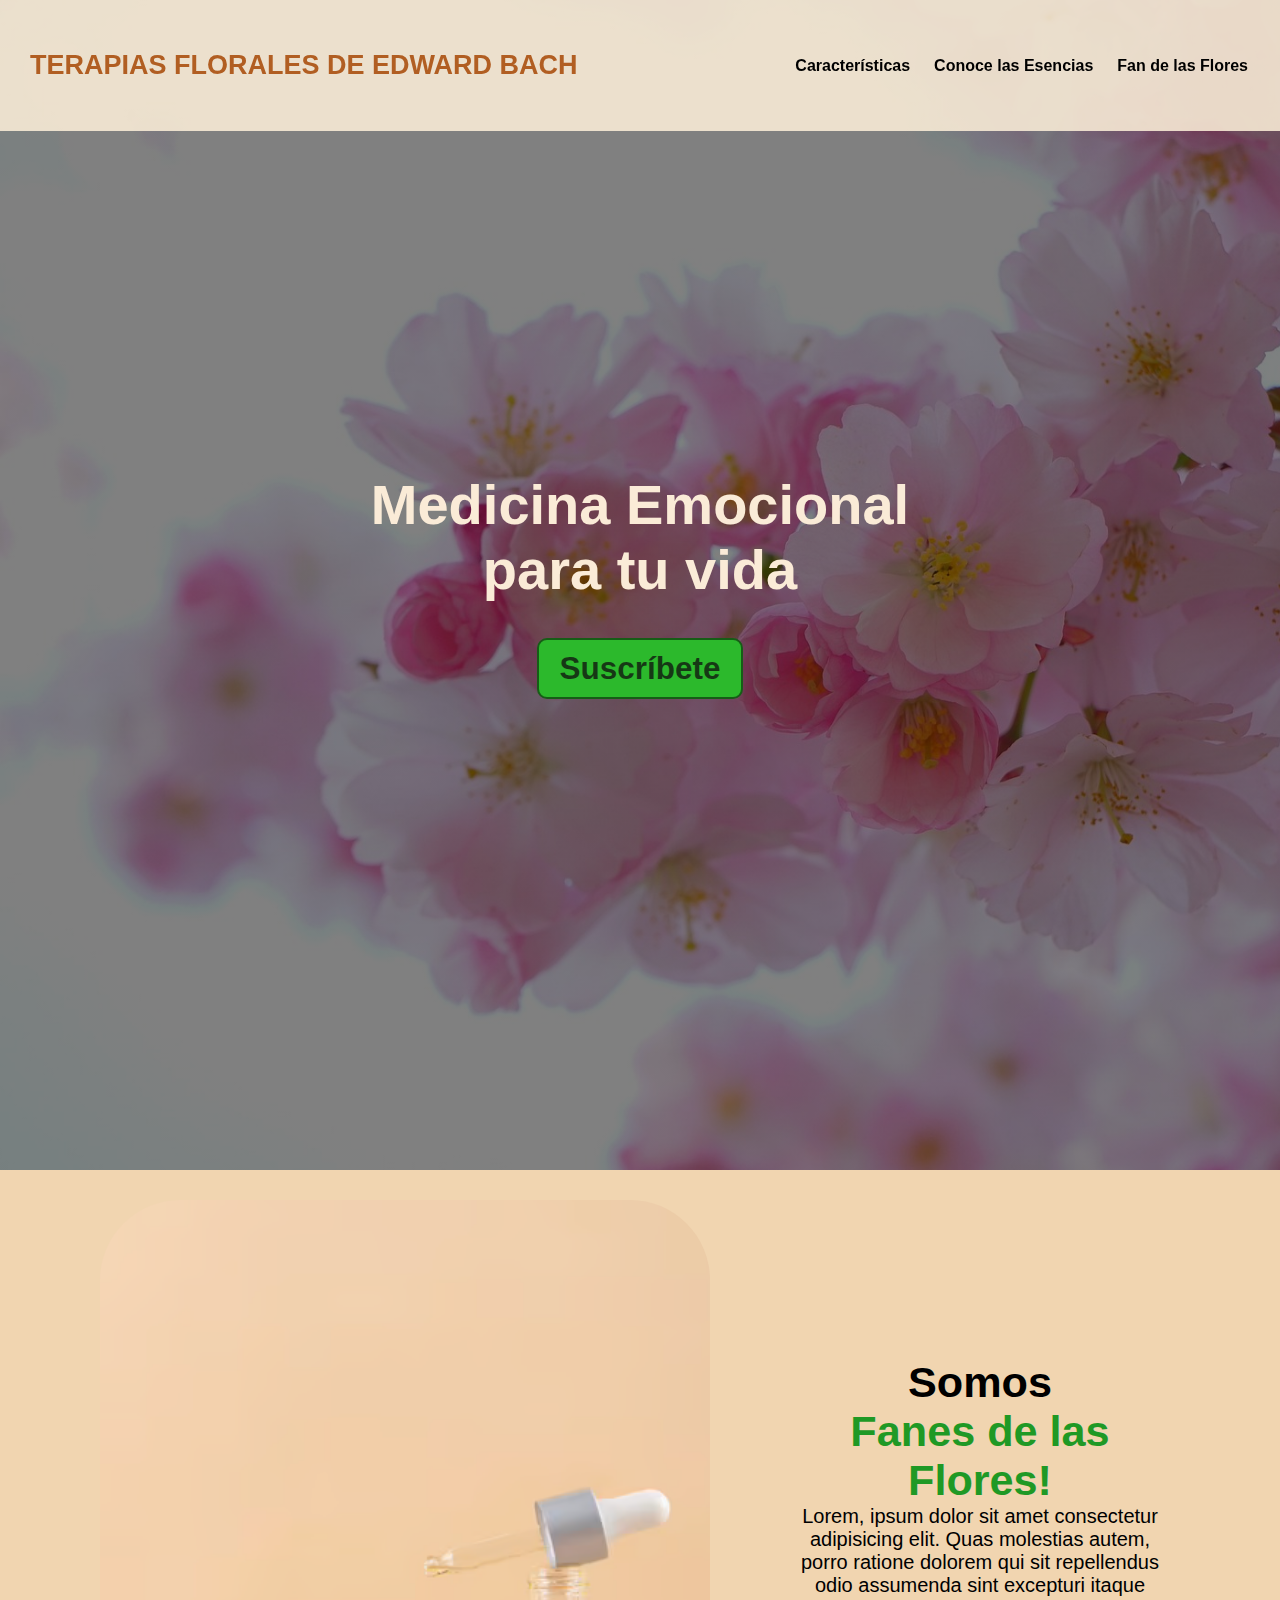
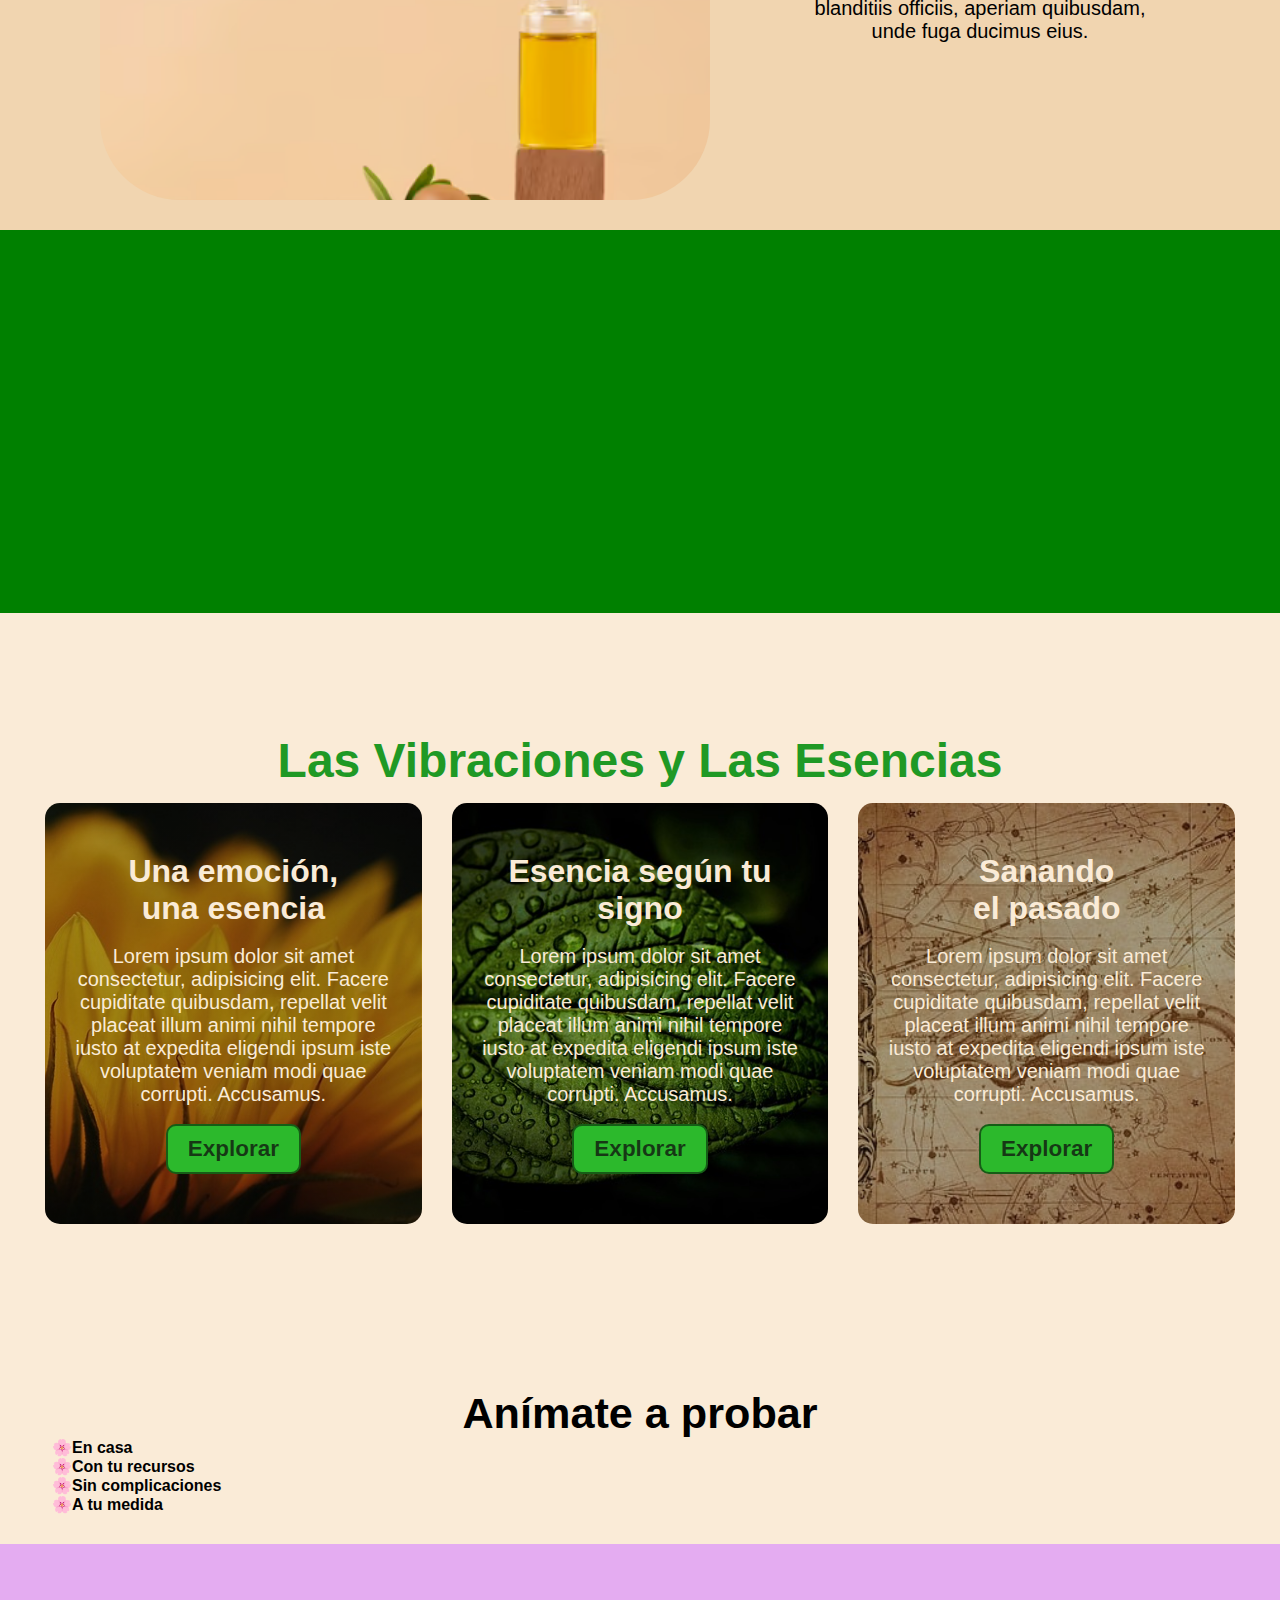
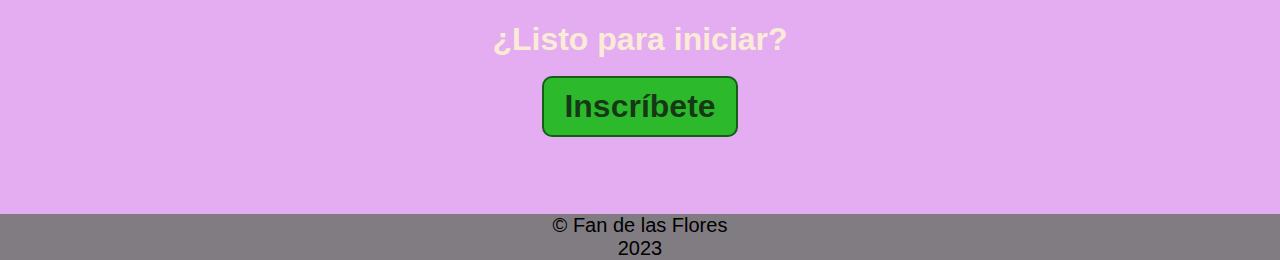
<file: index.html>
<!DOCTYPE html>
<html lang="en">
<head>
    <meta charset="UTF-8">
    <meta http-equiv="X-UA-Compatible" content="IE=edge">
    <meta name="viewport" content="width=device-width, initial-scale=1.0">
    <title>Terapias Florales ED Bach</title>
    <link rel="stylesheet" href="index.css">
</head>
<body>
    <header>
        <div class="container">
            <p class="logo">TERAPIAS FLORALES DE EDWARD BACH</p> 
            
                <input type="checkbox" id="menu-check">
                <label id="menu"for="menu-check">
                    <span id="menu-abrir">&#9776;</span>
                    <span id="menu-cerrar">X</span>
                </label> 
            <nav>       
                <ul>
                    <li><a href="#fandelasflores">Fan de las Flores</a></li>
                    <li><a href="#esencias">Conoce las Esencias</a></li>
                    <li><a href="#caracteristicas">Características</a></li>
                </ul>
            </nav> 
        </div>
    </header>

    <section id="hero">
        <h1>Medicina Emocional <br> para tu vida</h1><br></br>
        <a href= "pagina5redes.html"><button>Suscríbete</button></a>
    </section>
    
    <section id="fandelasflores">
        <div class="container">
            <div class="img-container"></div>
            <div class="texto">
            <h2>Somos <span class="color-acento"><br> Fanes de las Flores!</span></h2>
            <p>Lorem, ipsum dolor sit amet consectetur adipisicing elit. Quas molestias autem, porro ratione dolorem qui sit repellendus odio assumenda sint excepturi itaque blanditiis officiis, aperiam quibusdam, unde fuga ducimus eius.</p>
            </div>
        </div>   
    </section>

    <section id="videobeneficios">
        <div class = "containervideo">
        <iframe width="560" height="315" src="https://www.youtube.com/embed/Sl8UjhKGhCc" title="YouTube video player" frameborder="0" allow="accelerometer; autoplay; clipboard-write; encrypted-media; gyroscope; picture-in-picture; web-share" allowfullscreen></iframe>
        </div>
    </section>



    <section id="esencias">
        <div class="container">  
            <h2>Las Vibraciones y Las Esencias</h2>
            <div class="texto-esencias">

                <div class="carta">
                    <h3>Una emoción, <br> una esencia</h3><br>
                    <p>Lorem ipsum dolor sit amet consectetur, adipisicing elit. Facere cupiditate quibusdam, repellat velit placeat illum animi nihil tempore iusto at expedita eligendi ipsum iste voluptatem veniam modi quae corrupti. Accusamus.</p><br>
                    <a href= "pagina2esencias.html"><button>Explorar</button></a>
                </div>
                
                <div class="carta">
                    <h3>Esencia según tu signo</h3><br>
                    <p>Lorem ipsum dolor sit amet consectetur, adipisicing elit. Facere cupiditate quibusdam, repellat velit placeat illum animi nihil tempore iusto at expedita eligendi ipsum iste voluptatem veniam modi quae corrupti. Accusamus.</p><br>
                    <a href= "pagina3esencias.html"><button>Explorar</button></a>
                </div>

                <div class="carta">
                    <h3>Sanando <br> el pasado</h3><br>
                    <p>Lorem ipsum dolor sit amet consectetur, adipisicing elit. Facere cupiditate quibusdam, repellat velit placeat illum animi nihil tempore iusto at expedita eligendi ipsum iste voluptatem veniam modi quae corrupti. Accusamus.</p><br>
                    <a href= "pagina4esencias.html"><button>Explorar</button></a>
                </div>
            </div>

        </div>
    </section>

    <section id="caracteristicas">
        <div class="container">
            <h2>Anímate a probar</h2>
            <ul>
                <li>🌸En casa</li>
                <li>🌸Con tu recursos</li>
                <li>🌸Sin complicaciones</li>
                <li>🌸A tu medida</li>
            </ul>
        </div>
    </section>
    
    <section id="iniciaya">
        <h2>¿Listo para iniciar?</h2> <br>
        <button>Inscríbete</button>
    </section>

    <footer>
        <div class="container">
            <p>&copy; Fan de las Flores <br>2023</p>
        </div>
    </footer>
</body>
</html>
</file>
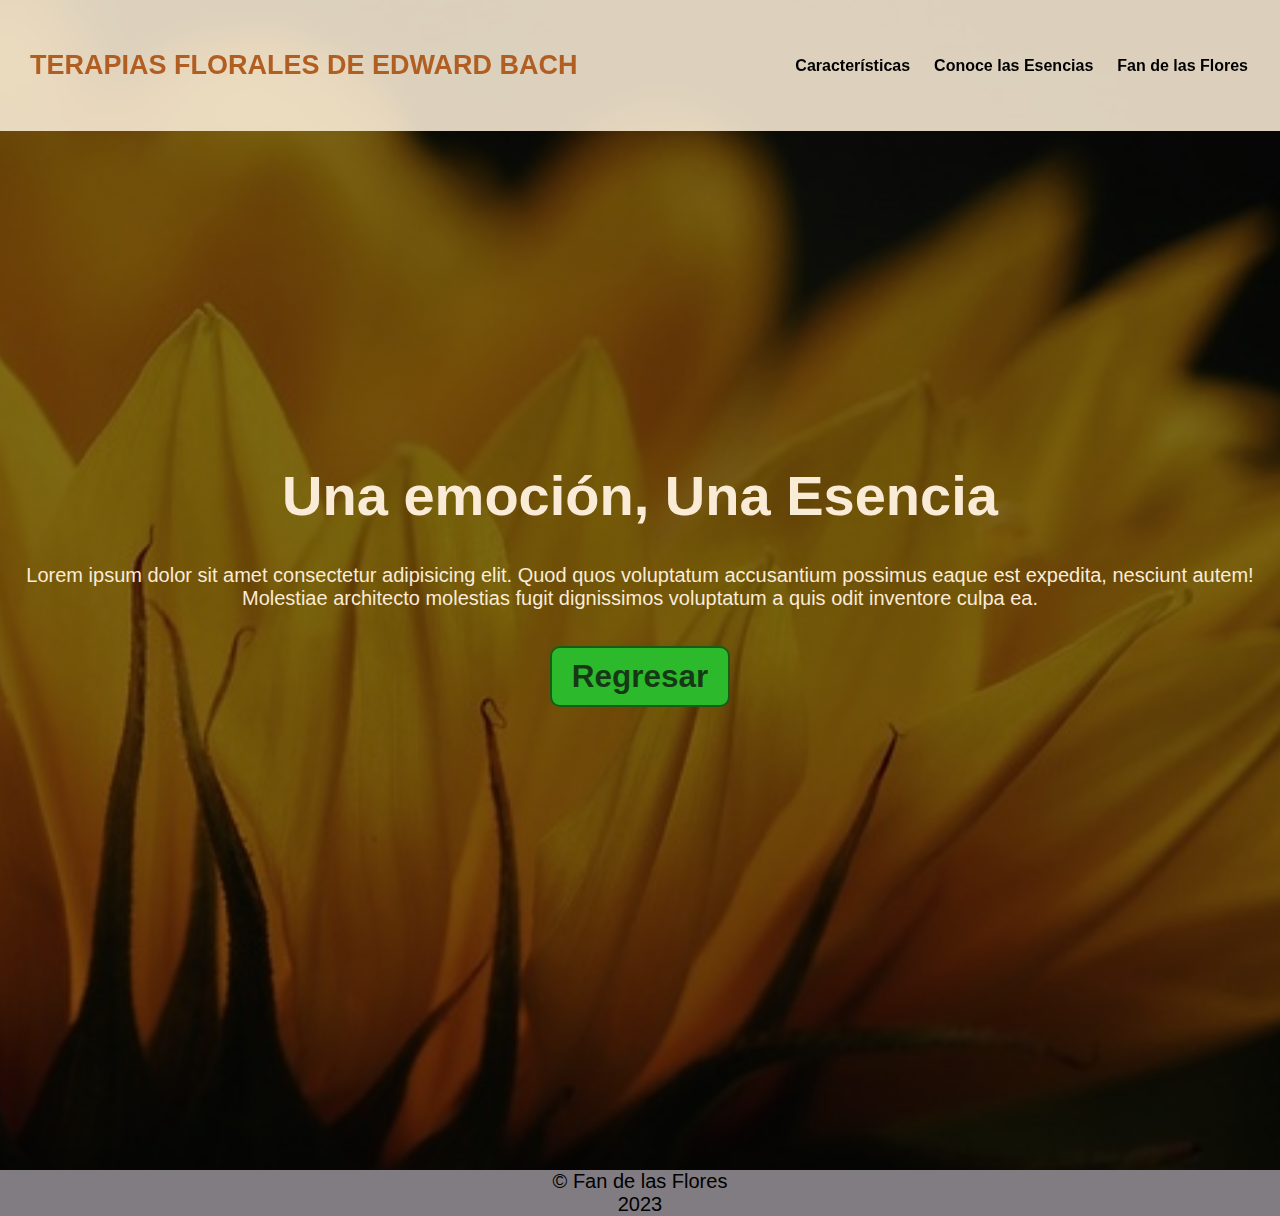
<file: pagina2esencias.html>
<!DOCTYPE html>
<html lang="en">
<head>
    <meta charset="UTF-8">
    <meta http-equiv="X-UA-Compatible" content="IE=edge">
    <meta name="viewport" content="width=device-width, initial-scale=1.0">
    <title>Una emocición, Una esencia</title>
    <link rel="stylesheet" href="index.css">
</head>
<body>
    <header>
        <div class="container">
            <p class="logo">TERAPIAS FLORALES DE EDWARD BACH</p> 
            
                <input type="checkbox" id="menu-check">
                <label id="menu"for="menu-check">
                    <span id="menu-abrir">&#9776;</span>
                    <span id="menu-cerrar">X</span>
                </label> 
            <nav>       
                <ul>
                    <li><a href="#fandelasflores">Fan de las Flores</a></li>
                    <li><a href="#esencias">Conoce las Esencias</a></li>
                    <li><a href="#caracteristicas">Características</a></li>
                </ul>
            </nav> 
        </div>
    </header>
    
    <section id="hero2">
        <h1>Una emoción, Una Esencia</h1><br></br>
        <p>Lorem ipsum dolor sit amet consectetur adipisicing elit. Quod quos voluptatum accusantium possimus eaque est expedita, nesciunt autem! Molestiae architecto molestias fugit dignissimos voluptatum a quis odit inventore culpa ea.</p><br></br>
        <a href="index.html"><button>Regresar</button></a>  
    </section>

    <footer>
        <div class="container">
            <p>&copy; Fan de las Flores <br>2023</p>
        </div>
    </footer>    
</body>
</html>
</file>
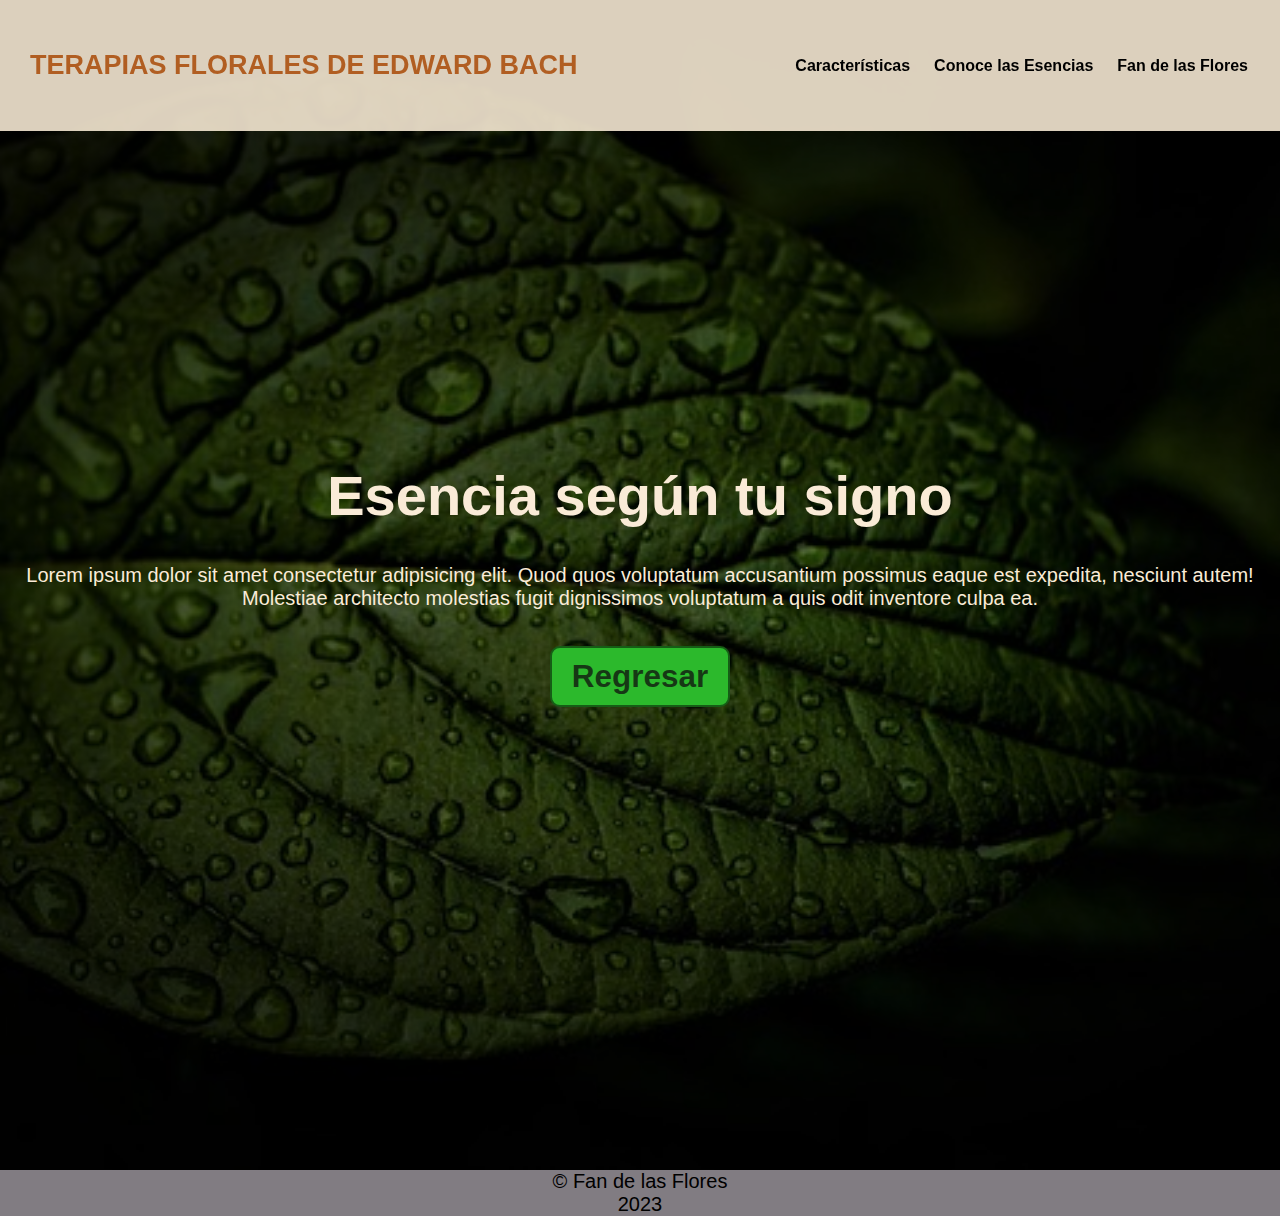
<file: pagina3esencias.html>
<!DOCTYPE html>
<html lang="en">
<head>
    <meta charset="UTF-8">
    <meta http-equiv="X-UA-Compatible" content="IE=edge">
    <meta name="viewport" content="width=device-width, initial-scale=1.0">
    <title>Esencia según tu signo</title>
    <link rel="stylesheet" href="index.css">
</head>
<body>
    <header>
        <div class="container">
            <p class="logo">TERAPIAS FLORALES DE EDWARD BACH</p> 
            
                <input type="checkbox" id="menu-check">
                <label id="menu"for="menu-check">
                    <span id="menu-abrir">&#9776;</span>
                    <span id="menu-cerrar">X</span>
                </label> 
            <nav>       
                <ul>
                    <li><a href="#fandelasflores">Fan de las Flores</a></li>
                    <li><a href="#esencias">Conoce las Esencias</a></li>
                    <li><a href="#caracteristicas">Características</a></li>
                </ul>
            </nav> 
        </div>
    </header>

    <section id="hero3">
        <h1>Esencia según tu signo</h1><br></br>
        <p>Lorem ipsum dolor sit amet consectetur adipisicing elit. Quod quos voluptatum accusantium possimus eaque est expedita, nesciunt autem! Molestiae architecto molestias fugit dignissimos voluptatum a quis odit inventore culpa ea.</p><br></br>
        <a href="index.html"><button>Regresar</button></a>
    </section>
 <footer>
    <div class="container">
        <p>&copy; Fan de las Flores <br>2023</p>
    </div>
</footer>   
</body>
</html>
</file>
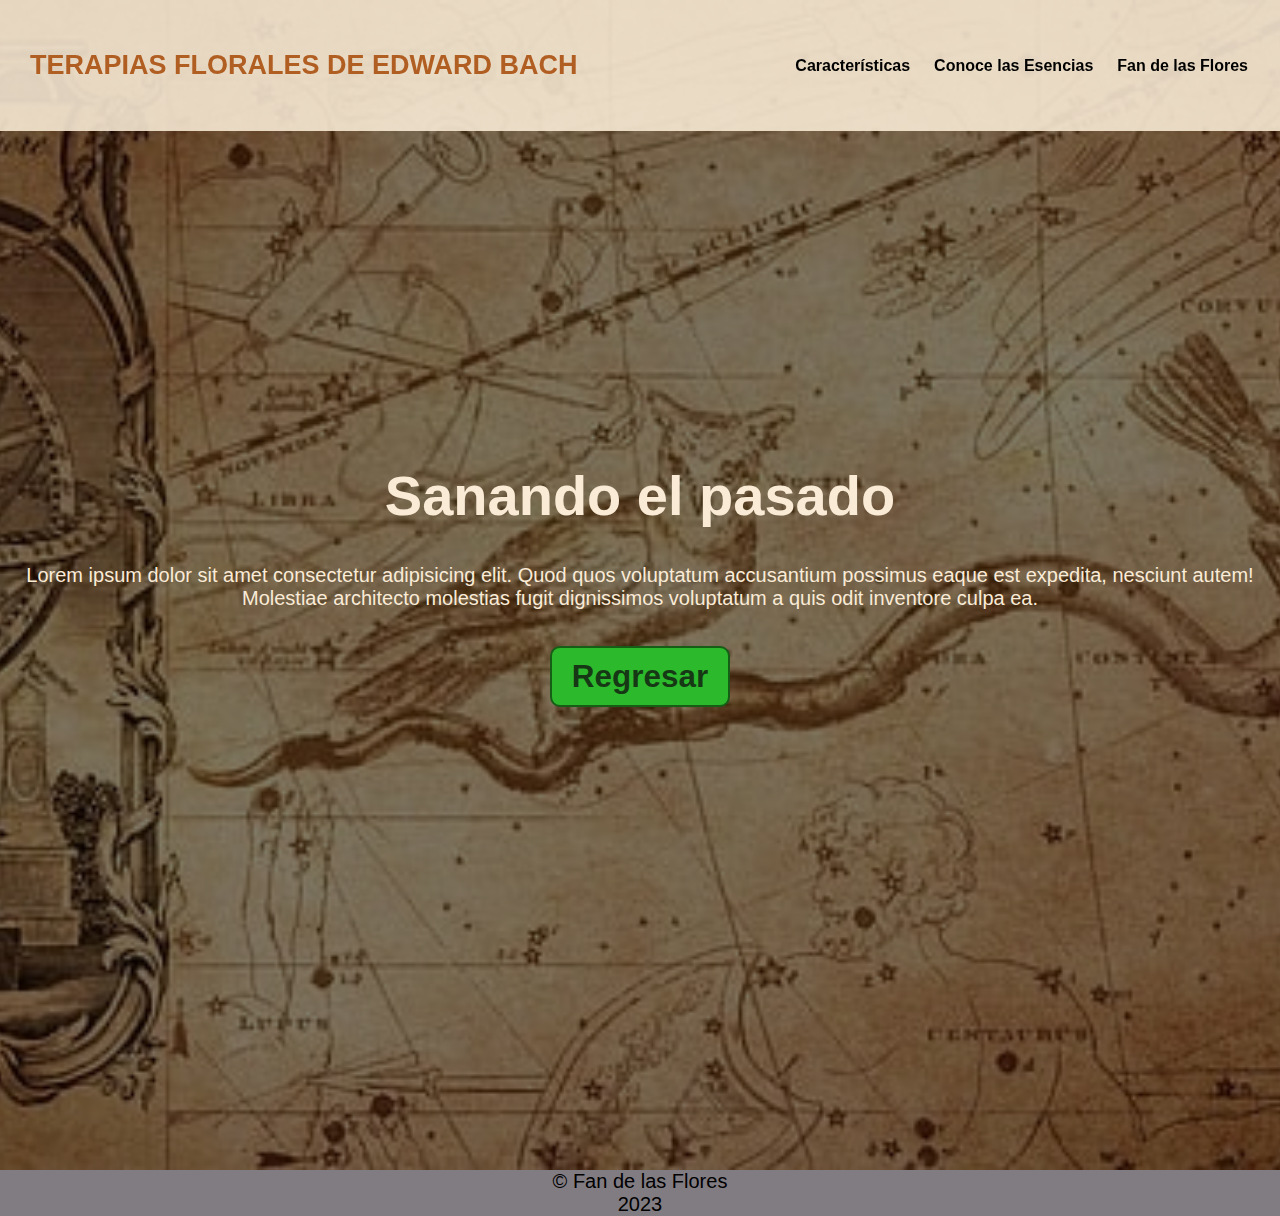
<file: pagina4esencias.html>
<!DOCTYPE html>
<html lang="en">
<head>
    <meta charset="UTF-8">
    <meta http-equiv="X-UA-Compatible" content="IE=edge">
    <meta name="viewport" content="width=device-width, initial-scale=1.0">
    <title>Sanando el pasado</title>
    <link rel="stylesheet" href="index.css">
</head>
<body>
    <header>
        <div class="container">
            <p class="logo">TERAPIAS FLORALES DE EDWARD BACH</p> 
            
                <input type="checkbox" id="menu-check">
                <label id="menu"for="menu-check">
                    <span id="menu-abrir">&#9776;</span>
                    <span id="menu-cerrar">X</span>
                </label> 
            <nav>       
                <ul>
                    <li><a href="#fandelasflores">Fan de las Flores</a></li>
                    <li><a href="#esencias">Conoce las Esencias</a></li>
                    <li><a href="#caracteristicas">Características</a></li>
                </ul>
            </nav> 
        </div>
    </header>

    <section id="hero4">
        <h1>Sanando el pasado</h1><br></br>
        <p>Lorem ipsum dolor sit amet consectetur adipisicing elit. Quod quos voluptatum accusantium possimus eaque est expedita, nesciunt autem! Molestiae architecto molestias fugit dignissimos voluptatum a quis odit inventore culpa ea.</p><br></br>
        <a href="index.html"><button>Regresar</button></a>        
    </section>
<footer>
    <div class="container">
        <p>&copy; Fan de las Flores <br>2023</p>
    </div>
</footer>
</body>
</html>
</file>
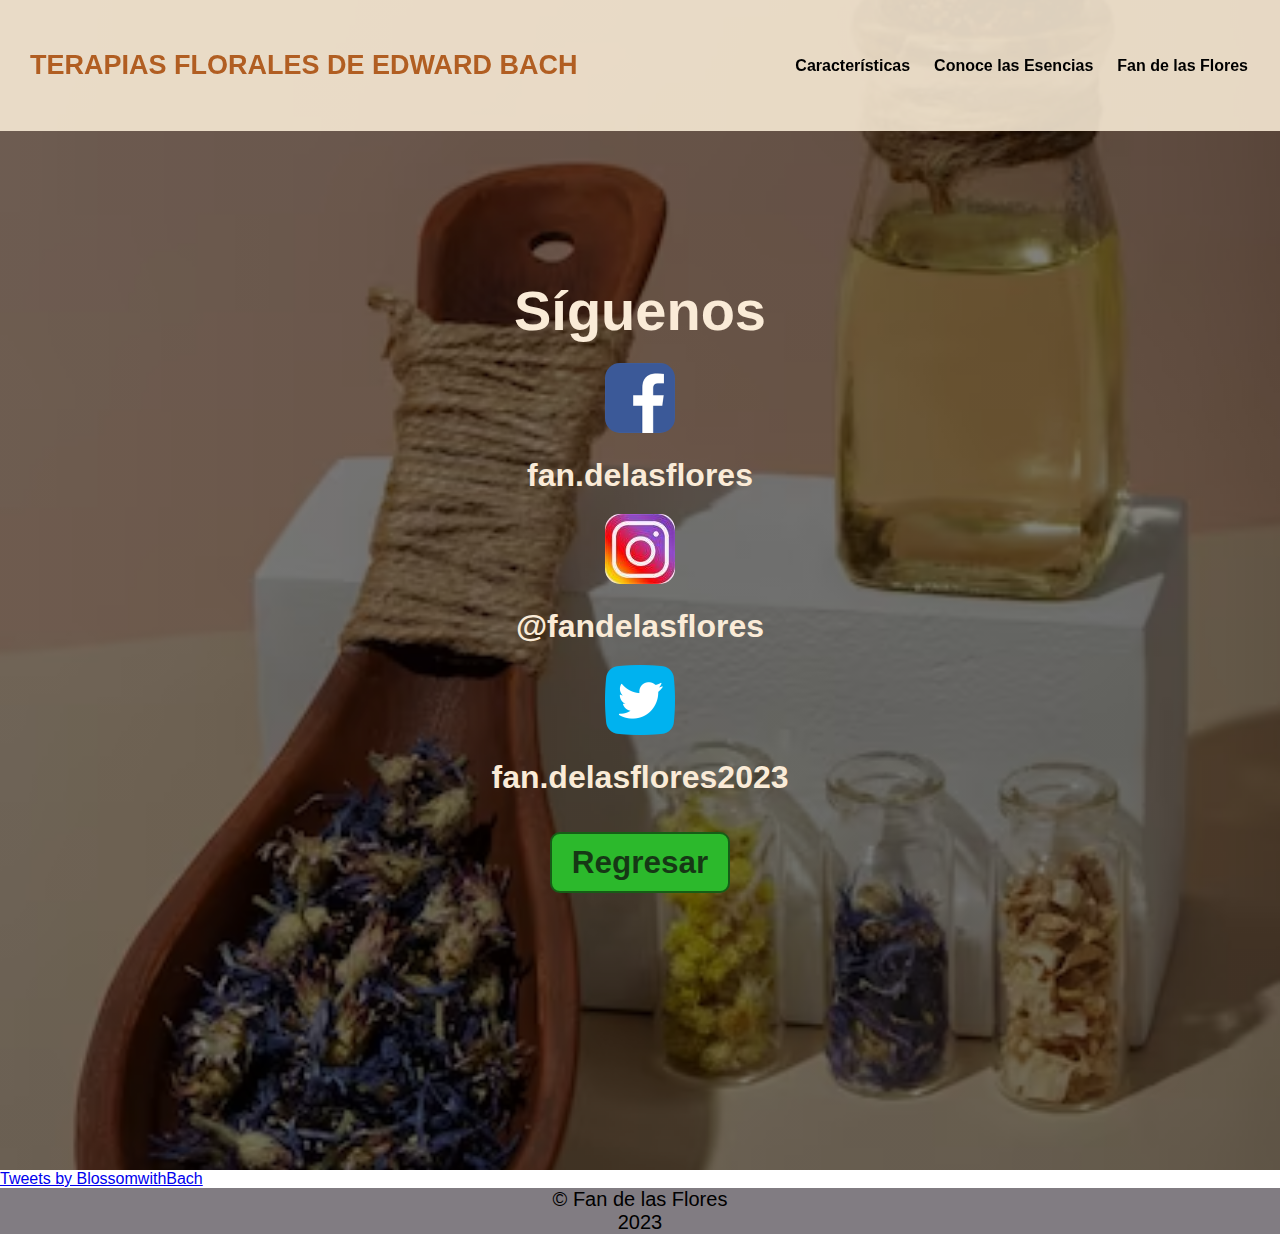
<file: pagina5redes.html>
<!DOCTYPE html>
<html lang="en">
<head>
    <meta charset="UTF-8">
    <meta http-equiv="X-UA-Compatible" content="IE=edge">
    <meta name="viewport" content="width=device-width, initial-scale=1.0">
    <title>Redes sociales</title>
    <link rel="stylesheet" href="index.css">
</head>
<body>
    <header>
        <div class="container">
            <p class="logo">TERAPIAS FLORALES DE EDWARD BACH</p> 
            
                <input type="checkbox" id="menu-check">
                <label id="menu"for="menu-check">
                    <span id="menu-abrir">&#9776;</span>
                    <span id="menu-cerrar">X</span>
                </label> 
            <nav>       
                <ul>
                    <li><a href="#fandelasflores">Fan de las Flores</a></li>
                    <li><a href="#esencias">Conoce las Esencias</a></li>
                    <li><a href="#caracteristicas">Características</a></li>
                </ul>
            </nav> 
        </div>
    </header>

    <section id="herosuscription">
        <div class="container-redes"> 
            <h1>Síguenos</h1> 
            <div class="redes-sociales">
                <div>
                    <a href= "https://www.facebook.com/"><img class="logo-redes" src="media/logofaceboock.png" alt="fan.delasflores"></a>
                    <h3>fan.delasflores</h3>
                </div>

                <div>
                    <a href= "https://www.instagram.com/accounts/login/"><img class="logo-redes" src="media/logoinstagram.jpg" alt="@fandelasflores"></a>
                    <h3>@fandelasflores</h3>
                </div>

                <div>
                    <a href= "https://twitter.com/"><img class="logo-redes" src="media/logotwiter.png" alt="fan.delasflores2023"></a>
                    <h3>fan.delasflores2023</h3><br></br>
                </div>
            </div>
        </div>

        <a href="index.html"><button>Regresar</button></a>        
    </section> 
    
    <section id="twittertimeline">
        <a class="twitter-timeline" href="https://twitter.com/BlossomwithBach?ref_src=twsrc%5Etfw">Tweets by BlossomwithBach</a> <script async src="https://platform.twitter.com/widgets.js" charset="utf-8"></script>
    </section>
    
<footer>
    <div class="container">
        <p>&copy; Fan de las Flores <br>2023</p>
    </div>
</footer>
</body>
</html>
</file>
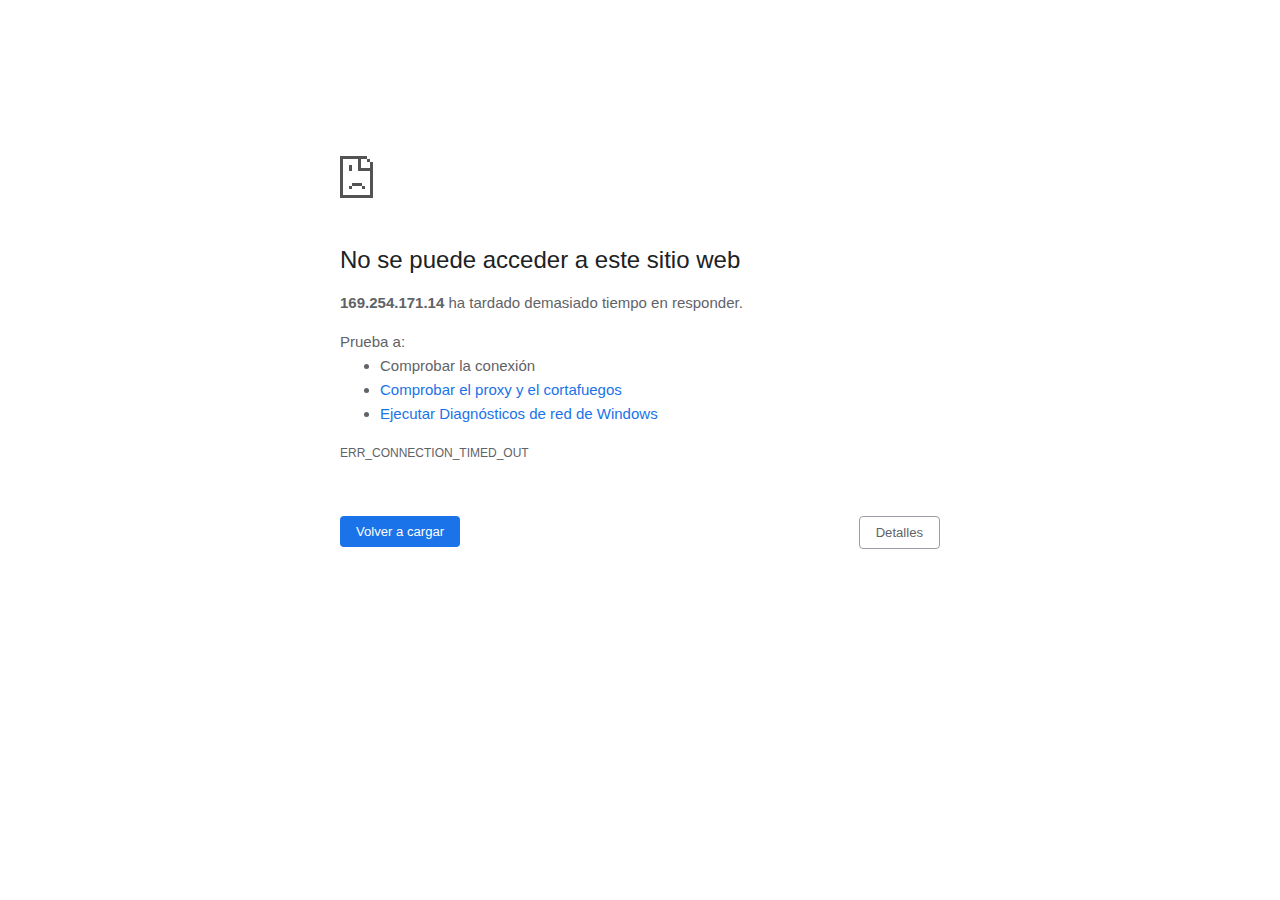
<file: media/169.254.171.14.html>
<!DOCTYPE html>
<!-- saved from url=(0029)chrome-error://chromewebdata/ -->
<html dir="ltr" lang="es"><head><meta http-equiv="Content-Type" content="text/html; charset=UTF-8">
  
  <meta name="color-scheme" content="light dark">
  <meta name="theme-color" content="#fff">
  <meta name="viewport" content="width=device-width, initial-scale=1.0,
                                 maximum-scale=1.0, user-scalable=no">
  <title>169.254.171.14</title>
  <style>/* Copyright 2017 The Chromium Authors
 * Use of this source code is governed by a BSD-style license that can be
 * found in the LICENSE file. */

a {
  color: var(--link-color);
}

body {
  --background-color: #fff;
  --error-code-color: var(--google-gray-700);
  --google-blue-100: rgb(210, 227, 252);
  --google-blue-300: rgb(138, 180, 248);
  --google-blue-600: rgb(26, 115, 232);
  --google-blue-700: rgb(25, 103, 210);
  --google-gray-100: rgb(241, 243, 244);
  --google-gray-300: rgb(218, 220, 224);
  --google-gray-500: rgb(154, 160, 166);
  --google-gray-50: rgb(248, 249, 250);
  --google-gray-600: rgb(128, 134, 139);
  --google-gray-700: rgb(95, 99, 104);
  --google-gray-800: rgb(60, 64, 67);
  --google-gray-900: rgb(32, 33, 36);
  --heading-color: var(--google-gray-900);
  --link-color: rgb(88, 88, 88);
  --popup-container-background-color: rgba(0,0,0,.65);
  --primary-button-fill-color-active: var(--google-blue-700);
  --primary-button-fill-color: var(--google-blue-600);
  --primary-button-text-color: #fff;
  --quiet-background-color: rgb(247, 247, 247);
  --secondary-button-border-color: var(--google-gray-500);
  --secondary-button-fill-color: #fff;
  --secondary-button-hover-border-color: var(--google-gray-600);
  --secondary-button-hover-fill-color: var(--google-gray-50);
  --secondary-button-text-color: var(--google-gray-700);
  --small-link-color: var(--google-gray-700);
  --text-color: var(--google-gray-700);
  background: var(--background-color);
  color: var(--text-color);
  word-wrap: break-word;
}

.nav-wrapper .secondary-button {
  background: var(--secondary-button-fill-color);
  border: 1px solid var(--secondary-button-border-color);
  color: var(--secondary-button-text-color);
  float: none;
  margin: 0;
  padding: 8px 16px;
}

.hidden {
  display: none;
}

html {
  -webkit-text-size-adjust: 100%;
  font-size: 125%;
}

.icon {
  background-repeat: no-repeat;
  background-size: 100%;
}

@media (prefers-color-scheme: dark) {
  body {
    --background-color: var(--google-gray-900);
    --error-code-color: var(--google-gray-500);
    --heading-color: var(--google-gray-500);
    --link-color: var(--google-blue-300);
    --primary-button-fill-color-active: rgb(129, 162, 208);
    --primary-button-fill-color: var(--google-blue-300);
    --primary-button-text-color: var(--google-gray-900);
    --quiet-background-color: var(--background-color);
    --secondary-button-border-color: var(--google-gray-700);
    --secondary-button-fill-color: var(--google-gray-900);
    --secondary-button-hover-fill-color: rgb(48, 51, 57);
    --secondary-button-text-color: var(--google-blue-300);
    --small-link-color: var(--google-blue-300);
    --text-color: var(--google-gray-500);
  }
}
</style>
  <style>/* Copyright 2014 The Chromium Authors
   Use of this source code is governed by a BSD-style license that can be
   found in the LICENSE file. */

button {
  border: 0;
  border-radius: 4px;
  box-sizing: border-box;
  color: var(--primary-button-text-color);
  cursor: pointer;
  float: right;
  font-size: .875em;
  margin: 0;
  padding: 8px 16px;
  transition: box-shadow 150ms cubic-bezier(0.4, 0, 0.2, 1);
  user-select: none;
}

[dir='rtl'] button {
  float: left;
}

.bad-clock button,
.captive-portal button,
.https-only button,
.insecure-form button,
.lookalike-url button,
.main-frame-blocked button,
.neterror button,
.pdf button,
.ssl button,
.enterprise-block button,
.enterprise-warn button,
.safe-browsing-billing button {
  background: var(--primary-button-fill-color);
}

button:active {
  background: var(--primary-button-fill-color-active);
  outline: 0;
}

#debugging {
  display: inline;
  overflow: auto;
}

.debugging-content {
  line-height: 1em;
  margin-bottom: 0;
  margin-top: 1em;
}

.debugging-content-fixed-width {
  display: block;
  font-family: monospace;
  font-size: 1.2em;
  margin-top: 0.5em;
}

.debugging-title {
  font-weight: bold;
}

#details {
  margin: 0 0 50px;
}

#details p:not(:first-of-type) {
  margin-top: 20px;
}

.secondary-button:active {
  border-color: white;
  box-shadow: 0 1px 2px 0 rgba(60, 64, 67, .3),
      0 2px 6px 2px rgba(60, 64, 67, .15);
}

.secondary-button:hover {
  background: var(--secondary-button-hover-fill-color);
  border-color: var(--secondary-button-hover-border-color);
  text-decoration: none;
}

.error-code {
  color: var(--error-code-color);
  font-size: .8em;
  margin-top: 12px;
  text-transform: uppercase;
}

#error-debugging-info {
  font-size: 0.8em;
}

h1 {
  color: var(--heading-color);
  font-size: 1.6em;
  font-weight: normal;
  line-height: 1.25em;
  margin-bottom: 16px;
}

h2 {
  font-size: 1.2em;
  font-weight: normal;
}

.icon {
  height: 72px;
  margin: 0 0 40px;
  width: 72px;
}

input[type=checkbox] {
  opacity: 0;
}

input[type=checkbox]:focus ~ .checkbox::after {
  outline: -webkit-focus-ring-color auto 5px;
}

.interstitial-wrapper {
  box-sizing: border-box;
  font-size: 1em;
  line-height: 1.6em;
  margin: 14vh auto 0;
  max-width: 600px;
  width: 100%;
}

#main-message > p {
  display: inline;
}

#extended-reporting-opt-in {
  font-size: .875em;
  margin-top: 32px;
}

#extended-reporting-opt-in label {
  display: grid;
  grid-template-columns: 1.8em 1fr;
  position: relative;
}

#enhanced-protection-message {
  border-radius: 4px;
  font-size: 1em;
  margin-top: 32px;
  padding: 10px 5px;
}

#enhanced-protection-message label {
  display: grid;
  grid-template-columns: 2.5em 1fr;
  position: relative;
}

#enhanced-protection-message div {
  margin: 0.5em;
}

#enhanced-protection-message .icon {
  height: 1.5em;
  vertical-align: middle;
  width: 1.5em;
}

.nav-wrapper {
  margin-top: 51px;
}

.nav-wrapper::after {
  clear: both;
  content: '';
  display: table;
  width: 100%;
}

.small-link {
  color: var(--small-link-color);
  font-size: .875em;
}

.checkboxes {
  flex: 0 0 24px;
}

.checkbox {
  --padding: .9em;
  background: transparent;
  display: block;
  height: 1em;
  left: -1em;
  padding-inline-start: var(--padding);
  position: absolute;
  right: 0;
  top: -.5em;
  width: 1em;
}

.checkbox::after {
  border: 1px solid white;
  border-radius: 2px;
  content: '';
  height: 1em;
  left: var(--padding);
  position: absolute;
  top: var(--padding);
  width: 1em;
}

.checkbox::before {
  background: transparent;
  border: 2px solid white;
  border-inline-end-width: 0;
  border-top-width: 0;
  content: '';
  height: .2em;
  left: calc(.3em + var(--padding));
  opacity: 0;
  position: absolute;
  top: calc(.3em  + var(--padding));
  transform: rotate(-45deg);
  width: .5em;
}

input[type=checkbox]:checked ~ .checkbox::before {
  opacity: 1;
}

#recurrent-error-message {
  background: #ededed;
  border-radius: 4px;
  margin-bottom: 16px;
  margin-top: 12px;
  padding: 12px 16px;
}

.showing-recurrent-error-message #extended-reporting-opt-in {
  margin-top: 16px;
}

.showing-recurrent-error-message #enhanced-protection-message {
  margin-top: 16px;
}

@media (max-width: 700px) {
  .interstitial-wrapper {
    padding: 0 10%;
  }

  #error-debugging-info {
    overflow: auto;
  }
}

@media (max-width: 420px) {
  button,
  [dir='rtl'] button,
  .small-link {
    float: none;
    font-size: .825em;
    font-weight: 500;
    margin: 0;
    width: 100%;
  }

  button {
    padding: 16px 24px;
  }

  #details {
    margin: 20px 0 20px 0;
  }

  #details p:not(:first-of-type) {
    margin-top: 10px;
  }

  .secondary-button:not(.hidden) {
    display: block;
    margin-top: 20px;
    text-align: center;
    width: 100%;
  }

  .interstitial-wrapper {
    padding: 0 5%;
  }

  #extended-reporting-opt-in {
    margin-top: 24px;
  }

  #enhanced-protection-message {
    margin-top: 24px;
  }

  .nav-wrapper {
    margin-top: 30px;
  }
}

/**
 * Mobile specific styling.
 * Navigation buttons are anchored to the bottom of the screen.
 * Details message replaces the top content in its own scrollable area.
 */

@media (max-width: 420px) {
  .nav-wrapper .secondary-button {
    border: 0;
    margin: 16px 0 0;
    margin-inline-end: 0;
    padding-bottom: 16px;
    padding-top: 16px;
  }
}

/* Fixed nav. */
@media (min-width: 240px) and (max-width: 420px) and
       (min-height: 401px),
       (min-width: 421px) and (min-height: 240px) and
       (max-height: 560px) {
  body .nav-wrapper {
    background: var(--background-color);
    bottom: 0;
    box-shadow: 0 -12px 24px var(--background-color);
    left: 0;
    margin: 0 auto;
    max-width: 736px;
    padding-inline-end: 24px;
    padding-inline-start: 24px;
    position: fixed;
    right: 0;
    width: 100%;
    z-index: 2;
  }

  .interstitial-wrapper {
    max-width: 736px;
  }

  #details,
  #main-content {
    padding-bottom: 40px;
  }

  #details {
    padding-top: 5.5vh;
  }

  button.small-link {
    color: var(--google-blue-600);
  }
}

@media (max-width: 420px) and (orientation: portrait),
       (max-height: 560px) {
  body {
    margin: 0 auto;
  }

  button,
  [dir='rtl'] button,
  button.small-link,
  .nav-wrapper .secondary-button {
    font-family: Roboto-Regular,Helvetica;
    font-size: .933em;
    margin: 6px 0;
    transform: translatez(0);
  }

  .nav-wrapper {
    box-sizing: border-box;
    padding-bottom: 8px;
    width: 100%;
  }

  #details {
    box-sizing: border-box;
    height: auto;
    margin: 0;
    opacity: 1;
    transition: opacity 250ms cubic-bezier(0.4, 0, 0.2, 1);
  }

  #details.hidden,
  #main-content.hidden {
    height: 0;
    opacity: 0;
    overflow: hidden;
    padding-bottom: 0;
    transition: none;
  }

  h1 {
    font-size: 1.5em;
    margin-bottom: 8px;
  }

  .icon {
    margin-bottom: 5.69vh;
  }

  .interstitial-wrapper {
    box-sizing: border-box;
    margin: 7vh auto 12px;
    padding: 0 24px;
    position: relative;
  }

  .interstitial-wrapper p {
    font-size: .95em;
    line-height: 1.61em;
    margin-top: 8px;
  }

  #main-content {
    margin: 0;
    transition: opacity 100ms cubic-bezier(0.4, 0, 0.2, 1);
  }

  .small-link {
    border: 0;
  }

  .suggested-left > #control-buttons,
  .suggested-right > #control-buttons {
    float: none;
    margin: 0;
  }
}

@media (min-width: 421px) and (min-height: 500px) and (max-height: 560px) {
  .interstitial-wrapper {
    margin-top: 10vh;
  }
}

@media (min-height: 400px) and (orientation:portrait) {
  .interstitial-wrapper {
    margin-bottom: 145px;
  }
}

@media (min-height: 299px) {
  .nav-wrapper {
    padding-bottom: 16px;
  }
}

@media (max-height: 560px) and (min-height: 240px) and (orientation:landscape) {
  .extended-reporting-has-checkbox #details {
    padding-bottom: 80px;
  }
}

@media (min-height: 500px) and (max-height: 650px) and (max-width: 414px) and
       (orientation: portrait) {
  .interstitial-wrapper {
    margin-top: 7vh;
  }
}

@media (min-height: 650px) and (max-width: 414px) and (orientation: portrait) {
  .interstitial-wrapper {
    margin-top: 10vh;
  }
}

/* Small mobile screens. No fixed nav. */
@media (max-height: 400px) and (orientation: portrait),
       (max-height: 239px) and (orientation: landscape),
       (max-width: 419px) and (max-height: 399px) {
  .interstitial-wrapper {
    display: flex;
    flex-direction: column;
    margin-bottom: 0;
  }

  #details {
    flex: 1 1 auto;
    order: 0;
  }

  #main-content {
    flex: 1 1 auto;
    order: 0;
  }

  .nav-wrapper {
    flex: 0 1 auto;
    margin-top: 8px;
    order: 1;
    padding-inline-end: 0;
    padding-inline-start: 0;
    position: relative;
    width: 100%;
  }

  button,
  .nav-wrapper .secondary-button {
    padding: 16px 24px;
  }

  button.small-link {
    color: var(--google-blue-600);
  }
}

@media (max-width: 239px) and (orientation: portrait) {
  .nav-wrapper {
    padding-inline-end: 0;
    padding-inline-start: 0;
  }
}
</style>
  <style>/* Copyright 2013 The Chromium Authors
 * Use of this source code is governed by a BSD-style license that can be
 * found in the LICENSE file. */

/* Don't use the main frame div when the error is in a subframe. */
html[subframe] #main-frame-error {
  display: none;
}

/* Don't use the subframe error div when the error is in a main frame. */
html:not([subframe]) #sub-frame-error {
  display: none;
}

h1 {
  margin-top: 0;
  word-wrap: break-word;
}

h1 span {
  font-weight: 500;
}

a {
  text-decoration: none;
}

.icon {
  -webkit-user-select: none;
  display: inline-block;
}

.icon-generic {
  /* Can't access chrome://theme/IDR_ERROR_NETWORK_GENERIC from an untrusted
   * renderer process, so embed the resource manually. */
  content: -webkit-image-set(
      url([data-uri]) 1x,
      url([data-uri]) 2x);
}

.icon-offline {
  content: -webkit-image-set(
      url([data-uri]) 1x,
      url([data-uri]) 2x);
  position: relative;
}

.icon-disabled {
  content: -webkit-image-set(
      url([data-uri]) 1x,
      url([data-uri]) 2x);
  width: 112px;
}

.hidden {
  display: none;
}

#suggestions-list a {
  color: var(--google-blue-600);
}

#suggestions-list p {
  margin-block-end: 0;
}

#suggestions-list ul {
  margin-top: 0;
}

.single-suggestion {
  list-style-type: none;
  padding-inline-start: 0;
}

#error-information-button {
  content: url([data-uri]);
  height: 24px;
  vertical-align: -.15em;
  width: 24px;
}

.use-popup-container#error-information-popup-container
  #error-information-popup {
  align-items: center;
  background-color: var(--popup-container-background-color);
  display: flex;
  height: 100%;
  left: 0;
  position: fixed;
  top: 0;
  width: 100%;
  z-index: 100;
}

.use-popup-container#error-information-popup-container
  #error-information-popup-content > p {
  margin-bottom: 11px;
  margin-inline-start: 20px;
}

.use-popup-container#error-information-popup-container #suggestions-list ul {
  margin-inline-start: 15px;
}

.use-popup-container#error-information-popup-container
  #error-information-popup-box {
  background-color: var(--background-color);
  left: 5%;
  padding-bottom: 15px;
  padding-top: 15px;
  position: fixed;
  width: 90%;
  z-index: 101;
}

.use-popup-container#error-information-popup-container div.error-code {
  margin-inline-start: 20px;
}

.use-popup-container#error-information-popup-container #suggestions-list p {
  margin-inline-start: 20px;
}

:not(.use-popup-container)#error-information-popup-container
  #error-information-popup-close {
  display: none;
}

#error-information-popup-close {
  margin-bottom: 0;
  margin-inline-end: 35px;
  margin-top: 15px;
  text-align: end;
}

.link-button {
  color: rgb(66, 133, 244);
  display: inline-block;
  font-weight: bold;
  text-transform: uppercase;
}

#sub-frame-error-details {

  color: #8F8F8F;

  /* Not done on mobile for performance reasons. */
  text-shadow: 0 1px 0 rgba(255,255,255,0.3);

}

[jscontent=hostName],
[jscontent=failedUrl] {
  overflow-wrap: break-word;
}

.secondary-button {
  background: #d9d9d9;
  color: #696969;
  margin-inline-end: 16px;
}

.snackbar {
  background: #323232;
  border-radius: 2px;
  bottom: 24px;
  box-sizing: border-box;
  color: #fff;
  font-size: .87em;
  left: 24px;
  max-width: 568px;
  min-width: 288px;
  opacity: 0;
  padding: 16px 24px 12px;
  position: fixed;
  transform: translateY(90px);
  will-change: opacity, transform;
  z-index: 999;
}

.snackbar-show {
  -webkit-animation:
    show-snackbar 250ms cubic-bezier(0, 0, 0.2, 1) forwards,
    hide-snackbar 250ms cubic-bezier(0.4, 0, 1, 1) forwards 5s;
}

@-webkit-keyframes show-snackbar {
  100% {
    opacity: 1;
    transform: translateY(0);
  }
}

@-webkit-keyframes hide-snackbar {
  0% {
    opacity: 1;
    transform: translateY(0);
  }
  100% {
    opacity: 0;
    transform: translateY(90px);
  }
}

.suggestions {
  margin-top: 18px;
}

.suggestion-header {
  font-weight: bold;
  margin-bottom: 4px;
}

.suggestion-body {
  color: #777;
}

/* Decrease padding at low sizes. */
@media (max-width: 640px), (max-height: 640px) {
  h1 {
    margin: 0 0 15px;
  }
  .suggestions {
    margin-top: 10px;
  }
  .suggestion-header {
    margin-bottom: 0;
  }
}

#download-link,
#download-link-clicked {
  margin-bottom: 30px;
  margin-top: 30px;
}

#download-link-clicked {
  color: #BBB;
}

#download-link::before,
#download-link-clicked::before {
  content: url([data-uri]);
  display: inline-block;
  margin-inline-end: 4px;
  vertical-align: -webkit-baseline-middle;
}

#download-link-clicked::before {
  opacity: 0;
  width: 0;
}

#offline-content-list-visibility-card {
  border: 1px solid white;
  border-radius: 8px;
  display: flex;
  font-size: .8em;
  justify-content: space-between;
  line-height: 1;
}

#offline-content-list.list-hidden #offline-content-list-visibility-card {
  border-color: rgb(218, 220, 224);
}

#offline-content-list-visibility-card > div {
  padding: 1em;
}

#offline-content-list-title {
  color: var(--google-gray-700);
}

#offline-content-list-show-text,
#offline-content-list-hide-text {
  color: rgb(66, 133, 244);
}

/* Hides the "hide" text div when the offline content list is collapsed/hidden
 * and, alternatively, hides the "show" text div when the offline content list
 * is expanded/shown.
 */
#offline-content-list.list-hidden #offline-content-list-hide-text,
#offline-content-list:not(.list-hidden) #offline-content-list-show-text {
  display: none;
}

/* Controls the animation of the offline content list when it is expanded/shown.
 */
#offline-content-suggestions {
  /* Max-height has to be set for the height animation to work. The chosen value
   * is a little greater than the maximum height the list will have, when all
   * suggestions have images, so that it is never clamped. This makes so that
   * when the actual height is smaller then the animation is not as smooth.
   */
  max-height: 27em;
  transition: max-height 200ms ease-in, visibility 0s 200ms,
              opacity 200ms 200ms linear;
}

/* Controls the animation of the offline content list when it is
 * collapsed/hidden.
 */
#offline-content-list.list-hidden #offline-content-suggestions {
  max-height: 0;
  opacity: 0;
  transition: opacity 200ms linear, visibility 0s 200ms,
              max-height 200ms 200ms ease-out;
  visibility: hidden;
}

#offline-content-list {
  margin-inline-start: -5%;
  width: 110%;
}

/* The selectors below adjust the "overflow" of the suggestion cards contents
 * based on the same screen size based strategy used for the main frame, which
 * is applied by the `interstitial-wrapper` class. */
@media (max-width: 420px)  {
  #offline-content-list {
    margin-inline-start: -2.5%;
    width: 105%;
  }
}
@media (max-width: 420px) and (orientation: portrait),
       (max-height: 560px) {
  #offline-content-list {
    margin-inline-start: -12px;
    width: calc(100% + 24px);
  }
}

.suggestion-with-image .offline-content-suggestion-thumbnail {
  flex-basis: 8.2em;
  flex-shrink: 0;
}

.suggestion-with-image .offline-content-suggestion-thumbnail > img {
  height: 100%;
  width: 100%;
}

.suggestion-with-image #offline-content-list:not(.is-rtl)
.offline-content-suggestion-thumbnail > img {
  border-bottom-right-radius: 7px;
  border-top-right-radius: 7px;
}

.suggestion-with-image #offline-content-list.is-rtl
.offline-content-suggestion-thumbnail > img {
  border-bottom-left-radius: 7px;
  border-top-left-radius: 7px;
}

.suggestion-with-icon .offline-content-suggestion-thumbnail {
  align-items: center;
  display: flex;
  justify-content: center;
  min-height: 4.2em;
  min-width: 4.2em;
}

.suggestion-with-icon .offline-content-suggestion-thumbnail > div {
  align-items: center;
  background-color: rgb(241, 243, 244);
  border-radius: 50%;
  display: flex;
  height: 2.3em;
  justify-content: center;
  width: 2.3em;
}

.suggestion-with-icon .offline-content-suggestion-thumbnail > div > img {
  height: 1.45em;
  width: 1.45em;
}

.offline-content-suggestion-favicon {
  height: 1em;
  margin-inline-end: 0.4em;
  width: 1.4em;
}

.offline-content-suggestion-favicon > img {
  height: 1.4em;
  width: 1.4em;
}

.no-favicon .offline-content-suggestion-favicon {
  display: none;
}

.image-video {
  content: url([data-uri]);
}

.image-music-note {
  content: url([data-uri]);
}

.image-earth {
  content: url([data-uri]);
}

.image-file {
  content: url([data-uri]);
}

.offline-content-suggestion-texts {
  display: flex;
  flex-direction: column;
  justify-content: space-between;
  line-height: 1.3;
  padding: .9em;
  width: 100%;
}

.offline-content-suggestion-title {
  -webkit-box-orient: vertical;
  -webkit-line-clamp: 3;
  color: rgb(32, 33, 36);
  display: -webkit-box;
  font-size: 1.1em;
  overflow: hidden;
  text-overflow: ellipsis;
}

div.offline-content-suggestion {
  align-items: stretch;
  border: 1px solid rgb(218, 220, 224);
  border-radius: 8px;
  display: flex;
  justify-content: space-between;
  margin-bottom: .8em;
}

.suggestion-with-image {
  flex-direction: row;
  height: 8.2em;
  max-height: 8.2em;
}

.suggestion-with-icon {
  flex-direction: row-reverse;
  height: 4.2em;
  max-height: 4.2em;
}

.suggestion-with-icon .offline-content-suggestion-title {
  -webkit-line-clamp: 1;
  word-break: break-all;
}

.suggestion-with-icon .offline-content-suggestion-texts {
  padding-inline-start: 0;
}

.offline-content-suggestion-attribution-freshness {
  color: rgb(95, 99, 104);
  display: flex;
  font-size: .8em;
  line-height: 1.7em;
}

.offline-content-suggestion-attribution {
  -webkit-box-orient: vertical;
  -webkit-line-clamp: 1;
  display: -webkit-box;
  flex-shrink: 1;
  margin-inline-end: 0.3em;
  overflow: hidden;
  overflow-wrap: break-word;
  text-overflow: ellipsis;
  word-break: break-all;
}

.no-attribution .offline-content-suggestion-attribution {
  display: none;
}

.offline-content-suggestion-freshness::before {
  content: '-';
  display: inline-block;
  flex-shrink: 0;
  margin-inline-end: .1em;
  margin-inline-start: .1em;
}

.no-attribution .offline-content-suggestion-freshness::before {
  display: none;
}

.offline-content-suggestion-freshness {
  flex-shrink: 0;
}

.suggestion-with-image .offline-content-suggestion-pin-spacer {
  flex-grow: 100;
  flex-shrink: 1;
}

.suggestion-with-image .offline-content-suggestion-pin {
  content: url([data-uri]);
  flex-shrink: 0;
  height: 1.4em;
  margin-inline-start: .4em;
  width: 1.4em;
}

/* Controls the animation (and a bit more) of the launch-downloads-home action
 * button when the offline content list is expanded/shown.
 */
#offline-content-list-action {
  text-align: center;
  transition: visibility 0s 200ms, opacity 200ms 200ms linear;
}

/* Controls the animation of the launch-downloads-home action button when the
 * offline content list is collapsed/hidden.
 */
#offline-content-list.list-hidden #offline-content-list-action {
  opacity: 0;
  transition: opacity 200ms linear, visibility 0s 200ms;
  visibility: hidden;
}

#cancel-save-page-button {
  background-image: url([data-uri]);
  background-position: right 27px center;
  background-repeat: no-repeat;
  border: 1px solid var(--google-gray-300);
  border-radius: 5px;
  color: var(--google-gray-700);
  margin-bottom: 26px;
  padding-bottom: 16px;
  padding-inline-end: 88px;
  padding-inline-start: 16px;
  padding-top: 16px;
  text-align: start;
}

html[dir='rtl'] #cancel-save-page-button {
  background-position: left 27px center;
}

#save-page-for-later-button {
  display: flex;
  justify-content: start;
}

#save-page-for-later-button a::before {
  content: url([data-uri]);
  display: inline-block;
  margin-inline-end: 4px;
  vertical-align: -webkit-baseline-middle;
}

.hidden#save-page-for-later-button {
  display: none;
}

/* Don't allow overflow when in a subframe. */
html[subframe] body {
  overflow: hidden;
}

#sub-frame-error {
  -webkit-align-items: center;
  -webkit-flex-flow: column;
  -webkit-justify-content: center;
  background-color: #DDD;
  display: -webkit-flex;
  height: 100%;
  left: 0;
  position: absolute;
  text-align: center;
  top: 0;
  transition: background-color 200ms ease-in-out;
  width: 100%;
}

#sub-frame-error:hover {
  background-color: #EEE;
}

#sub-frame-error .icon-generic {
  margin: 0 0 16px;
}

#sub-frame-error-details {
  margin: 0 10px;
  text-align: center;
  visibility: hidden;
}

/* Show details only when hovering. */
#sub-frame-error:hover #sub-frame-error-details {
  visibility: visible;
}

/* If the iframe is too small, always hide the error code. */
/* TODO(mmenke): See if overflow: no-display works better, once supported. */
@media (max-width: 200px), (max-height: 95px) {
  #sub-frame-error-details {
    display: none;
  }
}

/* Adjust icon for small embedded frames in apps. */
@media (max-height: 100px) {
  #sub-frame-error .icon-generic {
    height: auto;
    margin: 0;
    padding-top: 0;
    width: 25px;
  }
}

/* details-button is special; it's a <button> element that looks like a link. */
#details-button {
  box-shadow: none;
  min-width: 0;
}

/* Styles for platform dependent separation of controls and details button. */
.suggested-left > #control-buttons,
.suggested-right > #details-button {
  float: left;
}

.suggested-right > #control-buttons,
.suggested-left > #details-button {
  float: right;
}

.suggested-left .secondary-button {
  margin-inline-end: 0;
  margin-inline-start: 16px;
}

#details-button.singular {
  float: none;
}

/* download-button shows both icon and text. */
#download-button {
  padding-bottom: 4px;
  padding-top: 4px;
  position: relative;
}

#download-button::before {
  background: -webkit-image-set(
      url([data-uri]) 1x,
      url([data-uri]) 2x)
    no-repeat;
  content: '';
  display: inline-block;
  height: 24px;
  margin-inline-end: 4px;
  margin-inline-start: -4px;
  vertical-align: middle;
  width: 24px;
}

#download-button:disabled {
  background: rgb(180, 206, 249);
  color: rgb(255, 255, 255);
}

#buttons::after {
  clear: both;
  content: '';
  display: block;
  width: 100%;
}

/* Offline page */
html[dir='rtl'] .runner-container,
html[dir='rtl'].offline .icon-offline {
  transform: scaleX(-1);
}

.offline {
  transition: filter 1.5s cubic-bezier(0.65, 0.05, 0.36, 1),
              background-color 1.5s cubic-bezier(0.65, 0.05, 0.36, 1);

  will-change: filter, background-color;

}

.offline body {
  transition: background-color 1.5s cubic-bezier(0.65, 0.05, 0.36, 1);
}

.offline #main-message > p {
  display: none;
}

.offline.inverted {
  background-color: #fff;
  filter: invert(1);
}

.offline.inverted body {
  background-color: #fff;
}

.offline .interstitial-wrapper {
  color: var(--text-color);
  font-size: 1em;
  line-height: 1.55;
  margin: 0 auto;
  max-width: 600px;
  padding-top: 100px;
  position: relative;
  width: 100%;
}

.offline .runner-container {
  direction: ltr;
  height: 150px;
  max-width: 600px;
  overflow: hidden;
  position: absolute;
  top: 35px;
  width: 44px;
}

.offline .runner-container:focus {
  outline: none;
}

.offline .runner-container:focus-visible {
  outline: 3px solid var(--google-blue-300);
}

.offline .runner-canvas {
  height: 150px;
  max-width: 600px;
  opacity: 1;
  overflow: hidden;
  position: absolute;
  top: 0;
  z-index: 10;
}

.offline .controller {
  height: 100vh;
  left: 0;
  position: absolute;
  top: 0;
  width: 100vw;
  z-index: 9;
}

#offline-resources {
  display: none;
}

#offline-instruction {
  image-rendering: pixelated;
  left: 0;
  margin: auto;
  position: absolute;
  right: 0;
  top: 60px;
  width: fit-content;
}

.offline-runner-live-region {
  bottom: 0;
  clip-path: polygon(0 0, 0 0, 0 0);
  color: var(--background-color);
  display: block;
  font-size: xx-small;
  overflow: hidden;
  position: absolute;
  text-align: center;
  transition: color 1.5s cubic-bezier(0.65, 0.05, 0.36, 1);
  user-select: none;
}

/* Custom toggle */
.slow-speed-option {
  align-items: center;
  background: var(--google-gray-50);
  border-radius: 24px/50%;
  bottom: 0;
  color: var(--error-code-color);
  display: inline-flex;
  font-size: 1em;
  left: 0;
  line-height: 1.1em;
  margin: 5px auto;
  padding: 2px 12px 3px 20px;
  position: absolute;
  right: 0;
  width: max-content;
  z-index: 999;
}

.slow-speed-option.hidden {
  display: none;
}

.slow-speed-option [type=checkbox] {
  opacity: 0;
  pointer-events: none;
  position: absolute;
}

.slow-speed-option .slow-speed-toggle {
  cursor: pointer;
  margin-inline-start: 8px;
  padding: 8px 4px;
  position: relative;
}

.slow-speed-option [type=checkbox]:disabled ~ .slow-speed-toggle {
  cursor: default;
}

.slow-speed-option-label [type=checkbox] {
  opacity: 0;
  pointer-events: none;
  position: absolute;
}

.slow-speed-option .slow-speed-toggle::before,
.slow-speed-option .slow-speed-toggle::after {
  content: '';
  display: block;
  margin: 0 3px;
  transition: all 100ms cubic-bezier(0.4, 0, 1, 1);
}

.slow-speed-option .slow-speed-toggle::before {
  background: rgb(189,193,198);
  border-radius: 0.65em;
  height: 0.9em;
  width: 2em;
}

.slow-speed-option .slow-speed-toggle::after {
  background: #fff;
  border-radius: 50%;
  box-shadow: 0 1px 3px 0 rgb(0 0 0 / 40%);
  height: 1.2em;
  position: absolute;
  top: 51%;
  transform: translate(-20%, -50%);
  width: 1.1em;
}

.slow-speed-option [type=checkbox]:focus + .slow-speed-toggle {
  box-shadow: 0 0 8px rgb(94, 158, 214);
  outline: 1px solid rgb(93, 157, 213);
}

.slow-speed-option [type=checkbox]:checked + .slow-speed-toggle::before {
  background: var(--google-blue-600);
  opacity: 0.5;
}

.slow-speed-option [type=checkbox]:checked + .slow-speed-toggle::after {
  background: var(--google-blue-600);
  transform: translate(calc(2em - 90%), -50%);
}

.slow-speed-option [type=checkbox]:checked:disabled +
  .slow-speed-toggle::before {
  background: rgb(189,193,198);
}

.slow-speed-option [type=checkbox]:checked:disabled +
  .slow-speed-toggle::after {
  background: var(--google-gray-50);
}

@media (max-width: 420px) {
  #download-button {
    padding-bottom: 12px;
    padding-top: 12px;
  }

  .suggested-left > #control-buttons,
  .suggested-right > #control-buttons {
    float: none;
  }

  .snackbar {
    border-radius: 0;
    bottom: 0;
    left: 0;
    width: 100%;
  }
}

@media (max-height: 350px) {
  h1 {
    margin: 0 0 15px;
  }

  .icon-offline {
    margin: 0 0 10px;
  }

  .interstitial-wrapper {
    margin-top: 5%;
  }

  .nav-wrapper {
    margin-top: 30px;
  }
}

@media (min-width: 420px) and (max-width: 736px) and
       (min-height: 240px) and (max-height: 420px) and
       (orientation:landscape) {
  .interstitial-wrapper {
    margin-bottom: 100px;
  }
}

@media (max-width: 360px) and (max-height: 480px) {
  .offline .interstitial-wrapper {
    padding-top: 60px;
  }

  .offline .runner-container {
    top: 8px;
  }
}

@media (min-height: 240px) and (orientation: landscape) {
  .offline .interstitial-wrapper {
    margin-bottom: 90px;
  }

  .icon-offline {
    margin-bottom: 20px;
  }
}

@media (max-height: 320px) and (orientation: landscape) {
  .icon-offline {
    margin-bottom: 0;
  }

  .offline .runner-container {
    top: 10px;
  }
}

@media (max-width: 240px) {
  button {
    padding-inline-end: 12px;
    padding-inline-start: 12px;
  }

  .interstitial-wrapper {
    overflow: inherit;
    padding: 0 8px;
  }
}

@media (max-width: 120px) {
  button {
    width: auto;
  }
}

.arcade-mode,
.arcade-mode .runner-container,
.arcade-mode .runner-canvas {
  image-rendering: pixelated;
  max-width: 100%;
  overflow: hidden;
}

.arcade-mode #buttons,
.arcade-mode #main-content {
  opacity: 0;
  overflow: hidden;
}

.arcade-mode .interstitial-wrapper {
  height: 100vh;
  max-width: 100%;
  overflow: hidden;
}

.arcade-mode .runner-container {
  left: 0;
  margin: auto;
  right: 0;
  transform-origin: top center;
  transition: transform 250ms cubic-bezier(0.4, 0, 1, 1) 400ms;
  z-index: 2;
}

@media (prefers-color-scheme: dark) {
  .icon {
    filter: invert(1);
  }

  .offline .runner-canvas {
    filter: invert(1);
  }

  .offline.inverted {
    background-color: var(--background-color);
    filter: invert(0);
  }

  .offline.inverted body {
    background-color: #fff;
  }

  .offline.inverted .offline-runner-live-region {
    color: #fff;
  }

  #suggestions-list a {
    color: var(--link-color);
  }

  #error-information-button {
    filter: invert(0.6);
  }

  .slow-speed-option {
    background: var(--google-gray-800);
    color: var(--google-gray-100);
  }

  .slow-speed-option .slow-speed-toggle::before,
  .slow-speed-option [type=checkbox]:checked:disabled +
    .slow-speed-toggle::before {
     background: rgb(189,193,198);
  }

  .slow-speed-option [type=checkbox]:checked + .slow-speed-toggle::after,
  .slow-speed-option [type=checkbox]:checked + .slow-speed-toggle::before {
    background: var(--google-blue-300);
  }
}
</style>
  <script>// Copyright 2013 The Chromium Authors
// Use of this source code is governed by a BSD-style license that can be
// found in the LICENSE file.

/**
 * @typedef {{
 *   downloadButtonClick: function(),
 *   reloadButtonClick: function(string),
 *   detailsButtonClick: function(),
 *   diagnoseErrorsButtonClick: function(),
 *   portalSigninsButtonClick: function(),
 *   trackEasterEgg: function(),
 *   updateEasterEggHighScore: function(number),
 *   resetEasterEggHighScore: function(),
 *   launchOfflineItem: function(string, string),
 *   savePageForLater: function(),
 *   cancelSavePage: function(),
 *   listVisibilityChange: function(boolean),
 * }}
 */
// eslint-disable-next-line no-var
var errorPageController;

const HIDDEN_CLASS = 'hidden';

// Decodes a UTF16 string that is encoded as base64.
function decodeUTF16Base64ToString(encoded_text) {
  const data = atob(encoded_text);
  let result = '';
  for (let i = 0; i < data.length; i += 2) {
    result +=
        String.fromCharCode(data.charCodeAt(i) * 256 + data.charCodeAt(i + 1));
  }
  return result;
}

function toggleHelpBox() {
  const helpBoxOuter = document.getElementById('details');
  helpBoxOuter.classList.toggle(HIDDEN_CLASS);
  const detailsButton = document.getElementById('details-button');
  if (helpBoxOuter.classList.contains(HIDDEN_CLASS)) {
    /** @suppress {missingProperties} */
    detailsButton.innerText = detailsButton.detailsText;
  } else {
    /** @suppress {missingProperties} */
    detailsButton.innerText = detailsButton.hideDetailsText;
  }

  // Details appears over the main content on small screens.
  if (mobileNav) {
    document.getElementById('main-content').classList.toggle(HIDDEN_CLASS);
    const runnerContainer = document.querySelector('.runner-container');
    if (runnerContainer) {
      runnerContainer.classList.toggle(HIDDEN_CLASS);
    }
  }
}

function diagnoseErrors() {
  if (window.errorPageController) {
    errorPageController.diagnoseErrorsButtonClick();
  }
}

function portalSignin() {
  if (window.errorPageController) {
    errorPageController.portalSigninButtonClick();
  }
}

// Subframes use a different layout but the same html file.  This is to make it
// easier to support platforms that load the error page via different
// mechanisms (Currently just iOS). We also use the subframe style for portals
// as they are embedded like subframes and can't be interacted with by the user.
let isSubFrame = false;
if (window.top.location !== window.location || window.portalHost) {
  document.documentElement.setAttribute('subframe', '');
  isSubFrame = true;
}

// Re-renders the error page using |strings| as the dictionary of values.
// Used by NetErrorTabHelper to update DNS error pages with probe results.
function updateForDnsProbe(strings) {
  const context = new JsEvalContext(strings);
  jstProcess(context, document.getElementById('t'));
  onDocumentLoadOrUpdate();
}

// Adds an icon class to the list and removes classes previously set.
function updateIconClass(newClass) {
  const frameSelector = isSubFrame ? '#sub-frame-error' : '#main-frame-error';
  const iconEl = document.querySelector(frameSelector + ' .icon');

  if (iconEl.classList.contains(newClass)) {
    return;
  }

  iconEl.className = 'icon ' + newClass;
}

// Implements button clicks.  This function is needed during the transition
// between implementing these in trunk chromium and implementing them in iOS.
function reloadButtonClick(url) {
  if (window.errorPageController) {
    // 

    // 
    errorPageController.reloadButtonClick();
    // 
  } else {
    window.location = url;
  }
}

function downloadButtonClick() {
  if (window.errorPageController) {
    errorPageController.downloadButtonClick();
    const downloadButton = document.getElementById('download-button');
    downloadButton.disabled = true;
    /** @suppress {missingProperties} */
    downloadButton.textContent = downloadButton.disabledText;

    document.getElementById('download-link-wrapper')
        .classList.add(HIDDEN_CLASS);
    document.getElementById('download-link-clicked-wrapper')
        .classList.remove(HIDDEN_CLASS);
  }
}

function detailsButtonClick() {
  if (window.errorPageController) {
    errorPageController.detailsButtonClick();
  }
}

let primaryControlOnLeft = true;
// clang-format off
// 

function setAutoFetchState(scheduled, can_schedule) {
  document.getElementById('cancel-save-page-button')
      .classList.toggle(HIDDEN_CLASS, !scheduled);
  document.getElementById('save-page-for-later-button')
      .classList.toggle(HIDDEN_CLASS, scheduled || !can_schedule);
}

function savePageLaterClick() {
  errorPageController.savePageForLater();
  // savePageForLater will eventually trigger a call to setAutoFetchState() when
  // it completes.
}

function cancelSavePageClick() {
  errorPageController.cancelSavePage();
  // setAutoFetchState is not called in response to cancelSavePage(), so do it
  // now.
  setAutoFetchState(false, true);
}

function toggleErrorInformationPopup() {
  document.getElementById('error-information-popup-container')
      .classList.toggle(HIDDEN_CLASS);
}

function launchOfflineItem(itemID, name_space) {
  errorPageController.launchOfflineItem(itemID, name_space);
}

function launchDownloadsPage() {
  errorPageController.launchDownloadsPage();
}

function getIconForSuggestedItem(item) {
  // Note: |item.content_type| contains the enum values from
  // chrome::mojom::AvailableContentType.
  switch (item.content_type) {
    case 1:  // kVideo
      return 'image-video';
    case 2:  // kAudio
      return 'image-music-note';
    case 0:  // kPrefetchedPage
    case 3:  // kOtherPage
      return 'image-earth';
  }
  return 'image-file';
}

function getSuggestedContentDiv(item, index) {
  // Note: See AvailableContentToValue in available_offline_content_helper.cc
  // for the data contained in an |item|.
  // TODO(carlosk): Present |snippet_base64| when that content becomes
  // available.
  let thumbnail = '';
  const extraContainerClasses = [];
  // html_inline.py will try to replace src attributes with data URIs using a
  // simple regex. The following is obfuscated slightly to avoid that.
  const source = 'src';
  if (item.thumbnail_data_uri) {
    extraContainerClasses.push('suggestion-with-image');
    thumbnail = `<img ${source}="${item.thumbnail_data_uri}">`;
  } else {
    extraContainerClasses.push('suggestion-with-icon');
    const iconClass = getIconForSuggestedItem(item);
    thumbnail = `<div><img class="${iconClass}"></div>`;
  }

  let favicon = '';
  if (item.favicon_data_uri) {
    favicon = `<img ${source}="${item.favicon_data_uri}">`;
  } else {
    extraContainerClasses.push('no-favicon');
  }

  if (!item.attribution_base64) {
    extraContainerClasses.push('no-attribution');
  }

  return `
  <div class="offline-content-suggestion ${extraContainerClasses.join(' ')}"
    onclick="launchOfflineItem('${item.ID}', '${item.name_space}')">
      <div class="offline-content-suggestion-texts">
        <div id="offline-content-suggestion-title-${index}"
             class="offline-content-suggestion-title">
        </div>
        <div class="offline-content-suggestion-attribution-freshness">
          <div id="offline-content-suggestion-favicon-${index}"
               class="offline-content-suggestion-favicon">
            ${favicon}
          </div>
          <div id="offline-content-suggestion-attribution-${index}"
               class="offline-content-suggestion-attribution">
          </div>
          <div class="offline-content-suggestion-freshness">
            ${item.date_modified}
          </div>
          <div class="offline-content-suggestion-pin-spacer"></div>
          <div class="offline-content-suggestion-pin"></div>
        </div>
      </div>
      <div class="offline-content-suggestion-thumbnail">
        ${thumbnail}
      </div>
  </div>`;
}

/**
 * @typedef {{
 *   ID: string,
 *   name_space: string,
 *   title_base64: string,
 *   snippet_base64: string,
 *   date_modified: string,
 *   attribution_base64: string,
 *   thumbnail_data_uri: string,
 *   favicon_data_uri: string,
 *   content_type: number,
 * }}
 */
let AvailableOfflineContent;

// Populates a list of suggested offline content.
// Note: For security reasons all content downloaded from the web is considered
// unsafe and must be securely handled to be presented on the dino page. Images
// have already been safely re-encoded but textual content -- like title and
// attribution -- must be properly handled here.
// @param {boolean} isShown
// @param {Array<AvailableOfflineContent>} suggestions
function offlineContentAvailable(isShown, suggestions) {
  if (!suggestions || !loadTimeData.valueExists('offlineContentList')) {
    return;
  }

  const suggestionsHTML = [];
  for (let index = 0; index < suggestions.length; index++) {
    suggestionsHTML.push(getSuggestedContentDiv(suggestions[index], index));
  }

  document.getElementById('offline-content-suggestions').innerHTML =
      suggestionsHTML.join('\n');

  // Sets textual web content using |textContent| to make sure it's handled as
  // plain text.
  for (let index = 0; index < suggestions.length; index++) {
    document.getElementById(`offline-content-suggestion-title-${index}`)
        .textContent =
        decodeUTF16Base64ToString(suggestions[index].title_base64);
    document.getElementById(`offline-content-suggestion-attribution-${index}`)
        .textContent =
        decodeUTF16Base64ToString(suggestions[index].attribution_base64);
  }

  const contentListElement = document.getElementById('offline-content-list');
  if (document.dir === 'rtl') {
    contentListElement.classList.add('is-rtl');
  }
  contentListElement.hidden = false;
  // The list is configured as hidden by default. Show it if needed.
  if (isShown) {
    toggleOfflineContentListVisibility(false);
  }
}

function toggleOfflineContentListVisibility(updatePref) {
  if (!loadTimeData.valueExists('offlineContentList')) {
    return;
  }

  const contentListElement = document.getElementById('offline-content-list');
  const isVisible = !contentListElement.classList.toggle('list-hidden');

  if (updatePref && window.errorPageController) {
    errorPageController.listVisibilityChanged(isVisible);
  }
}

// Called on document load, and from updateForDnsProbe().
function onDocumentLoadOrUpdate() {
  const downloadButtonVisible = loadTimeData.valueExists('downloadButton') &&
      loadTimeData.getValue('downloadButton').msg;
  const detailsButton = document.getElementById('details-button');

  // If offline content suggestions will be visible, the usual buttons will not
  // be presented.
  const offlineContentVisible =
      loadTimeData.valueExists('suggestedOfflineContentPresentation');
  if (offlineContentVisible) {
    document.querySelector('.nav-wrapper').classList.add(HIDDEN_CLASS);
    detailsButton.classList.add(HIDDEN_CLASS);

    document.getElementById('download-link').hidden = !downloadButtonVisible;
    document.getElementById('download-links-wrapper')
        .classList.remove(HIDDEN_CLASS);
    document.getElementById('error-information-popup-container')
        .classList.add('use-popup-container', HIDDEN_CLASS);
    document.getElementById('error-information-button')
        .classList.remove(HIDDEN_CLASS);
  }

  const attemptAutoFetch = loadTimeData.valueExists('attemptAutoFetch') &&
      loadTimeData.getValue('attemptAutoFetch');

  const reloadButtonVisible = loadTimeData.valueExists('reloadButton') &&
      loadTimeData.getValue('reloadButton').msg;

  const reloadButton = document.getElementById('reload-button');
  const downloadButton = document.getElementById('download-button');
  if (reloadButton.style.display === 'none' &&
      downloadButton.style.display === 'none') {
    detailsButton.classList.add('singular');
  }

  // Show or hide control buttons.
  const controlButtonDiv = document.getElementById('control-buttons');
  controlButtonDiv.hidden =
      offlineContentVisible || !(reloadButtonVisible || downloadButtonVisible);

  const iconClass = loadTimeData.valueExists('iconClass') &&
      loadTimeData.getValue('iconClass');

  updateIconClass(iconClass);

  if (!isSubFrame && iconClass === 'icon-offline') {
    document.documentElement.classList.add('offline');
    new Runner('.interstitial-wrapper');
  }
}

function onDocumentLoad() {
  // Sets up the proper button layout for the current platform.
  const buttonsDiv = document.getElementById('buttons');
  if (primaryControlOnLeft) {
    buttonsDiv.classList.add('suggested-left');
  } else {
    buttonsDiv.classList.add('suggested-right');
  }

  onDocumentLoadOrUpdate();
}

document.addEventListener('DOMContentLoaded', onDocumentLoad);
</script>
  <script>// Copyright 2015 The Chromium Authors
// Use of this source code is governed by a BSD-style license that can be
// found in the LICENSE file.

let mobileNav = false;

/**
 * For small screen mobile the navigation buttons are moved
 * below the advanced text.
 */
function onResize() {
  const helpOuterBox = document.querySelector('#details');
  const mainContent = document.querySelector('#main-content');
  const mediaQuery = '(min-width: 240px) and (max-width: 420px) and ' +
      '(min-height: 401px), ' +
      '(max-height: 560px) and (min-height: 240px) and ' +
      '(min-width: 421px)';

  const detailsHidden = helpOuterBox.classList.contains(HIDDEN_CLASS);
  const runnerContainer = document.querySelector('.runner-container');

  // Check for change in nav status.
  if (mobileNav !== window.matchMedia(mediaQuery).matches) {
    mobileNav = !mobileNav;

    // Handle showing the top content / details sections according to state.
    if (mobileNav) {
      mainContent.classList.toggle(HIDDEN_CLASS, !detailsHidden);
      helpOuterBox.classList.toggle(HIDDEN_CLASS, detailsHidden);
      if (runnerContainer) {
        runnerContainer.classList.toggle(HIDDEN_CLASS, !detailsHidden);
      }
    } else if (!detailsHidden) {
      // Non mobile nav with visible details.
      mainContent.classList.remove(HIDDEN_CLASS);
      helpOuterBox.classList.remove(HIDDEN_CLASS);
      if (runnerContainer) {
        runnerContainer.classList.remove(HIDDEN_CLASS);
      }
    }
  }
}

function setupMobileNav() {
  window.addEventListener('resize', onResize);
  onResize();
}

document.addEventListener('DOMContentLoaded', setupMobileNav);
</script>
  <script>// Copyright 2014 The Chromium Authors
// Use of this source code is governed by a BSD-style license that can be
// found in the LICENSE file.

/**
 * T-Rex runner.
 * @param {string} outerContainerId Outer containing element id.
 * @param {!Object=} opt_config
 * @constructor
 * @implements {EventListener}
 * @export
 */
function Runner(outerContainerId, opt_config) {
  // Singleton
  if (Runner.instance_) {
    return Runner.instance_;
  }
  Runner.instance_ = this;

  this.outerContainerEl = document.querySelector(outerContainerId);
  this.containerEl = null;
  this.snackbarEl = null;
  // A div to intercept touch events. Only set while (playing && useTouch).
  this.touchController = null;

  this.config = opt_config || Object.assign(Runner.config, Runner.normalConfig);
  // Logical dimensions of the container.
  this.dimensions = Runner.defaultDimensions;

  this.gameType = null;
  Runner.spriteDefinition = Runner.spriteDefinitionByType['original'];

  this.altGameImageSprite = null;
  this.altGameModeActive = false;
  this.altGameModeFlashTimer = null;
  this.fadeInTimer = 0;

  this.canvas = null;
  this.canvasCtx = null;

  this.tRex = null;

  this.distanceMeter = null;
  this.distanceRan = 0;

  this.highestScore = 0;
  this.syncHighestScore = false;

  this.time = 0;
  this.runningTime = 0;
  this.msPerFrame = 1000 / FPS;
  this.currentSpeed = this.config.SPEED;
  Runner.slowDown = false;

  this.obstacles = [];

  this.activated = false; // Whether the easter egg has been activated.
  this.playing = false; // Whether the game is currently in play state.
  this.crashed = false;
  this.paused = false;
  this.inverted = false;
  this.invertTimer = 0;
  this.resizeTimerId_ = null;

  this.playCount = 0;

  // Sound FX.
  this.audioBuffer = null;

  /** @type {Object} */
  this.soundFx = {};
  this.generatedSoundFx = null;

  // Global web audio context for playing sounds.
  this.audioContext = null;

  // Images.
  this.images = {};
  this.imagesLoaded = 0;

  // Gamepad state.
  this.pollingGamepads = false;
  this.gamepadIndex = undefined;
  this.previousGamepad = null;

  if (this.isDisabled()) {
    this.setupDisabledRunner();
  } else {
    if (Runner.isAltGameModeEnabled()) {
      this.initAltGameType();
      Runner.gameType = this.gameType;
    }
    this.loadImages();

    window['initializeEasterEggHighScore'] =
        this.initializeHighScore.bind(this);
  }
}

/**
 * Default game width.
 * @const
 */
const DEFAULT_WIDTH = 600;

/**
 * Frames per second.
 * @const
 */
const FPS = 60;

/** @const */
const IS_HIDPI = window.devicePixelRatio > 1;

/** @const */
const IS_IOS = /CriOS/.test(window.navigator.userAgent);

/** @const */
const IS_MOBILE = /Android/.test(window.navigator.userAgent) || IS_IOS;

/** @const */
const IS_RTL = document.querySelector('html').dir == 'rtl';

/** @const */
const ARCADE_MODE_URL = 'chrome://dino/';

/** @const */
const RESOURCE_POSTFIX = 'offline-resources-';

/** @const */
const A11Y_STRINGS = {
  ariaLabel: 'dinoGameA11yAriaLabel',
  description: 'dinoGameA11yDescription',
  gameOver: 'dinoGameA11yGameOver',
  highScore: 'dinoGameA11yHighScore',
  jump: 'dinoGameA11yJump',
  started: 'dinoGameA11yStartGame',
  speedLabel: 'dinoGameA11ySpeedToggle',
};

/**
 * Default game configuration.
 * Shared config for all  versions of the game. Additional parameters are
 * defined in Runner.normalConfig and Runner.slowConfig.
 */
Runner.config = {
  AUDIOCUE_PROXIMITY_THRESHOLD: 190,
  AUDIOCUE_PROXIMITY_THRESHOLD_MOBILE_A11Y: 250,
  BG_CLOUD_SPEED: 0.2,
  BOTTOM_PAD: 10,
  // Scroll Y threshold at which the game can be activated.
  CANVAS_IN_VIEW_OFFSET: -10,
  CLEAR_TIME: 3000,
  CLOUD_FREQUENCY: 0.5,
  FADE_DURATION: 1,
  FLASH_DURATION: 1000,
  GAMEOVER_CLEAR_TIME: 1200,
  INITIAL_JUMP_VELOCITY: 12,
  INVERT_FADE_DURATION: 12000,
  MAX_BLINK_COUNT: 3,
  MAX_CLOUDS: 6,
  MAX_OBSTACLE_LENGTH: 3,
  MAX_OBSTACLE_DUPLICATION: 2,
  RESOURCE_TEMPLATE_ID: 'audio-resources',
  SPEED: 6,
  SPEED_DROP_COEFFICIENT: 3,
  ARCADE_MODE_INITIAL_TOP_POSITION: 35,
  ARCADE_MODE_TOP_POSITION_PERCENT: 0.1,
};

Runner.normalConfig = {
  ACCELERATION: 0.001,
  AUDIOCUE_PROXIMITY_THRESHOLD: 190,
  AUDIOCUE_PROXIMITY_THRESHOLD_MOBILE_A11Y: 250,
  GAP_COEFFICIENT: 0.6,
  INVERT_DISTANCE: 700,
  MAX_SPEED: 13,
  MOBILE_SPEED_COEFFICIENT: 1.2,
  SPEED: 6,
};


Runner.slowConfig = {
  ACCELERATION: 0.0005,
  AUDIOCUE_PROXIMITY_THRESHOLD: 170,
  AUDIOCUE_PROXIMITY_THRESHOLD_MOBILE_A11Y: 220,
  GAP_COEFFICIENT: 0.3,
  INVERT_DISTANCE: 350,
  MAX_SPEED: 9,
  MOBILE_SPEED_COEFFICIENT: 1.5,
  SPEED: 4.2,
};


/**
 * Default dimensions.
 */
Runner.defaultDimensions = {
  WIDTH: DEFAULT_WIDTH,
  HEIGHT: 150,
};


/**
 * CSS class names.
 * @enum {string}
 */
Runner.classes = {
  ARCADE_MODE: 'arcade-mode',
  CANVAS: 'runner-canvas',
  CONTAINER: 'runner-container',
  CRASHED: 'crashed',
  ICON: 'icon-offline',
  INVERTED: 'inverted',
  SNACKBAR: 'snackbar',
  SNACKBAR_SHOW: 'snackbar-show',
  TOUCH_CONTROLLER: 'controller',
};


/**
 * Sound FX. Reference to the ID of the audio tag on interstitial page.
 * @enum {string}
 */
Runner.sounds = {
  BUTTON_PRESS: 'offline-sound-press',
  HIT: 'offline-sound-hit',
  SCORE: 'offline-sound-reached',
};


/**
 * Key code mapping.
 * @enum {Object}
 */
Runner.keycodes = {
  JUMP: {'38': 1, '32': 1},  // Up, spacebar
  DUCK: {'40': 1},           // Down
  RESTART: {'13': 1},        // Enter
};


/**
 * Runner event names.
 * @enum {string}
 */
Runner.events = {
  ANIM_END: 'webkitAnimationEnd',
  CLICK: 'click',
  KEYDOWN: 'keydown',
  KEYUP: 'keyup',
  POINTERDOWN: 'pointerdown',
  POINTERUP: 'pointerup',
  RESIZE: 'resize',
  TOUCHEND: 'touchend',
  TOUCHSTART: 'touchstart',
  VISIBILITY: 'visibilitychange',
  BLUR: 'blur',
  FOCUS: 'focus',
  LOAD: 'load',
  GAMEPADCONNECTED: 'gamepadconnected',
};

Runner.prototype = {
  /**
   * Initialize alternative game type.
   */
  initAltGameType() {
    if (GAME_TYPE.length > 0) {
      this.gameType = loadTimeData && loadTimeData.valueExists('altGameType') ?
          GAME_TYPE[parseInt(loadTimeData.getValue('altGameType'), 10) - 1] :
          '';
    }
  },

  /**
   * Whether the easter egg has been disabled. CrOS enterprise enrolled devices.
   * @return {boolean}
   */
  isDisabled() {
    return loadTimeData && loadTimeData.valueExists('disabledEasterEgg');
  },

  /**
   * For disabled instances, set up a snackbar with the disabled message.
   */
  setupDisabledRunner() {
    this.containerEl = document.createElement('div');
    this.containerEl.className = Runner.classes.SNACKBAR;
    this.containerEl.textContent = loadTimeData.getValue('disabledEasterEgg');
    this.outerContainerEl.appendChild(this.containerEl);

    // Show notification when the activation key is pressed.
    document.addEventListener(Runner.events.KEYDOWN, function(e) {
      if (Runner.keycodes.JUMP[e.keyCode]) {
        this.containerEl.classList.add(Runner.classes.SNACKBAR_SHOW);
        document.querySelector('.icon').classList.add('icon-disabled');
      }
    }.bind(this));
  },

  /**
   * Setting individual settings for debugging.
   * @param {string} setting
   * @param {number|string} value
   */
  updateConfigSetting(setting, value) {
    if (setting in this.config && value !== undefined) {
      this.config[setting] = value;

      switch (setting) {
        case 'GRAVITY':
        case 'MIN_JUMP_HEIGHT':
        case 'SPEED_DROP_COEFFICIENT':
          this.tRex.config[setting] = value;
          break;
        case 'INITIAL_JUMP_VELOCITY':
          this.tRex.setJumpVelocity(value);
          break;
        case 'SPEED':
          this.setSpeed(/** @type {number} */ (value));
          break;
      }
    }
  },

  /**
   * Creates an on page image element from the base 64 encoded string source.
   * @param {string} resourceName Name in data object,
   * @return {HTMLImageElement} The created element.
   */
  createImageElement(resourceName) {
    const imgSrc = loadTimeData && loadTimeData.valueExists(resourceName) ?
        loadTimeData.getString(resourceName) :
        null;

    if (imgSrc) {
      const el =
          /** @type {HTMLImageElement} */ (document.createElement('img'));
      el.id = resourceName;
      el.src = imgSrc;
      document.getElementById('offline-resources').appendChild(el);
      return el;
    }
    return null;
  },

  /**
   * Cache the appropriate image sprite from the page and get the sprite sheet
   * definition.
   */
  loadImages() {
    let scale = '1x';
    this.spriteDef = Runner.spriteDefinition.LDPI;
    if (IS_HIDPI) {
      scale = '2x';
      this.spriteDef = Runner.spriteDefinition.HDPI;
    }

    Runner.imageSprite = /** @type {HTMLImageElement} */
        (document.getElementById(RESOURCE_POSTFIX + scale));

    if (this.gameType) {
      Runner.altGameImageSprite = /** @type {HTMLImageElement} */
          (this.createImageElement('altGameSpecificImage' + scale));
      Runner.altCommonImageSprite = /** @type {HTMLImageElement} */
          (this.createImageElement('altGameCommonImage' + scale));
    }
    Runner.origImageSprite = Runner.imageSprite;

    // Disable the alt game mode if the sprites can't be loaded.
    if (!Runner.altGameImageSprite || !Runner.altCommonImageSprite) {
      Runner.isAltGameModeEnabled = () => false;
      this.altGameModeActive = false;
    }

    if (Runner.imageSprite.complete) {
      this.init();
    } else {
      // If the images are not yet loaded, add a listener.
      Runner.imageSprite.addEventListener(Runner.events.LOAD,
          this.init.bind(this));
    }
  },

  /**
   * Load and decode base 64 encoded sounds.
   */
  loadSounds() {
    if (!IS_IOS) {
      this.audioContext = new AudioContext();

      const resourceTemplate =
          document.getElementById(this.config.RESOURCE_TEMPLATE_ID).content;

      for (const sound in Runner.sounds) {
        let soundSrc =
            resourceTemplate.getElementById(Runner.sounds[sound]).src;
        soundSrc = soundSrc.substr(soundSrc.indexOf(',') + 1);
        const buffer = decodeBase64ToArrayBuffer(soundSrc);

        // Async, so no guarantee of order in array.
        this.audioContext.decodeAudioData(buffer, function(index, audioData) {
            this.soundFx[index] = audioData;
          }.bind(this, sound));
      }
    }
  },

  /**
   * Sets the game speed. Adjust the speed accordingly if on a smaller screen.
   * @param {number=} opt_speed
   */
  setSpeed(opt_speed) {
    const speed = opt_speed || this.currentSpeed;

    // Reduce the speed on smaller mobile screens.
    if (this.dimensions.WIDTH < DEFAULT_WIDTH) {
      const mobileSpeed = Runner.slowDown ? speed :
                                            speed * this.dimensions.WIDTH /
              DEFAULT_WIDTH * this.config.MOBILE_SPEED_COEFFICIENT;
      this.currentSpeed = mobileSpeed > speed ? speed : mobileSpeed;
    } else if (opt_speed) {
      this.currentSpeed = opt_speed;
    }
  },

  /**
   * Game initialiser.
   */
  init() {
    // Hide the static icon.
    document.querySelector('.' + Runner.classes.ICON).style.visibility =
        'hidden';

    this.adjustDimensions();
    this.setSpeed();

    const ariaLabel = getA11yString(A11Y_STRINGS.ariaLabel);
    this.containerEl = document.createElement('div');
    this.containerEl.setAttribute('role', IS_MOBILE ? 'button' : 'application');
    this.containerEl.setAttribute('tabindex', '0');
    this.containerEl.setAttribute('title', ariaLabel);

    this.containerEl.className = Runner.classes.CONTAINER;

    // Player canvas container.
    this.canvas = createCanvas(this.containerEl, this.dimensions.WIDTH,
        this.dimensions.HEIGHT);

    // Live region for game status updates.
    this.a11yStatusEl = document.createElement('span');
    this.a11yStatusEl.className = 'offline-runner-live-region';
    this.a11yStatusEl.setAttribute('aria-live', 'assertive');
    this.a11yStatusEl.textContent = '';
    Runner.a11yStatusEl = this.a11yStatusEl;

    // Add checkbox to slow down the game.
    this.slowSpeedCheckboxLabel = document.createElement('label');
    this.slowSpeedCheckboxLabel.className = 'slow-speed-option hidden';
    this.slowSpeedCheckboxLabel.textContent =
        getA11yString(A11Y_STRINGS.speedLabel);

    this.slowSpeedCheckbox = document.createElement('input');
    this.slowSpeedCheckbox.setAttribute('type', 'checkbox');
    this.slowSpeedCheckbox.setAttribute(
        'title', getA11yString(A11Y_STRINGS.speedLabel));
    this.slowSpeedCheckbox.setAttribute('tabindex', '0');
    this.slowSpeedCheckbox.setAttribute('checked', 'checked');

    this.slowSpeedToggleEl = document.createElement('span');
    this.slowSpeedToggleEl.className = 'slow-speed-toggle';

    this.slowSpeedCheckboxLabel.appendChild(this.slowSpeedCheckbox);
    this.slowSpeedCheckboxLabel.appendChild(this.slowSpeedToggleEl);

    if (IS_IOS) {
      this.outerContainerEl.appendChild(this.a11yStatusEl);
    } else {
      this.containerEl.appendChild(this.a11yStatusEl);
    }

    announcePhrase(getA11yString(A11Y_STRINGS.description));

    this.generatedSoundFx = new GeneratedSoundFx();

    this.canvasCtx =
        /** @type {CanvasRenderingContext2D} */ (this.canvas.getContext('2d'));
    this.canvasCtx.fillStyle = '#f7f7f7';
    this.canvasCtx.fill();
    Runner.updateCanvasScaling(this.canvas);

    // Horizon contains clouds, obstacles and the ground.
    this.horizon = new Horizon(this.canvas, this.spriteDef, this.dimensions,
        this.config.GAP_COEFFICIENT);

    // Distance meter
    this.distanceMeter = new DistanceMeter(this.canvas,
          this.spriteDef.TEXT_SPRITE, this.dimensions.WIDTH);

    // Draw t-rex
    this.tRex = new Trex(this.canvas, this.spriteDef.TREX);

    this.outerContainerEl.appendChild(this.containerEl);
    this.outerContainerEl.appendChild(this.slowSpeedCheckboxLabel);

    this.startListening();
    this.update();

    window.addEventListener(Runner.events.RESIZE,
        this.debounceResize.bind(this));

    // Handle dark mode
    const darkModeMediaQuery =
        window.matchMedia('(prefers-color-scheme: dark)');
    this.isDarkMode = darkModeMediaQuery && darkModeMediaQuery.matches;
    darkModeMediaQuery.addListener((e) => {
      this.isDarkMode = e.matches;
    });
  },

  /**
   * Create the touch controller. A div that covers whole screen.
   */
  createTouchController() {
    this.touchController = document.createElement('div');
    this.touchController.className = Runner.classes.TOUCH_CONTROLLER;
    this.touchController.addEventListener(Runner.events.TOUCHSTART, this);
    this.touchController.addEventListener(Runner.events.TOUCHEND, this);
    this.outerContainerEl.appendChild(this.touchController);
  },

  /**
   * Debounce the resize event.
   */
  debounceResize() {
    if (!this.resizeTimerId_) {
      this.resizeTimerId_ =
          setInterval(this.adjustDimensions.bind(this), 250);
    }
  },

  /**
   * Adjust game space dimensions on resize.
   */
  adjustDimensions() {
    clearInterval(this.resizeTimerId_);
    this.resizeTimerId_ = null;

    const boxStyles = window.getComputedStyle(this.outerContainerEl);
    const padding = Number(boxStyles.paddingLeft.substr(0,
        boxStyles.paddingLeft.length - 2));

    this.dimensions.WIDTH = this.outerContainerEl.offsetWidth - padding * 2;
    if (this.isArcadeMode()) {
      this.dimensions.WIDTH = Math.min(DEFAULT_WIDTH, this.dimensions.WIDTH);
      if (this.activated) {
        this.setArcadeModeContainerScale();
      }
    }

    // Redraw the elements back onto the canvas.
    if (this.canvas) {
      this.canvas.width = this.dimensions.WIDTH;
      this.canvas.height = this.dimensions.HEIGHT;

      Runner.updateCanvasScaling(this.canvas);

      this.distanceMeter.calcXPos(this.dimensions.WIDTH);
      this.clearCanvas();
      this.horizon.update(0, 0, true);
      this.tRex.update(0);

      // Outer container and distance meter.
      if (this.playing || this.crashed || this.paused) {
        this.containerEl.style.width = this.dimensions.WIDTH + 'px';
        this.containerEl.style.height = this.dimensions.HEIGHT + 'px';
        this.distanceMeter.update(0, Math.ceil(this.distanceRan));
        this.stop();
      } else {
        this.tRex.draw(0, 0);
      }

      // Game over panel.
      if (this.crashed && this.gameOverPanel) {
        this.gameOverPanel.updateDimensions(this.dimensions.WIDTH);
        this.gameOverPanel.draw(this.altGameModeActive, this.tRex);
      }
    }
  },

  /**
   * Play the game intro.
   * Canvas container width expands out to the full width.
   */
  playIntro() {
    if (!this.activated && !this.crashed) {
      this.playingIntro = true;
      this.tRex.playingIntro = true;

      // CSS animation definition.
      const keyframes = '@-webkit-keyframes intro { ' +
            'from { width:' + Trex.config.WIDTH + 'px }' +
            'to { width: ' + this.dimensions.WIDTH + 'px }' +
          '}';
      document.styleSheets[0].insertRule(keyframes, 0);

      this.containerEl.addEventListener(Runner.events.ANIM_END,
          this.startGame.bind(this));

      this.containerEl.style.webkitAnimation = 'intro .4s ease-out 1 both';
      this.containerEl.style.width = this.dimensions.WIDTH + 'px';

      this.setPlayStatus(true);
      this.activated = true;
    } else if (this.crashed) {
      this.restart();
    }
  },


  /**
   * Update the game status to started.
   */
  startGame() {
    if (this.isArcadeMode()) {
      this.setArcadeMode();
    }
    this.toggleSpeed();
    this.runningTime = 0;
    this.playingIntro = false;
    this.tRex.playingIntro = false;
    this.containerEl.style.webkitAnimation = '';
    this.playCount++;
    this.generatedSoundFx.background();
    announcePhrase(getA11yString(A11Y_STRINGS.started));

    if (Runner.audioCues) {
      this.containerEl.setAttribute('title', getA11yString(A11Y_STRINGS.jump));
    }

    // Handle tabbing off the page. Pause the current game.
    document.addEventListener(Runner.events.VISIBILITY,
          this.onVisibilityChange.bind(this));

    window.addEventListener(Runner.events.BLUR,
          this.onVisibilityChange.bind(this));

    window.addEventListener(Runner.events.FOCUS,
          this.onVisibilityChange.bind(this));
  },

  clearCanvas() {
    this.canvasCtx.clearRect(0, 0, this.dimensions.WIDTH,
        this.dimensions.HEIGHT);
  },

  /**
   * Checks whether the canvas area is in the viewport of the browser
   * through the current scroll position.
   * @return boolean.
   */
  isCanvasInView() {
    return this.containerEl.getBoundingClientRect().top >
        Runner.config.CANVAS_IN_VIEW_OFFSET;
  },

  /**
   * Enable the alt game mode. Switching out the sprites.
   */
  enableAltGameMode() {
    Runner.imageSprite = Runner.altGameImageSprite;
    Runner.spriteDefinition = Runner.spriteDefinitionByType[Runner.gameType];

    if (IS_HIDPI) {
      this.spriteDef = Runner.spriteDefinition.HDPI;
    } else {
      this.spriteDef = Runner.spriteDefinition.LDPI;
    }

    this.altGameModeActive = true;
    this.tRex.enableAltGameMode(this.spriteDef.TREX);
    this.horizon.enableAltGameMode(this.spriteDef);
    this.generatedSoundFx.background();
  },

  /**
   * Update the game frame and schedules the next one.
   */
  update() {
    this.updatePending = false;

    const now = getTimeStamp();
    let deltaTime = now - (this.time || now);

    // Flashing when switching game modes.
    if (this.altGameModeFlashTimer < 0 || this.altGameModeFlashTimer === 0) {
      this.altGameModeFlashTimer = null;
      this.tRex.setFlashing(false);
      this.enableAltGameMode();
    } else if (this.altGameModeFlashTimer > 0) {
      this.altGameModeFlashTimer -= deltaTime;
      this.tRex.update(deltaTime);
      deltaTime = 0;
    }

    this.time = now;

    if (this.playing) {
      this.clearCanvas();

      // Additional fade in - Prevents jump when switching sprites
      if (this.altGameModeActive &&
          this.fadeInTimer <= this.config.FADE_DURATION) {
        this.fadeInTimer += deltaTime / 1000;
        this.canvasCtx.globalAlpha = this.fadeInTimer;
      } else {
        this.canvasCtx.globalAlpha = 1;
      }

      if (this.tRex.jumping) {
        this.tRex.updateJump(deltaTime);
      }

      this.runningTime += deltaTime;
      const hasObstacles = this.runningTime > this.config.CLEAR_TIME;

      // First jump triggers the intro.
      if (this.tRex.jumpCount === 1 && !this.playingIntro) {
        this.playIntro();
      }

      // The horizon doesn't move until the intro is over.
      if (this.playingIntro) {
        this.horizon.update(0, this.currentSpeed, hasObstacles);
      } else if (!this.crashed) {
        const showNightMode = this.isDarkMode ^ this.inverted;
        deltaTime = !this.activated ? 0 : deltaTime;
        this.horizon.update(
            deltaTime, this.currentSpeed, hasObstacles, showNightMode);
      }

      // Check for collisions.
      let collision = hasObstacles &&
          checkForCollision(this.horizon.obstacles[0], this.tRex);

      // For a11y, audio cues.
      if (Runner.audioCues && hasObstacles) {
        const jumpObstacle =
            this.horizon.obstacles[0].typeConfig.type != 'COLLECTABLE';

        if (!this.horizon.obstacles[0].jumpAlerted) {
          const threshold = Runner.isMobileMouseInput ?
              Runner.config.AUDIOCUE_PROXIMITY_THRESHOLD_MOBILE_A11Y :
              Runner.config.AUDIOCUE_PROXIMITY_THRESHOLD;
          const adjProximityThreshold = threshold +
              (threshold * Math.log10(this.currentSpeed / Runner.config.SPEED));

          if (this.horizon.obstacles[0].xPos < adjProximityThreshold) {
            if (jumpObstacle) {
              this.generatedSoundFx.jump();
            }
            this.horizon.obstacles[0].jumpAlerted = true;
          }
        }
      }

      // Activated alt game mode.
      if (Runner.isAltGameModeEnabled() && collision &&
          this.horizon.obstacles[0].typeConfig.type == 'COLLECTABLE') {
        this.horizon.removeFirstObstacle();
        this.tRex.setFlashing(true);
        collision = false;
        this.altGameModeFlashTimer = this.config.FLASH_DURATION;
        this.runningTime = 0;
        this.generatedSoundFx.collect();
      }

      if (!collision) {
        this.distanceRan += this.currentSpeed * deltaTime / this.msPerFrame;

        if (this.currentSpeed < this.config.MAX_SPEED) {
          this.currentSpeed += this.config.ACCELERATION;
        }
      } else {
        this.gameOver();
      }

      const playAchievementSound = this.distanceMeter.update(deltaTime,
          Math.ceil(this.distanceRan));

      if (!Runner.audioCues && playAchievementSound) {
        this.playSound(this.soundFx.SCORE);
      }

      // Night mode.
      if (!Runner.isAltGameModeEnabled()) {
        if (this.invertTimer > this.config.INVERT_FADE_DURATION) {
          this.invertTimer = 0;
          this.invertTrigger = false;
          this.invert(false);
        } else if (this.invertTimer) {
          this.invertTimer += deltaTime;
        } else {
          const actualDistance =
              this.distanceMeter.getActualDistance(Math.ceil(this.distanceRan));

          if (actualDistance > 0) {
            this.invertTrigger =
                !(actualDistance % this.config.INVERT_DISTANCE);

            if (this.invertTrigger && this.invertTimer === 0) {
              this.invertTimer += deltaTime;
              this.invert(false);
            }
          }
        }
      }
    }

    if (this.playing || (!this.activated &&
        this.tRex.blinkCount < Runner.config.MAX_BLINK_COUNT)) {
      this.tRex.update(deltaTime);
      this.scheduleNextUpdate();
    }
  },

  /**
   * Event handler.
   * @param {Event} e
   */
  handleEvent(e) {
    return (function(evtType, events) {
      switch (evtType) {
        case events.KEYDOWN:
        case events.TOUCHSTART:
        case events.POINTERDOWN:
          this.onKeyDown(e);
          break;
        case events.KEYUP:
        case events.TOUCHEND:
        case events.POINTERUP:
          this.onKeyUp(e);
          break;
        case events.GAMEPADCONNECTED:
          this.onGamepadConnected(e);
          break;
      }
    }.bind(this))(e.type, Runner.events);
  },

  /**
   * Initialize audio cues if activated by focus on the canvas element.
   * @param {Event} e
   */
  handleCanvasKeyPress(e) {
    if (!this.activated && !Runner.audioCues) {
      this.toggleSpeed();
      Runner.audioCues = true;
      this.generatedSoundFx.init();
      Runner.generatedSoundFx = this.generatedSoundFx;
      Runner.config.CLEAR_TIME *= 1.2;
    } else if (e.keyCode && Runner.keycodes.JUMP[e.keyCode]) {
      this.onKeyDown(e);
    }
  },

  /**
   * Prevent space key press from scrolling.
   * @param {Event} e
   */
  preventScrolling(e) {
    if (e.keyCode === 32) {
      e.preventDefault();
    }
  },

  /**
   * Toggle speed setting if toggle is shown.
   */
  toggleSpeed() {
    if (Runner.audioCues) {
      const speedChange = Runner.slowDown != this.slowSpeedCheckbox.checked;

      if (speedChange) {
        Runner.slowDown = this.slowSpeedCheckbox.checked;
        const updatedConfig =
            Runner.slowDown ? Runner.slowConfig : Runner.normalConfig;

        Runner.config = Object.assign(Runner.config, updatedConfig);
        this.currentSpeed = updatedConfig.SPEED;
        this.tRex.enableSlowConfig();
        this.horizon.adjustObstacleSpeed();
      }
      if (this.playing) {
        this.disableSpeedToggle(true);
      }
    }
  },

  /**
   * Show the speed toggle.
   * From focus event or when audio cues are activated.
   * @param {Event=} e
   */
  showSpeedToggle(e) {
    const isFocusEvent = e && e.type == 'focus';
    if (Runner.audioCues || isFocusEvent) {
      this.slowSpeedCheckboxLabel.classList.toggle(
          HIDDEN_CLASS, isFocusEvent ? false : !this.crashed);
    }
  },

  /**
   * Disable the speed toggle.
   * @param {boolean} disable
   */
  disableSpeedToggle(disable) {
    if (disable) {
      this.slowSpeedCheckbox.setAttribute('disabled', 'disabled');
    } else {
      this.slowSpeedCheckbox.removeAttribute('disabled');
    }
  },

  /**
   * Bind relevant key / mouse / touch listeners.
   */
  startListening() {
    // A11y keyboard / screen reader activation.
    this.containerEl.addEventListener(
        Runner.events.KEYDOWN, this.handleCanvasKeyPress.bind(this));
    if (!IS_MOBILE) {
      this.containerEl.addEventListener(
          Runner.events.FOCUS, this.showSpeedToggle.bind(this));
    }
    this.canvas.addEventListener(
        Runner.events.KEYDOWN, this.preventScrolling.bind(this));
    this.canvas.addEventListener(
        Runner.events.KEYUP, this.preventScrolling.bind(this));

    // Keys.
    document.addEventListener(Runner.events.KEYDOWN, this);
    document.addEventListener(Runner.events.KEYUP, this);

    // Touch / pointer.
    this.containerEl.addEventListener(Runner.events.TOUCHSTART, this);
    document.addEventListener(Runner.events.POINTERDOWN, this);
    document.addEventListener(Runner.events.POINTERUP, this);

    if (this.isArcadeMode()) {
      // Gamepad
      window.addEventListener(Runner.events.GAMEPADCONNECTED, this);
    }
  },

  /**
   * Remove all listeners.
   */
  stopListening() {
    document.removeEventListener(Runner.events.KEYDOWN, this);
    document.removeEventListener(Runner.events.KEYUP, this);

    if (this.touchController) {
      this.touchController.removeEventListener(Runner.events.TOUCHSTART, this);
      this.touchController.removeEventListener(Runner.events.TOUCHEND, this);
    }

    this.containerEl.removeEventListener(Runner.events.TOUCHSTART, this);
    document.removeEventListener(Runner.events.POINTERDOWN, this);
    document.removeEventListener(Runner.events.POINTERUP, this);

    if (this.isArcadeMode()) {
      window.removeEventListener(Runner.events.GAMEPADCONNECTED, this);
    }
  },

  /**
   * Process keydown.
   * @param {Event} e
   */
  onKeyDown(e) {
    // Prevent native page scrolling whilst tapping on mobile.
    if (IS_MOBILE && this.playing) {
      e.preventDefault();
    }

    if (this.isCanvasInView()) {
      // Allow toggling of speed toggle.
      if (Runner.keycodes.JUMP[e.keyCode] &&
          e.target == this.slowSpeedCheckbox) {
        return;
      }

      if (!this.crashed && !this.paused) {
        // For a11y, screen reader activation.
        const isMobileMouseInput = IS_MOBILE &&
                e.type === Runner.events.POINTERDOWN &&
                e.pointerType == 'mouse' && e.target == this.containerEl ||
            (IS_IOS && e.pointerType == 'touch' &&
             document.activeElement == this.containerEl);

        if (Runner.keycodes.JUMP[e.keyCode] ||
            e.type === Runner.events.TOUCHSTART || isMobileMouseInput ||
            (Runner.keycodes.DUCK[e.keyCode] && this.altGameModeActive)) {
          e.preventDefault();
          // Starting the game for the first time.
          if (!this.playing) {
            // Started by touch so create a touch controller.
            if (!this.touchController && e.type === Runner.events.TOUCHSTART) {
              this.createTouchController();
            }

            if (isMobileMouseInput) {
              this.handleCanvasKeyPress(e);
            }
            this.loadSounds();
            this.setPlayStatus(true);
            this.update();
            if (window.errorPageController) {
              errorPageController.trackEasterEgg();
            }
          }
          // Start jump.
          if (!this.tRex.jumping && !this.tRex.ducking) {
            if (Runner.audioCues) {
              this.generatedSoundFx.cancelFootSteps();
            } else {
              this.playSound(this.soundFx.BUTTON_PRESS);
            }
            this.tRex.startJump(this.currentSpeed);
          }
          // Ducking is disabled on alt game modes.
        } else if (
            !this.altGameModeActive && this.playing &&
            Runner.keycodes.DUCK[e.keyCode]) {
          e.preventDefault();
          if (this.tRex.jumping) {
            // Speed drop, activated only when jump key is not pressed.
            this.tRex.setSpeedDrop();
          } else if (!this.tRex.jumping && !this.tRex.ducking) {
            // Duck.
            this.tRex.setDuck(true);
          }
        }
      }
    }
  },

  /**
   * Process key up.
   * @param {Event} e
   */
  onKeyUp(e) {
    const keyCode = String(e.keyCode);
    const isjumpKey = Runner.keycodes.JUMP[keyCode] ||
        e.type === Runner.events.TOUCHEND || e.type === Runner.events.POINTERUP;

    if (this.isRunning() && isjumpKey) {
      this.tRex.endJump();
    } else if (Runner.keycodes.DUCK[keyCode]) {
      this.tRex.speedDrop = false;
      this.tRex.setDuck(false);
    } else if (this.crashed) {
      // Check that enough time has elapsed before allowing jump key to restart.
      const deltaTime = getTimeStamp() - this.time;

      if (this.isCanvasInView() &&
          (Runner.keycodes.RESTART[keyCode] || this.isLeftClickOnCanvas(e) ||
          (deltaTime >= this.config.GAMEOVER_CLEAR_TIME &&
          Runner.keycodes.JUMP[keyCode]))) {
        this.handleGameOverClicks(e);
      }
    } else if (this.paused && isjumpKey) {
      // Reset the jump state
      this.tRex.reset();
      this.play();
    }
  },

  /**
   * Process gamepad connected event.
   * @param {Event} e
   */
  onGamepadConnected(e) {
    if (!this.pollingGamepads) {
      this.pollGamepadState();
    }
  },

  /**
   * rAF loop for gamepad polling.
   */
  pollGamepadState() {
    const gamepads = navigator.getGamepads();
    this.pollActiveGamepad(gamepads);

    this.pollingGamepads = true;
    requestAnimationFrame(this.pollGamepadState.bind(this));
  },

  /**
   * Polls for a gamepad with the jump button pressed. If one is found this
   * becomes the "active" gamepad and all others are ignored.
   * @param {!Array<Gamepad>} gamepads
   */
  pollForActiveGamepad(gamepads) {
    for (let i = 0; i < gamepads.length; ++i) {
      if (gamepads[i] && gamepads[i].buttons.length > 0 &&
          gamepads[i].buttons[0].pressed) {
        this.gamepadIndex = i;
        this.pollActiveGamepad(gamepads);
        return;
      }
    }
  },

  /**
   * Polls the chosen gamepad for button presses and generates KeyboardEvents
   * to integrate with the rest of the game logic.
   * @param {!Array<Gamepad>} gamepads
   */
  pollActiveGamepad(gamepads) {
    if (this.gamepadIndex === undefined) {
      this.pollForActiveGamepad(gamepads);
      return;
    }

    const gamepad = gamepads[this.gamepadIndex];
    if (!gamepad) {
      this.gamepadIndex = undefined;
      this.pollForActiveGamepad(gamepads);
      return;
    }

    // The gamepad specification defines the typical mapping of physical buttons
    // to button indicies: https://w3c.github.io/gamepad/#remapping
    this.pollGamepadButton(gamepad, 0, 38);  // Jump
    if (gamepad.buttons.length >= 2) {
      this.pollGamepadButton(gamepad, 1, 40);  // Duck
    }
    if (gamepad.buttons.length >= 10) {
      this.pollGamepadButton(gamepad, 9, 13);  // Restart
    }

    this.previousGamepad = gamepad;
  },

  /**
   * Generates a key event based on a gamepad button.
   * @param {!Gamepad} gamepad
   * @param {number} buttonIndex
   * @param {number} keyCode
   */
  pollGamepadButton(gamepad, buttonIndex, keyCode) {
    const state = gamepad.buttons[buttonIndex].pressed;
    let previousState = false;
    if (this.previousGamepad) {
      previousState = this.previousGamepad.buttons[buttonIndex].pressed;
    }
    // Generate key events on the rising and falling edge of a button press.
    if (state !== previousState) {
      const e = new KeyboardEvent(state ? Runner.events.KEYDOWN
                                      : Runner.events.KEYUP,
                                { keyCode: keyCode });
      document.dispatchEvent(e);
    }
  },

  /**
   * Handle interactions on the game over screen state.
   * A user is able to tap the high score twice to reset it.
   * @param {Event} e
   */
  handleGameOverClicks(e) {
    if (e.target != this.slowSpeedCheckbox) {
      e.preventDefault();
      if (this.distanceMeter.hasClickedOnHighScore(e) && this.highestScore) {
        if (this.distanceMeter.isHighScoreFlashing()) {
          // Subsequent click, reset the high score.
          this.saveHighScore(0, true);
          this.distanceMeter.resetHighScore();
        } else {
          // First click, flash the high score.
          this.distanceMeter.startHighScoreFlashing();
        }
      } else {
        this.distanceMeter.cancelHighScoreFlashing();
        this.restart();
      }
    }
  },

  /**
   * Returns whether the event was a left click on canvas.
   * On Windows right click is registered as a click.
   * @param {Event} e
   * @return {boolean}
   */
  isLeftClickOnCanvas(e) {
    return e.button != null && e.button < 2 &&
        e.type === Runner.events.POINTERUP &&
        (e.target === this.canvas ||
         (IS_MOBILE && Runner.audioCues && e.target === this.containerEl));
  },

  /**
   * RequestAnimationFrame wrapper.
   */
  scheduleNextUpdate() {
    if (!this.updatePending) {
      this.updatePending = true;
      this.raqId = requestAnimationFrame(this.update.bind(this));
    }
  },

  /**
   * Whether the game is running.
   * @return {boolean}
   */
  isRunning() {
    return !!this.raqId;
  },

  /**
   * Set the initial high score as stored in the user's profile.
   * @param {number} highScore
   */
  initializeHighScore(highScore) {
    this.syncHighestScore = true;
    highScore = Math.ceil(highScore);
    if (highScore < this.highestScore) {
      if (window.errorPageController) {
        errorPageController.updateEasterEggHighScore(this.highestScore);
      }
      return;
    }
    this.highestScore = highScore;
    this.distanceMeter.setHighScore(this.highestScore);
  },

  /**
   * Sets the current high score and saves to the profile if available.
   * @param {number} distanceRan Total distance ran.
   * @param {boolean=} opt_resetScore Whether to reset the score.
   */
  saveHighScore(distanceRan, opt_resetScore) {
    this.highestScore = Math.ceil(distanceRan);
    this.distanceMeter.setHighScore(this.highestScore);

    // Store the new high score in the profile.
    if (this.syncHighestScore && window.errorPageController) {
      if (opt_resetScore) {
        errorPageController.resetEasterEggHighScore();
      } else {
        errorPageController.updateEasterEggHighScore(this.highestScore);
      }
    }
  },

  /**
   * Game over state.
   */
  gameOver() {
    this.playSound(this.soundFx.HIT);
    vibrate(200);

    this.stop();
    this.crashed = true;
    this.distanceMeter.achievement = false;

    this.tRex.update(100, Trex.status.CRASHED);

    // Game over panel.
    if (!this.gameOverPanel) {
      const origSpriteDef = IS_HIDPI ?
          Runner.spriteDefinitionByType.original.HDPI :
          Runner.spriteDefinitionByType.original.LDPI;

      if (this.canvas) {
        if (Runner.isAltGameModeEnabled) {
          this.gameOverPanel = new GameOverPanel(
              this.canvas, origSpriteDef.TEXT_SPRITE, origSpriteDef.RESTART,
              this.dimensions, origSpriteDef.ALT_GAME_END,
              this.altGameModeActive);
        } else {
          this.gameOverPanel = new GameOverPanel(
              this.canvas, origSpriteDef.TEXT_SPRITE, origSpriteDef.RESTART,
              this.dimensions);
        }
      }
    }

    this.gameOverPanel.draw(this.altGameModeActive, this.tRex);

    // Update the high score.
    if (this.distanceRan > this.highestScore) {
      this.saveHighScore(this.distanceRan);
    }

    // Reset the time clock.
    this.time = getTimeStamp();

    if (Runner.audioCues) {
      this.generatedSoundFx.stopAll();
      announcePhrase(
          getA11yString(A11Y_STRINGS.gameOver)
              .replace(
                  '$1',
                  this.distanceMeter.getActualDistance(this.distanceRan)
                      .toString()) +
          ' ' +
          getA11yString(A11Y_STRINGS.highScore)
              .replace(
                  '$1',

                  this.distanceMeter.getActualDistance(this.highestScore)
                      .toString()));
      this.containerEl.setAttribute(
          'title', getA11yString(A11Y_STRINGS.ariaLabel));
    }
    this.showSpeedToggle();
    this.disableSpeedToggle(false);
  },

  stop() {
    this.setPlayStatus(false);
    this.paused = true;
    cancelAnimationFrame(this.raqId);
    this.raqId = 0;
    this.generatedSoundFx.stopAll();
  },

  play() {
    if (!this.crashed) {
      this.setPlayStatus(true);
      this.paused = false;
      this.tRex.update(0, Trex.status.RUNNING);
      this.time = getTimeStamp();
      this.update();
      this.generatedSoundFx.background();
    }
  },

  restart() {
    if (!this.raqId) {
      this.playCount++;
      this.runningTime = 0;
      this.setPlayStatus(true);
      this.toggleSpeed();
      this.paused = false;
      this.crashed = false;
      this.distanceRan = 0;
      this.setSpeed(this.config.SPEED);
      this.time = getTimeStamp();
      this.containerEl.classList.remove(Runner.classes.CRASHED);
      this.clearCanvas();
      this.distanceMeter.reset();
      this.horizon.reset();
      this.tRex.reset();
      this.playSound(this.soundFx.BUTTON_PRESS);
      this.invert(true);
      this.flashTimer = null;
      this.update();
      this.gameOverPanel.reset();
      this.generatedSoundFx.background();
      this.containerEl.setAttribute('title', getA11yString(A11Y_STRINGS.jump));
      announcePhrase(getA11yString(A11Y_STRINGS.started));
    }
  },

  setPlayStatus(isPlaying) {
    if (this.touchController) {
      this.touchController.classList.toggle(HIDDEN_CLASS, !isPlaying);
    }
    this.playing = isPlaying;
  },

  /**
   * Whether the game should go into arcade mode.
   * @return {boolean}
   */
  isArcadeMode() {
    // In RTL languages the title is wrapped with the left to right mark
    // control characters &#x202A; and &#x202C but are invisible.
    return IS_RTL ? document.title.indexOf(ARCADE_MODE_URL) == 1 :
                    document.title === ARCADE_MODE_URL;
  },

  /**
   * Hides offline messaging for a fullscreen game only experience.
   */
  setArcadeMode() {
    document.body.classList.add(Runner.classes.ARCADE_MODE);
    this.setArcadeModeContainerScale();
  },

  /**
   * Sets the scaling for arcade mode.
   */
  setArcadeModeContainerScale() {
    const windowHeight = window.innerHeight;
    const scaleHeight = windowHeight / this.dimensions.HEIGHT;
    const scaleWidth = window.innerWidth / this.dimensions.WIDTH;
    const scale = Math.max(1, Math.min(scaleHeight, scaleWidth));
    const scaledCanvasHeight = this.dimensions.HEIGHT * scale;
    // Positions the game container at 10% of the available vertical window
    // height minus the game container height.
    const translateY = Math.ceil(Math.max(0, (windowHeight - scaledCanvasHeight -
        Runner.config.ARCADE_MODE_INITIAL_TOP_POSITION) *
        Runner.config.ARCADE_MODE_TOP_POSITION_PERCENT)) *
        window.devicePixelRatio;

    const cssScale = IS_RTL ? -scale + ',' + scale : scale;
    this.containerEl.style.transform =
        'scale(' + cssScale + ') translateY(' + translateY + 'px)';
  },

  /**
   * Pause the game if the tab is not in focus.
   */
  onVisibilityChange(e) {
    if (document.hidden || document.webkitHidden || e.type === 'blur' ||
        document.visibilityState !== 'visible') {
      this.stop();
    } else if (!this.crashed) {
      this.tRex.reset();
      this.play();
    }
  },

  /**
   * Play a sound.
   * @param {AudioBuffer} soundBuffer
   */
  playSound(soundBuffer) {
    if (soundBuffer) {
      const sourceNode = this.audioContext.createBufferSource();
      sourceNode.buffer = soundBuffer;
      sourceNode.connect(this.audioContext.destination);
      sourceNode.start(0);
    }
  },

  /**
   * Inverts the current page / canvas colors.
   * @param {boolean} reset Whether to reset colors.
   */
  invert(reset) {
    const htmlEl = document.firstElementChild;

    if (reset) {
      htmlEl.classList.toggle(Runner.classes.INVERTED,
          false);
      this.invertTimer = 0;
      this.inverted = false;
    } else {
      this.inverted = htmlEl.classList.toggle(
          Runner.classes.INVERTED, this.invertTrigger);
    }
  },
};


/**
 * Updates the canvas size taking into
 * account the backing store pixel ratio and
 * the device pixel ratio.
 *
 * See article by Paul Lewis:
 * http://www.html5rocks.com/en/tutorials/canvas/hidpi/
 *
 * @param {HTMLCanvasElement} canvas
 * @param {number=} opt_width
 * @param {number=} opt_height
 * @return {boolean} Whether the canvas was scaled.
 */
Runner.updateCanvasScaling = function(canvas, opt_width, opt_height) {
  const context =
      /** @type {CanvasRenderingContext2D} */ (canvas.getContext('2d'));

  // Query the various pixel ratios
  const devicePixelRatio = Math.floor(window.devicePixelRatio) || 1;
  /** @suppress {missingProperties} */
  const backingStoreRatio =
      Math.floor(context.webkitBackingStorePixelRatio) || 1;
  const ratio = devicePixelRatio / backingStoreRatio;

  // Upscale the canvas if the two ratios don't match
  if (devicePixelRatio !== backingStoreRatio) {
    const oldWidth = opt_width || canvas.width;
    const oldHeight = opt_height || canvas.height;

    canvas.width = oldWidth * ratio;
    canvas.height = oldHeight * ratio;

    canvas.style.width = oldWidth + 'px';
    canvas.style.height = oldHeight + 'px';

    // Scale the context to counter the fact that we've manually scaled
    // our canvas element.
    context.scale(ratio, ratio);
    return true;
  } else if (devicePixelRatio === 1) {
    // Reset the canvas width / height. Fixes scaling bug when the page is
    // zoomed and the devicePixelRatio changes accordingly.
    canvas.style.width = canvas.width + 'px';
    canvas.style.height = canvas.height + 'px';
  }
  return false;
};


/**
 * Whether events are enabled.
 * @return {boolean}
 */
Runner.isAltGameModeEnabled = function() {
  return loadTimeData && loadTimeData.valueExists('enableAltGameMode');
};


/**
 * Generated sound FX class for audio cues.
 * @constructor
 */
function GeneratedSoundFx() {
  this.audioCues = false;
  this.context = null;
  this.panner = null;
}

GeneratedSoundFx.prototype = {
  init() {
    this.audioCues = true;
    if (!this.context) {
      // iOS only supports the webkit version.
      this.context = window.webkitAudioContext ? new webkitAudioContext() :
                                                 new AudioContext();
      if (IS_IOS) {
        this.context.onstatechange = (function() {
                                       if (this.context.state != 'running') {
                                         this.context.resume();
                                       }
                                     }).bind(this);
        this.context.resume();
      }
      this.panner = this.context.createStereoPanner ?
          this.context.createStereoPanner() :
          null;
    }
  },

  stopAll() {
    this.cancelFootSteps();
  },

  /**
   * Play oscillators at certain frequency and for a certain time.
   * @param {number} frequency
   * @param {number} startTime
   * @param {number} duration
   * @param {?number=} opt_vol
   * @param {number=} opt_pan
   */
  playNote(frequency, startTime, duration, opt_vol, opt_pan) {
    const osc1 = this.context.createOscillator();
    const osc2 = this.context.createOscillator();
    const volume = this.context.createGain();

    // Set oscillator wave type
    osc1.type = 'triangle';
    osc2.type = 'triangle';
    volume.gain.value = 0.1;

    // Set up node routing
    if (this.panner) {
      this.panner.pan.value = opt_pan || 0;
      osc1.connect(volume).connect(this.panner);
      osc2.connect(volume).connect(this.panner);
      this.panner.connect(this.context.destination);
    } else {
      osc1.connect(volume);
      osc2.connect(volume);
      volume.connect(this.context.destination);
    }

    // Detune oscillators for chorus effect
    osc1.frequency.value = frequency + 1;
    osc2.frequency.value = frequency - 2;

    // Fade out
    volume.gain.setValueAtTime(opt_vol || 0.01, startTime + duration - 0.05);
    volume.gain.linearRampToValueAtTime(0.00001, startTime + duration);

    // Start oscillators
    osc1.start(startTime);
    osc2.start(startTime);
    // Stop oscillators
    osc1.stop(startTime + duration);
    osc2.stop(startTime + duration);
  },

  background() {
    if (this.audioCues) {
      const now = this.context.currentTime;
      this.playNote(493.883, now, 0.116);
      this.playNote(659.255, now + 0.116, 0.232);
      this.loopFootSteps();
    }
  },

  loopFootSteps() {
    if (this.audioCues && !this.bgSoundIntervalId) {
      this.bgSoundIntervalId = setInterval(function() {
        this.playNote(73.42, this.context.currentTime, 0.05, 0.16);
        this.playNote(69.30, this.context.currentTime + 0.116, 0.116, 0.16);
      }.bind(this), 280);
    }
  },

  cancelFootSteps() {
    if (this.audioCues && this.bgSoundIntervalId) {
      clearInterval(this.bgSoundIntervalId);
      this.bgSoundIntervalId = null;
      this.playNote(103.83, this.context.currentTime, 0.232, 0.02);
      this.playNote(116.54, this.context.currentTime + 0.116, 0.232, 0.02);
    }
  },

  collect() {
    if (this.audioCues) {
      this.cancelFootSteps();
      const now = this.context.currentTime;
      this.playNote(830.61, now, 0.116);
      this.playNote(1318.51, now + 0.116, 0.232);
    }
  },

  jump() {
    if (this.audioCues) {
      const now = this.context.currentTime;
      this.playNote(659.25, now, 0.116, 0.3, -0.6);
      this.playNote(880, now + 0.116, 0.232, 0.3, -0.6);
    }
  },
};


/**
 * Speak a phrase using Speech Synthesis API for a11y.
 * @param {string} phrase Sentence to speak.
 */
function speakPhrase(phrase) {
  if ('speechSynthesis' in window) {
    const msg = new SpeechSynthesisUtterance(phrase);
    const voices = window.speechSynthesis.getVoices();
    msg.text = phrase;
    speechSynthesis.speak(msg);
  }
}


/**
 * For screen readers make an announcement to the live region.
 * @param {string} phrase Sentence to speak.
 */
function announcePhrase(phrase) {
  if (Runner.a11yStatusEl) {
    Runner.a11yStatusEl.textContent = '';
    Runner.a11yStatusEl.textContent = phrase;
  }
}


/**
 * Returns a string from loadTimeData data object.
 * @param {string} stringName
 * @return {string}
 */
function getA11yString(stringName) {
  return loadTimeData && loadTimeData.valueExists(stringName) ?
      loadTimeData.getString(stringName) :
      '';
}


/**
 * Get random number.
 * @param {number} min
 * @param {number} max
 */
function getRandomNum(min, max) {
  return Math.floor(Math.random() * (max - min + 1)) + min;
}


/**
 * Vibrate on mobile devices.
 * @param {number} duration Duration of the vibration in milliseconds.
 */
function vibrate(duration) {
  if (IS_MOBILE && window.navigator.vibrate) {
    window.navigator.vibrate(duration);
  }
}


/**
 * Create canvas element.
 * @param {Element} container Element to append canvas to.
 * @param {number} width
 * @param {number} height
 * @param {string=} opt_classname
 * @return {HTMLCanvasElement}
 */
function createCanvas(container, width, height, opt_classname) {
  const canvas =
      /** @type {!HTMLCanvasElement} */ (document.createElement('canvas'));
  canvas.className = opt_classname ? Runner.classes.CANVAS + ' ' +
      opt_classname : Runner.classes.CANVAS;
  canvas.width = width;
  canvas.height = height;
  container.appendChild(canvas);

  return canvas;
}


/**
 * Decodes the base 64 audio to ArrayBuffer used by Web Audio.
 * @param {string} base64String
 */
function decodeBase64ToArrayBuffer(base64String) {
  const len = (base64String.length / 4) * 3;
  const str = atob(base64String);
  const arrayBuffer = new ArrayBuffer(len);
  const bytes = new Uint8Array(arrayBuffer);

  for (let i = 0; i < len; i++) {
    bytes[i] = str.charCodeAt(i);
  }
  return bytes.buffer;
}


/**
 * Return the current timestamp.
 * @return {number}
 */
function getTimeStamp() {
  return IS_IOS ? new Date().getTime() : performance.now();
}


//******************************************************************************


/**
 * Game over panel.
 * @param {!HTMLCanvasElement} canvas
 * @param {Object} textImgPos
 * @param {Object} restartImgPos
 * @param {!Object} dimensions Canvas dimensions.
 * @param {Object=} opt_altGameEndImgPos
 * @param {boolean=} opt_altGameActive
 * @constructor
 */
function GameOverPanel(
    canvas, textImgPos, restartImgPos, dimensions, opt_altGameEndImgPos,
    opt_altGameActive) {
  this.canvas = canvas;
  this.canvasCtx =
      /** @type {CanvasRenderingContext2D} */ (canvas.getContext('2d'));
  this.canvasDimensions = dimensions;
  this.textImgPos = textImgPos;
  this.restartImgPos = restartImgPos;
  this.altGameEndImgPos = opt_altGameEndImgPos;
  this.altGameModeActive = opt_altGameActive;

  // Retry animation.
  this.frameTimeStamp = 0;
  this.animTimer = 0;
  this.currentFrame = 0;

  this.gameOverRafId = null;

  this.flashTimer = 0;
  this.flashCounter = 0;
  this.originalText = true;
}

GameOverPanel.RESTART_ANIM_DURATION = 875;
GameOverPanel.LOGO_PAUSE_DURATION = 875;
GameOverPanel.FLASH_ITERATIONS = 5;

/**
 * Animation frames spec.
 */
GameOverPanel.animConfig = {
  frames: [0, 36, 72, 108, 144, 180, 216, 252],
  msPerFrame: GameOverPanel.RESTART_ANIM_DURATION / 8,
};

/**
 * Dimensions used in the panel.
 * @enum {number}
 */
GameOverPanel.dimensions = {
  TEXT_X: 0,
  TEXT_Y: 13,
  TEXT_WIDTH: 191,
  TEXT_HEIGHT: 11,
  RESTART_WIDTH: 36,
  RESTART_HEIGHT: 32,
};


GameOverPanel.prototype = {
  /**
   * Update the panel dimensions.
   * @param {number} width New canvas width.
   * @param {number} opt_height Optional new canvas height.
   */
  updateDimensions(width, opt_height) {
    this.canvasDimensions.WIDTH = width;
    if (opt_height) {
      this.canvasDimensions.HEIGHT = opt_height;
    }
    this.currentFrame = GameOverPanel.animConfig.frames.length - 1;
  },

  drawGameOverText(dimensions, opt_useAltText) {
    const centerX = this.canvasDimensions.WIDTH / 2;
    let textSourceX = dimensions.TEXT_X;
    let textSourceY = dimensions.TEXT_Y;
    let textSourceWidth = dimensions.TEXT_WIDTH;
    let textSourceHeight = dimensions.TEXT_HEIGHT;

    const textTargetX = Math.round(centerX - (dimensions.TEXT_WIDTH / 2));
    const textTargetY = Math.round((this.canvasDimensions.HEIGHT - 25) / 3);
    const textTargetWidth = dimensions.TEXT_WIDTH;
    const textTargetHeight = dimensions.TEXT_HEIGHT;

    if (IS_HIDPI) {
      textSourceY *= 2;
      textSourceX *= 2;
      textSourceWidth *= 2;
      textSourceHeight *= 2;
    }

    if (!opt_useAltText) {
      textSourceX += this.textImgPos.x;
      textSourceY += this.textImgPos.y;
    }

    const spriteSource =
        opt_useAltText ? Runner.altCommonImageSprite : Runner.origImageSprite;

    this.canvasCtx.save();

    if (IS_RTL) {
      this.canvasCtx.translate(this.canvasDimensions.WIDTH, 0);
      this.canvasCtx.scale(-1, 1);
    }

    // Game over text from sprite.
    this.canvasCtx.drawImage(
        spriteSource, textSourceX, textSourceY, textSourceWidth,
        textSourceHeight, textTargetX, textTargetY, textTargetWidth,
        textTargetHeight);

    this.canvasCtx.restore();
  },

  /**
   * Draw additional adornments for alternative game types.
   */
  drawAltGameElements(tRex) {
    // Additional adornments.
    if (this.altGameModeActive && Runner.spriteDefinition.ALT_GAME_END_CONFIG) {
      const altGameEndConfig = Runner.spriteDefinition.ALT_GAME_END_CONFIG;

      let altGameEndSourceWidth = altGameEndConfig.WIDTH;
      let altGameEndSourceHeight = altGameEndConfig.HEIGHT;
      const altGameEndTargetX = tRex.xPos + altGameEndConfig.X_OFFSET;
      const altGameEndTargetY = tRex.yPos + altGameEndConfig.Y_OFFSET;

      if (IS_HIDPI) {
        altGameEndSourceWidth *= 2;
        altGameEndSourceHeight *= 2;
      }

      this.canvasCtx.drawImage(
          Runner.altCommonImageSprite, this.altGameEndImgPos.x,
          this.altGameEndImgPos.y, altGameEndSourceWidth,
          altGameEndSourceHeight, altGameEndTargetX, altGameEndTargetY,
          altGameEndConfig.WIDTH, altGameEndConfig.HEIGHT);
    }
  },

  /**
   * Draw restart button.
   */
  drawRestartButton() {
    const dimensions = GameOverPanel.dimensions;
    let framePosX = GameOverPanel.animConfig.frames[this.currentFrame];
    let restartSourceWidth = dimensions.RESTART_WIDTH;
    let restartSourceHeight = dimensions.RESTART_HEIGHT;
    const restartTargetX =
        (this.canvasDimensions.WIDTH / 2) - (dimensions.RESTART_WIDTH / 2);
    const restartTargetY = this.canvasDimensions.HEIGHT / 2;

    if (IS_HIDPI) {
      restartSourceWidth *= 2;
      restartSourceHeight *= 2;
      framePosX *= 2;
    }

    this.canvasCtx.save();

    if (IS_RTL) {
      this.canvasCtx.translate(this.canvasDimensions.WIDTH, 0);
      this.canvasCtx.scale(-1, 1);
    }

    this.canvasCtx.drawImage(
        Runner.origImageSprite, this.restartImgPos.x + framePosX,
        this.restartImgPos.y, restartSourceWidth, restartSourceHeight,
        restartTargetX, restartTargetY, dimensions.RESTART_WIDTH,
        dimensions.RESTART_HEIGHT);
    this.canvasCtx.restore();
  },


  /**
   * Draw the panel.
   * @param {boolean} opt_altGameModeActive
   * @param {!Trex} opt_tRex
   */
  draw(opt_altGameModeActive, opt_tRex) {
    if (opt_altGameModeActive) {
      this.altGameModeActive = opt_altGameModeActive;
    }

    this.drawGameOverText(GameOverPanel.dimensions, false);
    this.drawRestartButton();
    this.drawAltGameElements(opt_tRex);
    this.update();
  },

  /**
   * Update animation frames.
   */
  update() {
    const now = getTimeStamp();
    const deltaTime = now - (this.frameTimeStamp || now);

    this.frameTimeStamp = now;
    this.animTimer += deltaTime;
    this.flashTimer += deltaTime;

    // Restart Button
    if (this.currentFrame == 0 &&
        this.animTimer > GameOverPanel.LOGO_PAUSE_DURATION) {
      this.animTimer = 0;
      this.currentFrame++;
      this.drawRestartButton();
    } else if (
        this.currentFrame > 0 &&
        this.currentFrame < GameOverPanel.animConfig.frames.length) {
      if (this.animTimer >= GameOverPanel.animConfig.msPerFrame) {
        this.currentFrame++;
        this.drawRestartButton();
      }
    } else if (
        !this.altGameModeActive &&
        this.currentFrame == GameOverPanel.animConfig.frames.length) {
      this.reset();
      return;
    }

    // Game over text
    if (this.altGameModeActive &&
        Runner.spriteDefinitionByType.original.ALT_GAME_OVER_TEXT_CONFIG) {
      const altTextConfig =
          Runner.spriteDefinitionByType.original.ALT_GAME_OVER_TEXT_CONFIG;

      if (this.flashCounter < GameOverPanel.FLASH_ITERATIONS &&
          this.flashTimer > altTextConfig.FLASH_DURATION) {
        this.flashTimer = 0;
        this.originalText = !this.originalText;

        this.clearGameOverTextBounds();
        if (this.originalText) {
          this.drawGameOverText(GameOverPanel.dimensions, false);
          this.flashCounter++;
        } else {
          this.drawGameOverText(altTextConfig, true);
        }
      } else if (this.flashCounter >= GameOverPanel.FLASH_ITERATIONS) {
        this.reset();
        return;
      }
    }

    this.gameOverRafId = requestAnimationFrame(this.update.bind(this));
  },

  /**
   * Clear game over text.
   */
  clearGameOverTextBounds() {
    this.canvasCtx.save();

    this.canvasCtx.clearRect(
        Math.round(
            this.canvasDimensions.WIDTH / 2 -
            (GameOverPanel.dimensions.TEXT_WIDTH / 2)),
        Math.round((this.canvasDimensions.HEIGHT - 25) / 3),
        GameOverPanel.dimensions.TEXT_WIDTH,
        GameOverPanel.dimensions.TEXT_HEIGHT + 4);
    this.canvasCtx.restore();
  },

  reset() {
    if (this.gameOverRafId) {
      cancelAnimationFrame(this.gameOverRafId);
      this.gameOverRafId = null;
    }
    this.animTimer = 0;
    this.frameTimeStamp = 0;
    this.currentFrame = 0;
    this.flashTimer = 0;
    this.flashCounter = 0;
    this.originalText = true;
  },
};


//******************************************************************************

/**
 * Check for a collision.
 * @param {!Obstacle} obstacle
 * @param {!Trex} tRex T-rex object.
 * @param {CanvasRenderingContext2D=} opt_canvasCtx Optional canvas context for
 *    drawing collision boxes.
 * @return {Array<CollisionBox>|undefined}
 */
function checkForCollision(obstacle, tRex, opt_canvasCtx) {
  const obstacleBoxXPos = Runner.defaultDimensions.WIDTH + obstacle.xPos;

  // Adjustments are made to the bounding box as there is a 1 pixel white
  // border around the t-rex and obstacles.
  const tRexBox = new CollisionBox(
      tRex.xPos + 1,
      tRex.yPos + 1,
      tRex.config.WIDTH - 2,
      tRex.config.HEIGHT - 2);

  const obstacleBox = new CollisionBox(
      obstacle.xPos + 1,
      obstacle.yPos + 1,
      obstacle.typeConfig.width * obstacle.size - 2,
      obstacle.typeConfig.height - 2);

  // Debug outer box
  if (opt_canvasCtx) {
    drawCollisionBoxes(opt_canvasCtx, tRexBox, obstacleBox);
  }

  // Simple outer bounds check.
  if (boxCompare(tRexBox, obstacleBox)) {
    const collisionBoxes = obstacle.collisionBoxes;
    let tRexCollisionBoxes = [];

    if (Runner.isAltGameModeEnabled()) {
      tRexCollisionBoxes = Runner.spriteDefinition.TREX.COLLISION_BOXES;
    } else {
      tRexCollisionBoxes = tRex.ducking ? Trex.collisionBoxes.DUCKING :
                                          Trex.collisionBoxes.RUNNING;
    }

    // Detailed axis aligned box check.
    for (let t = 0; t < tRexCollisionBoxes.length; t++) {
      for (let i = 0; i < collisionBoxes.length; i++) {
        // Adjust the box to actual positions.
        const adjTrexBox =
            createAdjustedCollisionBox(tRexCollisionBoxes[t], tRexBox);
        const adjObstacleBox =
            createAdjustedCollisionBox(collisionBoxes[i], obstacleBox);
        const crashed = boxCompare(adjTrexBox, adjObstacleBox);

        // Draw boxes for debug.
        if (opt_canvasCtx) {
          drawCollisionBoxes(opt_canvasCtx, adjTrexBox, adjObstacleBox);
        }

        if (crashed) {
          return [adjTrexBox, adjObstacleBox];
        }
      }
    }
  }
}


/**
 * Adjust the collision box.
 * @param {!CollisionBox} box The original box.
 * @param {!CollisionBox} adjustment Adjustment box.
 * @return {CollisionBox} The adjusted collision box object.
 */
function createAdjustedCollisionBox(box, adjustment) {
  return new CollisionBox(
      box.x + adjustment.x,
      box.y + adjustment.y,
      box.width,
      box.height);
}


/**
 * Draw the collision boxes for debug.
 */
function drawCollisionBoxes(canvasCtx, tRexBox, obstacleBox) {
  canvasCtx.save();
  canvasCtx.strokeStyle = '#f00';
  canvasCtx.strokeRect(tRexBox.x, tRexBox.y, tRexBox.width, tRexBox.height);

  canvasCtx.strokeStyle = '#0f0';
  canvasCtx.strokeRect(obstacleBox.x, obstacleBox.y,
      obstacleBox.width, obstacleBox.height);
  canvasCtx.restore();
}


/**
 * Compare two collision boxes for a collision.
 * @param {CollisionBox} tRexBox
 * @param {CollisionBox} obstacleBox
 * @return {boolean} Whether the boxes intersected.
 */
function boxCompare(tRexBox, obstacleBox) {
  let crashed = false;
  const tRexBoxX = tRexBox.x;
  const tRexBoxY = tRexBox.y;

  const obstacleBoxX = obstacleBox.x;
  const obstacleBoxY = obstacleBox.y;

  // Axis-Aligned Bounding Box method.
  if (tRexBox.x < obstacleBoxX + obstacleBox.width &&
      tRexBox.x + tRexBox.width > obstacleBoxX &&
      tRexBox.y < obstacleBox.y + obstacleBox.height &&
      tRexBox.height + tRexBox.y > obstacleBox.y) {
    crashed = true;
  }

  return crashed;
}


//******************************************************************************

/**
 * Collision box object.
 * @param {number} x X position.
 * @param {number} y Y Position.
 * @param {number} w Width.
 * @param {number} h Height.
 * @constructor
 */
function CollisionBox(x, y, w, h) {
  this.x = x;
  this.y = y;
  this.width = w;
  this.height = h;
}


//******************************************************************************

/**
 * Obstacle.
 * @param {CanvasRenderingContext2D} canvasCtx
 * @param {ObstacleType} type
 * @param {Object} spriteImgPos Obstacle position in sprite.
 * @param {Object} dimensions
 * @param {number} gapCoefficient Mutipler in determining the gap.
 * @param {number} speed
 * @param {number=} opt_xOffset
 * @param {boolean=} opt_isAltGameMode
 * @constructor
 */
function Obstacle(
    canvasCtx, type, spriteImgPos, dimensions, gapCoefficient, speed,
    opt_xOffset, opt_isAltGameMode) {
  this.canvasCtx = canvasCtx;
  this.spritePos = spriteImgPos;
  this.typeConfig = type;
  this.gapCoefficient = Runner.slowDown ? gapCoefficient * 2 : gapCoefficient;
  this.size = getRandomNum(1, Obstacle.MAX_OBSTACLE_LENGTH);
  this.dimensions = dimensions;
  this.remove = false;
  this.xPos = dimensions.WIDTH + (opt_xOffset || 0);
  this.yPos = 0;
  this.width = 0;
  this.collisionBoxes = [];
  this.gap = 0;
  this.speedOffset = 0;
  this.altGameModeActive = opt_isAltGameMode;
  this.imageSprite = this.typeConfig.type == 'COLLECTABLE' ?
      Runner.altCommonImageSprite :
      this.altGameModeActive ? Runner.altGameImageSprite : Runner.imageSprite;

  // For animated obstacles.
  this.currentFrame = 0;
  this.timer = 0;

  this.init(speed);
}

/**
 * Coefficient for calculating the maximum gap.
 */
Obstacle.MAX_GAP_COEFFICIENT = 1.5;

/**
 * Maximum obstacle grouping count.
 */
Obstacle.MAX_OBSTACLE_LENGTH = 3;


Obstacle.prototype = {
  /**
   * Initialise the DOM for the obstacle.
   * @param {number} speed
   */
  init(speed) {
    this.cloneCollisionBoxes();

    // Only allow sizing if we're at the right speed.
    if (this.size > 1 && this.typeConfig.multipleSpeed > speed) {
      this.size = 1;
    }

    this.width = this.typeConfig.width * this.size;

    // Check if obstacle can be positioned at various heights.
    if (Array.isArray(this.typeConfig.yPos)) {
      const yPosConfig =
          IS_MOBILE ? this.typeConfig.yPosMobile : this.typeConfig.yPos;
      this.yPos = yPosConfig[getRandomNum(0, yPosConfig.length - 1)];
    } else {
      this.yPos = this.typeConfig.yPos;
    }

    this.draw();

    // Make collision box adjustments,
    // Central box is adjusted to the size as one box.
    //      ____        ______        ________
    //    _|   |-|    _|     |-|    _|       |-|
    //   | |<->| |   | |<--->| |   | |<----->| |
    //   | | 1 | |   | |  2  | |   | |   3   | |
    //   |_|___|_|   |_|_____|_|   |_|_______|_|
    //
    if (this.size > 1) {
      this.collisionBoxes[1].width = this.width - this.collisionBoxes[0].width -
          this.collisionBoxes[2].width;
      this.collisionBoxes[2].x = this.width - this.collisionBoxes[2].width;
    }

    // For obstacles that go at a different speed from the horizon.
    if (this.typeConfig.speedOffset) {
      this.speedOffset = Math.random() > 0.5 ? this.typeConfig.speedOffset :
                                               -this.typeConfig.speedOffset;
    }

    this.gap = this.getGap(this.gapCoefficient, speed);

    // Increase gap for audio cues enabled.
    if (Runner.audioCues) {
      this.gap *= 2;
    }
  },

  /**
   * Draw and crop based on size.
   */
  draw() {
    let sourceWidth = this.typeConfig.width;
    let sourceHeight = this.typeConfig.height;

    if (IS_HIDPI) {
      sourceWidth = sourceWidth * 2;
      sourceHeight = sourceHeight * 2;
    }

    // X position in sprite.
    let sourceX =
        (sourceWidth * this.size) * (0.5 * (this.size - 1)) + this.spritePos.x;

    // Animation frames.
    if (this.currentFrame > 0) {
      sourceX += sourceWidth * this.currentFrame;
    }

    this.canvasCtx.drawImage(
        this.imageSprite, sourceX, this.spritePos.y, sourceWidth * this.size,
        sourceHeight, this.xPos, this.yPos, this.typeConfig.width * this.size,
        this.typeConfig.height);
  },

  /**
   * Obstacle frame update.
   * @param {number} deltaTime
   * @param {number} speed
   */
  update(deltaTime, speed) {
    if (!this.remove) {
      if (this.typeConfig.speedOffset) {
        speed += this.speedOffset;
      }
      this.xPos -= Math.floor((speed * FPS / 1000) * deltaTime);

      // Update frame
      if (this.typeConfig.numFrames) {
        this.timer += deltaTime;
        if (this.timer >= this.typeConfig.frameRate) {
          this.currentFrame =
              this.currentFrame === this.typeConfig.numFrames - 1 ?
              0 :
              this.currentFrame + 1;
          this.timer = 0;
        }
      }
      this.draw();

      if (!this.isVisible()) {
        this.remove = true;
      }
    }
  },

  /**
   * Calculate a random gap size.
   * - Minimum gap gets wider as speed increses
   * @param {number} gapCoefficient
   * @param {number} speed
   * @return {number} The gap size.
   */
  getGap(gapCoefficient, speed) {
    const minGap = Math.round(
        this.width * speed + this.typeConfig.minGap * gapCoefficient);
    const maxGap = Math.round(minGap * Obstacle.MAX_GAP_COEFFICIENT);
    return getRandomNum(minGap, maxGap);
  },

  /**
   * Check if obstacle is visible.
   * @return {boolean} Whether the obstacle is in the game area.
   */
  isVisible() {
    return this.xPos + this.width > 0;
  },

  /**
   * Make a copy of the collision boxes, since these will change based on
   * obstacle type and size.
   */
  cloneCollisionBoxes() {
    const collisionBoxes = this.typeConfig.collisionBoxes;

    for (let i = collisionBoxes.length - 1; i >= 0; i--) {
      this.collisionBoxes[i] = new CollisionBox(
          collisionBoxes[i].x, collisionBoxes[i].y, collisionBoxes[i].width,
          collisionBoxes[i].height);
    }
  },
};


//******************************************************************************
/**
 * T-rex game character.
 * @param {HTMLCanvasElement} canvas
 * @param {Object} spritePos Positioning within image sprite.
 * @constructor
 */
function Trex(canvas, spritePos) {
  this.canvas = canvas;
  this.canvasCtx =
      /** @type {CanvasRenderingContext2D} */ (canvas.getContext('2d'));
  this.spritePos = spritePos;
  this.xPos = 0;
  this.yPos = 0;
  this.xInitialPos = 0;
  // Position when on the ground.
  this.groundYPos = 0;
  this.currentFrame = 0;
  this.currentAnimFrames = [];
  this.blinkDelay = 0;
  this.blinkCount = 0;
  this.animStartTime = 0;
  this.timer = 0;
  this.msPerFrame = 1000 / FPS;
  this.config = Object.assign(Trex.config, Trex.normalJumpConfig);
  // Current status.
  this.status = Trex.status.WAITING;
  this.jumping = false;
  this.ducking = false;
  this.jumpVelocity = 0;
  this.reachedMinHeight = false;
  this.speedDrop = false;
  this.jumpCount = 0;
  this.jumpspotX = 0;
  this.altGameModeEnabled = false;
  this.flashing = false;

  this.init();
}


/**
 * T-rex player config.
 */
Trex.config = {
  DROP_VELOCITY: -5,
  FLASH_OFF: 175,
  FLASH_ON: 100,
  HEIGHT: 47,
  HEIGHT_DUCK: 25,
  INTRO_DURATION: 1500,
  SPEED_DROP_COEFFICIENT: 3,
  SPRITE_WIDTH: 262,
  START_X_POS: 50,
  WIDTH: 44,
  WIDTH_DUCK: 59,
};

Trex.slowJumpConfig = {
  GRAVITY: 0.25,
  MAX_JUMP_HEIGHT: 50,
  MIN_JUMP_HEIGHT: 45,
  INITIAL_JUMP_VELOCITY: -20,
};

Trex.normalJumpConfig = {
  GRAVITY: 0.6,
  MAX_JUMP_HEIGHT: 30,
  MIN_JUMP_HEIGHT: 30,
  INITIAL_JUMP_VELOCITY: -10,
};

/**
 * Used in collision detection.
 * @enum {Array<CollisionBox>}
 */
Trex.collisionBoxes = {
  DUCKING: [new CollisionBox(1, 18, 55, 25)],
  RUNNING: [
    new CollisionBox(22, 0, 17, 16),
    new CollisionBox(1, 18, 30, 9),
    new CollisionBox(10, 35, 14, 8),
    new CollisionBox(1, 24, 29, 5),
    new CollisionBox(5, 30, 21, 4),
    new CollisionBox(9, 34, 15, 4),
  ],
};


/**
 * Animation states.
 * @enum {string}
 */
Trex.status = {
  CRASHED: 'CRASHED',
  DUCKING: 'DUCKING',
  JUMPING: 'JUMPING',
  RUNNING: 'RUNNING',
  WAITING: 'WAITING',
};

/**
 * Blinking coefficient.
 * @const
 */
Trex.BLINK_TIMING = 7000;


/**
 * Animation config for different states.
 * @enum {Object}
 */
Trex.animFrames = {
  WAITING: {
    frames: [44, 0],
    msPerFrame: 1000 / 3,
  },
  RUNNING: {
    frames: [88, 132],
    msPerFrame: 1000 / 12,
  },
  CRASHED: {
    frames: [220],
    msPerFrame: 1000 / 60,
  },
  JUMPING: {
    frames: [0],
    msPerFrame: 1000 / 60,
  },
  DUCKING: {
    frames: [264, 323],
    msPerFrame: 1000 / 8,
  },
};


Trex.prototype = {
  /**
   * T-rex player initaliser.
   * Sets the t-rex to blink at random intervals.
   */
  init() {
    this.groundYPos = Runner.defaultDimensions.HEIGHT - this.config.HEIGHT -
        Runner.config.BOTTOM_PAD;
    this.yPos = this.groundYPos;
    this.minJumpHeight = this.groundYPos - this.config.MIN_JUMP_HEIGHT;

    this.draw(0, 0);
    this.update(0, Trex.status.WAITING);
  },

  /**
   * Assign the appropriate jump parameters based on the game speed.
   */
  enableSlowConfig: function() {
    const jumpConfig =
        Runner.slowDown ? Trex.slowJumpConfig : Trex.normalJumpConfig;
    Trex.config = Object.assign(Trex.config, jumpConfig);

    this.adjustAltGameConfigForSlowSpeed();
  },

  /**
   * Enables the alternative game. Redefines the dino config.
   * @param {Object} spritePos New positioning within image sprite.
   */
  enableAltGameMode: function(spritePos) {
    this.altGameModeEnabled = true;
    this.spritePos = spritePos;
    const spriteDefinition = Runner.spriteDefinition['TREX'];

    // Update animation frames.
    Trex.animFrames.RUNNING.frames =
        [spriteDefinition.RUNNING_1.x, spriteDefinition.RUNNING_2.x];
    Trex.animFrames.CRASHED.frames = [spriteDefinition.CRASHED.x];

    if (typeof spriteDefinition.JUMPING.x == 'object') {
      Trex.animFrames.JUMPING.frames = spriteDefinition.JUMPING.x;
    } else {
      Trex.animFrames.JUMPING.frames = [spriteDefinition.JUMPING.x];
    }

    Trex.animFrames.DUCKING.frames =
        [spriteDefinition.RUNNING_1.x, spriteDefinition.RUNNING_2.x];

    // Update Trex config
    Trex.config.GRAVITY = spriteDefinition.GRAVITY || Trex.config.GRAVITY;
    Trex.config.HEIGHT = spriteDefinition.RUNNING_1.h,
    Trex.config.INITIAL_JUMP_VELOCITY = spriteDefinition.INITIAL_JUMP_VELOCITY;
    Trex.config.MAX_JUMP_HEIGHT = spriteDefinition.MAX_JUMP_HEIGHT;
    Trex.config.MIN_JUMP_HEIGHT = spriteDefinition.MIN_JUMP_HEIGHT;
    Trex.config.WIDTH = spriteDefinition.RUNNING_1.w;
    Trex.config.WIDTH_JUMP = spriteDefinition.JUMPING.w;
    Trex.config.INVERT_JUMP = spriteDefinition.INVERT_JUMP;

    this.adjustAltGameConfigForSlowSpeed(spriteDefinition.GRAVITY);
    this.config = Trex.config;

    // Adjust bottom horizon placement.
    this.groundYPos = Runner.defaultDimensions.HEIGHT - this.config.HEIGHT -
        Runner.spriteDefinition['BOTTOM_PAD'];
    this.yPos = this.groundYPos;
    this.reset();
  },

  /**
   * Slow speeds adjustments for the alt game modes.
   * @param {number=} opt_gravityValue
   */
  adjustAltGameConfigForSlowSpeed: function(opt_gravityValue) {
    if (Runner.slowDown) {
      if (opt_gravityValue) {
        Trex.config.GRAVITY = opt_gravityValue / 1.5;
      }
      Trex.config.MIN_JUMP_HEIGHT *= 1.5;
      Trex.config.MAX_JUMP_HEIGHT *= 1.5;
      Trex.config.INITIAL_JUMP_VELOCITY =
          Trex.config.INITIAL_JUMP_VELOCITY * 1.5;
    }
  },

  /**
   * Setter whether dino is flashing.
   * @param {boolean} status
   */
  setFlashing: function(status) {
    this.flashing = status;
  },

  /**
   * Setter for the jump velocity.
   * The approriate drop velocity is also set.
   * @param {number} setting
   */
  setJumpVelocity(setting) {
    this.config.INITIAL_JUMP_VELOCITY = -setting;
    this.config.DROP_VELOCITY = -setting / 2;
  },

  /**
   * Set the animation status.
   * @param {!number} deltaTime
   * @param {Trex.status=} opt_status Optional status to switch to.
   */
  update(deltaTime, opt_status) {
    this.timer += deltaTime;

    // Update the status.
    if (opt_status) {
      this.status = opt_status;
      this.currentFrame = 0;
      this.msPerFrame = Trex.animFrames[opt_status].msPerFrame;
      this.currentAnimFrames = Trex.animFrames[opt_status].frames;

      if (opt_status === Trex.status.WAITING) {
        this.animStartTime = getTimeStamp();
        this.setBlinkDelay();
      }
    }
    // Game intro animation, T-rex moves in from the left.
    if (this.playingIntro && this.xPos < this.config.START_X_POS) {
      this.xPos += Math.round((this.config.START_X_POS /
          this.config.INTRO_DURATION) * deltaTime);
      this.xInitialPos = this.xPos;
    }

    if (this.status === Trex.status.WAITING) {
      this.blink(getTimeStamp());
    } else {
      this.draw(this.currentAnimFrames[this.currentFrame], 0);
    }

    // Update the frame position.
    if (!this.flashing && this.timer >= this.msPerFrame) {
      this.currentFrame = this.currentFrame ==
          this.currentAnimFrames.length - 1 ? 0 : this.currentFrame + 1;
      this.timer = 0;
    }

    if (!this.altGameModeEnabled) {
      // Speed drop becomes duck if the down key is still being pressed.
      if (this.speedDrop && this.yPos === this.groundYPos) {
        this.speedDrop = false;
        this.setDuck(true);
      }
    }
  },

  /**
   * Draw the t-rex to a particular position.
   * @param {number} x
   * @param {number} y
   */
  draw(x, y) {
    let sourceX = x;
    let sourceY = y;
    let sourceWidth = this.ducking && this.status !== Trex.status.CRASHED ?
        this.config.WIDTH_DUCK :
        this.config.WIDTH;
    let sourceHeight = this.config.HEIGHT;
    const outputHeight = sourceHeight;

    let jumpOffset = Runner.spriteDefinition.TREX.JUMPING.xOffset;

    // Width of sprite changes on jump.
    if (this.altGameModeEnabled && this.jumping &&
        this.status !== Trex.status.CRASHED) {
      sourceWidth = this.config.WIDTH_JUMP;
    }

    if (IS_HIDPI) {
      sourceX *= 2;
      sourceY *= 2;
      sourceWidth *= 2;
      sourceHeight *= 2;
      jumpOffset *= 2;
    }

    // Adjustments for sprite sheet position.
    sourceX += this.spritePos.x;
    sourceY += this.spritePos.y;

    // Flashing.
    if (this.flashing) {
      if (this.timer < this.config.FLASH_ON) {
        this.canvasCtx.globalAlpha = 0.5;
      } else if (this.timer > this.config.FLASH_OFF) {
        this.timer = 0;
      }
    }

    // Ducking.
    if (!this.altGameModeEnabled && this.ducking &&
        this.status !== Trex.status.CRASHED) {
      this.canvasCtx.drawImage(Runner.imageSprite, sourceX, sourceY,
          sourceWidth, sourceHeight,
          this.xPos, this.yPos,
          this.config.WIDTH_DUCK, outputHeight);
    } else if (
        this.altGameModeEnabled && this.jumping &&
        this.status !== Trex.status.CRASHED) {
      // Jumping with adjustments.
      this.canvasCtx.drawImage(
          Runner.imageSprite, sourceX, sourceY, sourceWidth, sourceHeight,
          this.xPos - jumpOffset, this.yPos, this.config.WIDTH_JUMP,
          outputHeight);
    } else {
      // Crashed whilst ducking. Trex is standing up so needs adjustment.
      if (this.ducking && this.status === Trex.status.CRASHED) {
        this.xPos++;
      }
      // Standing / running
      this.canvasCtx.drawImage(Runner.imageSprite, sourceX, sourceY,
          sourceWidth, sourceHeight,
          this.xPos, this.yPos,
          this.config.WIDTH, outputHeight);
    }
    this.canvasCtx.globalAlpha = 1;
  },

  /**
   * Sets a random time for the blink to happen.
   */
  setBlinkDelay() {
    this.blinkDelay = Math.ceil(Math.random() * Trex.BLINK_TIMING);
  },

  /**
   * Make t-rex blink at random intervals.
   * @param {number} time Current time in milliseconds.
   */
  blink(time) {
    const deltaTime = time - this.animStartTime;

    if (deltaTime >= this.blinkDelay) {
      this.draw(this.currentAnimFrames[this.currentFrame], 0);

      if (this.currentFrame === 1) {
        // Set new random delay to blink.
        this.setBlinkDelay();
        this.animStartTime = time;
        this.blinkCount++;
      }
    }
  },

  /**
   * Initialise a jump.
   * @param {number} speed
   */
  startJump(speed) {
    if (!this.jumping) {
      this.update(0, Trex.status.JUMPING);
      // Tweak the jump velocity based on the speed.
      this.jumpVelocity = this.config.INITIAL_JUMP_VELOCITY - (speed / 10);
      this.jumping = true;
      this.reachedMinHeight = false;
      this.speedDrop = false;

      if (this.config.INVERT_JUMP) {
        this.minJumpHeight = this.groundYPos + this.config.MIN_JUMP_HEIGHT;
      }
    }
  },

  /**
   * Jump is complete, falling down.
   */
  endJump() {
    if (this.reachedMinHeight &&
        this.jumpVelocity < this.config.DROP_VELOCITY) {
      this.jumpVelocity = this.config.DROP_VELOCITY;
    }
  },

  /**
   * Update frame for a jump.
   * @param {number} deltaTime
   */
  updateJump(deltaTime) {
    const msPerFrame = Trex.animFrames[this.status].msPerFrame;
    const framesElapsed = deltaTime / msPerFrame;

    // Speed drop makes Trex fall faster.
    if (this.speedDrop) {
      this.yPos += Math.round(this.jumpVelocity *
          this.config.SPEED_DROP_COEFFICIENT * framesElapsed);
    } else if (this.config.INVERT_JUMP) {
      this.yPos -= Math.round(this.jumpVelocity * framesElapsed);
    } else {
      this.yPos += Math.round(this.jumpVelocity * framesElapsed);
    }

    this.jumpVelocity += this.config.GRAVITY * framesElapsed;

    // Minimum height has been reached.
    if (this.config.INVERT_JUMP && (this.yPos > this.minJumpHeight) ||
        !this.config.INVERT_JUMP && (this.yPos < this.minJumpHeight) ||
        this.speedDrop) {
      this.reachedMinHeight = true;
    }

    // Reached max height.
    if (this.config.INVERT_JUMP && (this.yPos > -this.config.MAX_JUMP_HEIGHT) ||
        !this.config.INVERT_JUMP && (this.yPos < this.config.MAX_JUMP_HEIGHT) ||
        this.speedDrop) {
      this.endJump();
    }

    // Back down at ground level. Jump completed.
    if ((this.config.INVERT_JUMP && this.yPos) < this.groundYPos ||
        (!this.config.INVERT_JUMP && this.yPos) > this.groundYPos) {
      this.reset();
      this.jumpCount++;

      if (Runner.audioCues) {
        Runner.generatedSoundFx.loopFootSteps();
      }
    }
  },

  /**
   * Set the speed drop. Immediately cancels the current jump.
   */
  setSpeedDrop() {
    this.speedDrop = true;
    this.jumpVelocity = 1;
  },

  /**
   * @param {boolean} isDucking
   */
  setDuck(isDucking) {
    if (isDucking && this.status !== Trex.status.DUCKING) {
      this.update(0, Trex.status.DUCKING);
      this.ducking = true;
    } else if (this.status === Trex.status.DUCKING) {
      this.update(0, Trex.status.RUNNING);
      this.ducking = false;
    }
  },

  /**
   * Reset the t-rex to running at start of game.
   */
  reset() {
    this.xPos = this.xInitialPos;
    this.yPos = this.groundYPos;
    this.jumpVelocity = 0;
    this.jumping = false;
    this.ducking = false;
    this.update(0, Trex.status.RUNNING);
    this.midair = false;
    this.speedDrop = false;
    this.jumpCount = 0;
  },
};


//******************************************************************************

/**
 * Handles displaying the distance meter.
 * @param {!HTMLCanvasElement} canvas
 * @param {Object} spritePos Image position in sprite.
 * @param {number} canvasWidth
 * @constructor
 */
function DistanceMeter(canvas, spritePos, canvasWidth) {
  this.canvas = canvas;
  this.canvasCtx =
      /** @type {CanvasRenderingContext2D} */ (canvas.getContext('2d'));
  this.image = Runner.imageSprite;
  this.spritePos = spritePos;
  this.x = 0;
  this.y = 5;

  this.currentDistance = 0;
  this.maxScore = 0;
  this.highScore = '0';
  this.container = null;

  this.digits = [];
  this.achievement = false;
  this.defaultString = '';
  this.flashTimer = 0;
  this.flashIterations = 0;
  this.invertTrigger = false;
  this.flashingRafId = null;
  this.highScoreBounds = {};
  this.highScoreFlashing = false;

  this.config = DistanceMeter.config;
  this.maxScoreUnits = this.config.MAX_DISTANCE_UNITS;
  this.canvasWidth = canvasWidth;
  this.init(canvasWidth);
}


/**
 * @enum {number}
 */
DistanceMeter.dimensions = {
  WIDTH: 10,
  HEIGHT: 13,
  DEST_WIDTH: 11,
};


/**
 * Y positioning of the digits in the sprite sheet.
 * X position is always 0.
 * @type {Array<number>}
 */
DistanceMeter.yPos = [0, 13, 27, 40, 53, 67, 80, 93, 107, 120];


/**
 * Distance meter config.
 * @enum {number}
 */
DistanceMeter.config = {
  // Number of digits.
  MAX_DISTANCE_UNITS: 5,

  // Distance that causes achievement animation.
  ACHIEVEMENT_DISTANCE: 100,

  // Used for conversion from pixel distance to a scaled unit.
  COEFFICIENT: 0.025,

  // Flash duration in milliseconds.
  FLASH_DURATION: 1000 / 4,

  // Flash iterations for achievement animation.
  FLASH_ITERATIONS: 3,

  // Padding around the high score hit area.
  HIGH_SCORE_HIT_AREA_PADDING: 4,
};


DistanceMeter.prototype = {
  /**
   * Initialise the distance meter to '00000'.
   * @param {number} width Canvas width in px.
   */
  init(width) {
    let maxDistanceStr = '';

    this.calcXPos(width);
    this.maxScore = this.maxScoreUnits;
    for (let i = 0; i < this.maxScoreUnits; i++) {
      this.draw(i, 0);
      this.defaultString += '0';
      maxDistanceStr += '9';
    }

    this.maxScore = parseInt(maxDistanceStr, 10);
  },

  /**
   * Calculate the xPos in the canvas.
   * @param {number} canvasWidth
   */
  calcXPos(canvasWidth) {
    this.x = canvasWidth - (DistanceMeter.dimensions.DEST_WIDTH *
        (this.maxScoreUnits + 1));
  },

  /**
   * Draw a digit to canvas.
   * @param {number} digitPos Position of the digit.
   * @param {number} value Digit value 0-9.
   * @param {boolean=} opt_highScore Whether drawing the high score.
   */
  draw(digitPos, value, opt_highScore) {
    let sourceWidth = DistanceMeter.dimensions.WIDTH;
    let sourceHeight = DistanceMeter.dimensions.HEIGHT;
    let sourceX = DistanceMeter.dimensions.WIDTH * value;
    let sourceY = 0;

    const targetX = digitPos * DistanceMeter.dimensions.DEST_WIDTH;
    const targetY = this.y;
    const targetWidth = DistanceMeter.dimensions.WIDTH;
    const targetHeight = DistanceMeter.dimensions.HEIGHT;

    // For high DPI we 2x source values.
    if (IS_HIDPI) {
      sourceWidth *= 2;
      sourceHeight *= 2;
      sourceX *= 2;
    }

    sourceX += this.spritePos.x;
    sourceY += this.spritePos.y;

    this.canvasCtx.save();

    if (IS_RTL) {
      if (opt_highScore) {
        this.canvasCtx.translate(
            this.canvasWidth -
                (DistanceMeter.dimensions.WIDTH * (this.maxScoreUnits + 3)),
            this.y);
      } else {
        this.canvasCtx.translate(
            this.canvasWidth - DistanceMeter.dimensions.WIDTH, this.y);
      }
      this.canvasCtx.scale(-1, 1);
    } else {
      const highScoreX =
          this.x - (this.maxScoreUnits * 2) * DistanceMeter.dimensions.WIDTH;
      if (opt_highScore) {
        this.canvasCtx.translate(highScoreX, this.y);
      } else {
        this.canvasCtx.translate(this.x, this.y);
      }
    }

    this.canvasCtx.drawImage(
        this.image,
        sourceX,
        sourceY,
        sourceWidth,
        sourceHeight,
        targetX,
        targetY,
        targetWidth,
        targetHeight,
    );

    this.canvasCtx.restore();
  },

  /**
   * Covert pixel distance to a 'real' distance.
   * @param {number} distance Pixel distance ran.
   * @return {number} The 'real' distance ran.
   */
  getActualDistance(distance) {
    return distance ? Math.round(distance * this.config.COEFFICIENT) : 0;
  },

  /**
   * Update the distance meter.
   * @param {number} distance
   * @param {number} deltaTime
   * @return {boolean} Whether the acheivement sound fx should be played.
   */
  update(deltaTime, distance) {
    let paint = true;
    let playSound = false;

    if (!this.achievement) {
      distance = this.getActualDistance(distance);
      // Score has gone beyond the initial digit count.
      if (distance > this.maxScore && this.maxScoreUnits ==
        this.config.MAX_DISTANCE_UNITS) {
        this.maxScoreUnits++;
        this.maxScore = parseInt(this.maxScore + '9', 10);
      } else {
        this.distance = 0;
      }

      if (distance > 0) {
        // Achievement unlocked.
        if (distance % this.config.ACHIEVEMENT_DISTANCE === 0) {
          // Flash score and play sound.
          this.achievement = true;
          this.flashTimer = 0;
          playSound = true;
        }

        // Create a string representation of the distance with leading 0.
        const distanceStr = (this.defaultString +
            distance).substr(-this.maxScoreUnits);
        this.digits = distanceStr.split('');
      } else {
        this.digits = this.defaultString.split('');
      }
    } else {
      // Control flashing of the score on reaching acheivement.
      if (this.flashIterations <= this.config.FLASH_ITERATIONS) {
        this.flashTimer += deltaTime;

        if (this.flashTimer < this.config.FLASH_DURATION) {
          paint = false;
        } else if (this.flashTimer > this.config.FLASH_DURATION * 2) {
          this.flashTimer = 0;
          this.flashIterations++;
        }
      } else {
        this.achievement = false;
        this.flashIterations = 0;
        this.flashTimer = 0;
      }
    }

    // Draw the digits if not flashing.
    if (paint) {
      for (let i = this.digits.length - 1; i >= 0; i--) {
        this.draw(i, parseInt(this.digits[i], 10));
      }
    }

    this.drawHighScore();
    return playSound;
  },

  /**
   * Draw the high score.
   */
  drawHighScore() {
    if (parseInt(this.highScore, 10) > 0) {
      this.canvasCtx.save();
      this.canvasCtx.globalAlpha = .8;
      for (let i = this.highScore.length - 1; i >= 0; i--) {
        this.draw(i, parseInt(this.highScore[i], 10), true);
      }
      this.canvasCtx.restore();
    }
  },

  /**
   * Set the highscore as a array string.
   * Position of char in the sprite: H - 10, I - 11.
   * @param {number} distance Distance ran in pixels.
   */
  setHighScore(distance) {
    distance = this.getActualDistance(distance);
    const highScoreStr = (this.defaultString +
        distance).substr(-this.maxScoreUnits);

    this.highScore = ['10', '11', ''].concat(highScoreStr.split(''));
  },


  /**
   * Whether a clicked is in the high score area.
   * @param {Event} e Event object.
   * @return {boolean} Whether the click was in the high score bounds.
   */
  hasClickedOnHighScore(e) {
    let x = 0;
    let y = 0;

    if (e.touches) {
      // Bounds for touch differ from pointer.
      const canvasBounds = this.canvas.getBoundingClientRect();
      x = e.touches[0].clientX - canvasBounds.left;
      y = e.touches[0].clientY - canvasBounds.top;
    } else {
      x = e.offsetX;
      y = e.offsetY;
    }

    this.highScoreBounds = this.getHighScoreBounds();
    return x >= this.highScoreBounds.x && x <=
        this.highScoreBounds.x + this.highScoreBounds.width &&
        y >= this.highScoreBounds.y && y <=
        this.highScoreBounds.y + this.highScoreBounds.height;
  },

  /**
   * Get the bounding box for the high score.
   * @return {Object} Object with x, y, width and height properties.
   */
  getHighScoreBounds() {
    return {
      x: (this.x - (this.maxScoreUnits * 2) * DistanceMeter.dimensions.WIDTH) -
          DistanceMeter.config.HIGH_SCORE_HIT_AREA_PADDING,
      y: this.y,
      width: DistanceMeter.dimensions.WIDTH * (this.highScore.length + 1) +
          DistanceMeter.config.HIGH_SCORE_HIT_AREA_PADDING,
      height: DistanceMeter.dimensions.HEIGHT +
          (DistanceMeter.config.HIGH_SCORE_HIT_AREA_PADDING * 2),
    };
  },

  /**
   * Animate flashing the high score to indicate ready for resetting.
   * The flashing stops following this.config.FLASH_ITERATIONS x 2 flashes.
   */
  flashHighScore() {
    const now = getTimeStamp();
    const deltaTime = now - (this.frameTimeStamp || now);
    let paint = true;
    this.frameTimeStamp = now;

    // Reached the max number of flashes.
    if (this.flashIterations > this.config.FLASH_ITERATIONS * 2) {
      this.cancelHighScoreFlashing();
      return;
    }

    this.flashTimer += deltaTime;

    if (this.flashTimer < this.config.FLASH_DURATION) {
      paint = false;
    } else if (this.flashTimer > this.config.FLASH_DURATION * 2) {
      this.flashTimer = 0;
      this.flashIterations++;
    }

    if (paint) {
      this.drawHighScore();
    } else {
      this.clearHighScoreBounds();
    }
    // Frame update.
    this.flashingRafId =
        requestAnimationFrame(this.flashHighScore.bind(this));
  },

  /**
   * Draw empty rectangle over high score.
   */
  clearHighScoreBounds() {
    this.canvasCtx.save();
    this.canvasCtx.fillStyle = '#fff';
    this.canvasCtx.rect(this.highScoreBounds.x, this.highScoreBounds.y,
        this.highScoreBounds.width, this.highScoreBounds.height);
    this.canvasCtx.fill();
    this.canvasCtx.restore();
  },

  /**
   * Starts the flashing of the high score.
   */
  startHighScoreFlashing() {
    this.highScoreFlashing = true;
    this.flashHighScore();
  },

  /**
   * Whether high score is flashing.
   * @return {boolean}
   */
  isHighScoreFlashing() {
    return this.highScoreFlashing;
  },

  /**
   * Stop flashing the high score.
   */
  cancelHighScoreFlashing() {
    if (this.flashingRafId) {
      cancelAnimationFrame(this.flashingRafId);
    }
    this.flashIterations = 0;
    this.flashTimer = 0;
    this.highScoreFlashing = false;
    this.clearHighScoreBounds();
    this.drawHighScore();
  },

  /**
   * Clear the high score.
   */
  resetHighScore() {
    this.setHighScore(0);
    this.cancelHighScoreFlashing();
  },

  /**
   * Reset the distance meter back to '00000'.
   */
  reset() {
    this.update(0, 0);
    this.achievement = false;
  },
};


//******************************************************************************

/**
 * Cloud background item.
 * Similar to an obstacle object but without collision boxes.
 * @param {HTMLCanvasElement} canvas Canvas element.
 * @param {Object} spritePos Position of image in sprite.
 * @param {number} containerWidth
 * @constructor
 */
function Cloud(canvas, spritePos, containerWidth) {
  this.canvas = canvas;
  this.canvasCtx =
      /** @type {CanvasRenderingContext2D} */ (this.canvas.getContext('2d'));
  this.spritePos = spritePos;
  this.containerWidth = containerWidth;
  this.xPos = containerWidth;
  this.yPos = 0;
  this.remove = false;
  this.gap =
      getRandomNum(Cloud.config.MIN_CLOUD_GAP, Cloud.config.MAX_CLOUD_GAP);

  this.init();
}


/**
 * Cloud object config.
 * @enum {number}
 */
Cloud.config = {
  HEIGHT: 14,
  MAX_CLOUD_GAP: 400,
  MAX_SKY_LEVEL: 30,
  MIN_CLOUD_GAP: 100,
  MIN_SKY_LEVEL: 71,
  WIDTH: 46,
};


Cloud.prototype = {
  /**
   * Initialise the cloud. Sets the Cloud height.
   */
  init() {
    this.yPos = getRandomNum(Cloud.config.MAX_SKY_LEVEL,
        Cloud.config.MIN_SKY_LEVEL);
    this.draw();
  },

  /**
   * Draw the cloud.
   */
  draw() {
    this.canvasCtx.save();
    let sourceWidth = Cloud.config.WIDTH;
    let sourceHeight = Cloud.config.HEIGHT;
    const outputWidth = sourceWidth;
    const outputHeight = sourceHeight;
    if (IS_HIDPI) {
      sourceWidth = sourceWidth * 2;
      sourceHeight = sourceHeight * 2;
    }

    this.canvasCtx.drawImage(Runner.imageSprite, this.spritePos.x,
        this.spritePos.y,
        sourceWidth, sourceHeight,
        this.xPos, this.yPos,
        outputWidth, outputHeight);

    this.canvasCtx.restore();
  },

  /**
   * Update the cloud position.
   * @param {number} speed
   */
  update(speed) {
    if (!this.remove) {
      this.xPos -= Math.ceil(speed);
      this.draw();

      // Mark as removeable if no longer in the canvas.
      if (!this.isVisible()) {
        this.remove = true;
      }
    }
  },

  /**
   * Check if the cloud is visible on the stage.
   * @return {boolean}
   */
  isVisible() {
    return this.xPos + Cloud.config.WIDTH > 0;
  },
};


/**
 * Background item.
 * Similar to cloud, without random y position.
 * @param {HTMLCanvasElement} canvas Canvas element.
 * @param {Object} spritePos Position of image in sprite.
 * @param {number} containerWidth
 * @param {string} type Element type.
 * @constructor
 */
function BackgroundEl(canvas, spritePos, containerWidth, type) {
  this.canvas = canvas;
  this.canvasCtx =
      /** @type {CanvasRenderingContext2D} */ (this.canvas.getContext('2d'));
  this.spritePos = spritePos;
  this.containerWidth = containerWidth;
  this.xPos = containerWidth;
  this.yPos = 0;
  this.remove = false;
  this.type = type;
  this.gap =
      getRandomNum(BackgroundEl.config.MIN_GAP, BackgroundEl.config.MAX_GAP);
  this.animTimer = 0;
  this.switchFrames = false;

  this.spriteConfig = {};
  this.init();
}

/**
 * Background element object config.
 * Real values assigned when game type changes.
 * @enum {number}
 */
BackgroundEl.config = {
  MAX_BG_ELS: 0,
  MAX_GAP: 0,
  MIN_GAP: 0,
  POS: 0,
  SPEED: 0,
  Y_POS: 0,
  MS_PER_FRAME: 0,  // only needed when BACKGROUND_EL.FIXED is true
};


BackgroundEl.prototype = {
  /**
   * Initialise the element setting the y position.
   */
  init() {
    this.spriteConfig = Runner.spriteDefinition.BACKGROUND_EL[this.type];
    if (this.spriteConfig.FIXED) {
      this.xPos = this.spriteConfig.FIXED_X_POS;
    }
    this.yPos = BackgroundEl.config.Y_POS - this.spriteConfig.HEIGHT +
        this.spriteConfig.OFFSET;
    this.draw();
  },

  /**
   * Draw the element.
   */
  draw() {
    this.canvasCtx.save();
    let sourceWidth = this.spriteConfig.WIDTH;
    let sourceHeight = this.spriteConfig.HEIGHT;
    let sourceX = this.spriteConfig.X_POS;
    const outputWidth = sourceWidth;
    const outputHeight = sourceHeight;

    if (IS_HIDPI) {
      sourceWidth *= 2;
      sourceHeight *= 2;
      sourceX *= 2;
    }

    this.canvasCtx.drawImage(
        Runner.imageSprite, sourceX, this.spritePos.y, sourceWidth,
        sourceHeight, this.xPos, this.yPos, outputWidth, outputHeight);

    this.canvasCtx.restore();
  },

  /**
   * Update the background element position.
   * @param {number} speed
   */
  update(speed) {
    if (!this.remove) {
      if (this.spriteConfig.FIXED) {
        this.animTimer += speed;
        if (this.animTimer > BackgroundEl.config.MS_PER_FRAME) {
          this.animTimer = 0;
          this.switchFrames = !this.switchFrames;
        }

        if (this.spriteConfig.FIXED_Y_POS_1 &&
            this.spriteConfig.FIXED_Y_POS_2) {
          this.yPos = this.switchFrames ? this.spriteConfig.FIXED_Y_POS_1 :
                                          this.spriteConfig.FIXED_Y_POS_2;
        }
      } else {
        // Fixed speed, regardless of actual game speed.
        this.xPos -= BackgroundEl.config.SPEED;
      }
      this.draw();

      // Mark as removable if no longer in the canvas.
      if (!this.isVisible()) {
        this.remove = true;
      }
    }
  },

  /**
   * Check if the element is visible on the stage.
   * @return {boolean}
   */
  isVisible() {
    return this.xPos + this.spriteConfig.WIDTH > 0;
  },
};



//******************************************************************************

/**
 * Nightmode shows a moon and stars on the horizon.
 * @param {HTMLCanvasElement} canvas
 * @param {number} spritePos
 * @param {number} containerWidth
 * @constructor
 */
function NightMode(canvas, spritePos, containerWidth) {
  this.spritePos = spritePos;
  this.canvas = canvas;
  this.canvasCtx =
      /** @type {CanvasRenderingContext2D} */ (canvas.getContext('2d'));
  this.xPos = containerWidth - 50;
  this.yPos = 30;
  this.currentPhase = 0;
  this.opacity = 0;
  this.containerWidth = containerWidth;
  this.stars = [];
  this.drawStars = false;
  this.placeStars();
}

/**
 * @enum {number}
 */
NightMode.config = {
  FADE_SPEED: 0.035,
  HEIGHT: 40,
  MOON_SPEED: 0.25,
  NUM_STARS: 2,
  STAR_SIZE: 9,
  STAR_SPEED: 0.3,
  STAR_MAX_Y: 70,
  WIDTH: 20,
};

NightMode.phases = [140, 120, 100, 60, 40, 20, 0];

NightMode.prototype = {
  /**
   * Update moving moon, changing phases.
   * @param {boolean} activated Whether night mode is activated.
   */
  update(activated) {
    // Moon phase.
    if (activated && this.opacity === 0) {
      this.currentPhase++;

      if (this.currentPhase >= NightMode.phases.length) {
        this.currentPhase = 0;
      }
    }

    // Fade in / out.
    if (activated && (this.opacity < 1 || this.opacity === 0)) {
      this.opacity += NightMode.config.FADE_SPEED;
    } else if (this.opacity > 0) {
      this.opacity -= NightMode.config.FADE_SPEED;
    }

    // Set moon positioning.
    if (this.opacity > 0) {
      this.xPos = this.updateXPos(this.xPos, NightMode.config.MOON_SPEED);

      // Update stars.
      if (this.drawStars) {
        for (let i = 0; i < NightMode.config.NUM_STARS; i++) {
          this.stars[i].x =
              this.updateXPos(this.stars[i].x, NightMode.config.STAR_SPEED);
        }
      }
      this.draw();
    } else {
      this.opacity = 0;
      this.placeStars();
    }
    this.drawStars = true;
  },

  updateXPos(currentPos, speed) {
    if (currentPos < -NightMode.config.WIDTH) {
      currentPos = this.containerWidth;
    } else {
      currentPos -= speed;
    }
    return currentPos;
  },

  draw() {
    let moonSourceWidth = this.currentPhase === 3 ? NightMode.config.WIDTH * 2 :
                                                    NightMode.config.WIDTH;
    let moonSourceHeight = NightMode.config.HEIGHT;
    let moonSourceX = this.spritePos.x + NightMode.phases[this.currentPhase];
    const moonOutputWidth = moonSourceWidth;
    let starSize = NightMode.config.STAR_SIZE;
    let starSourceX = Runner.spriteDefinitionByType.original.LDPI.STAR.x;

    if (IS_HIDPI) {
      moonSourceWidth *= 2;
      moonSourceHeight *= 2;
      moonSourceX = this.spritePos.x +
          (NightMode.phases[this.currentPhase] * 2);
      starSize *= 2;
      starSourceX = Runner.spriteDefinitionByType.original.HDPI.STAR.x;
    }

    this.canvasCtx.save();
    this.canvasCtx.globalAlpha = this.opacity;

    // Stars.
    if (this.drawStars) {
      for (let i = 0; i < NightMode.config.NUM_STARS; i++) {
        this.canvasCtx.drawImage(
            Runner.origImageSprite, starSourceX, this.stars[i].sourceY,
            starSize, starSize, Math.round(this.stars[i].x), this.stars[i].y,
            NightMode.config.STAR_SIZE, NightMode.config.STAR_SIZE);
      }
    }

    // Moon.
    this.canvasCtx.drawImage(
        Runner.origImageSprite, moonSourceX, this.spritePos.y, moonSourceWidth,
        moonSourceHeight, Math.round(this.xPos), this.yPos, moonOutputWidth,
        NightMode.config.HEIGHT);

    this.canvasCtx.globalAlpha = 1;
    this.canvasCtx.restore();
  },

  // Do star placement.
  placeStars() {
    const segmentSize = Math.round(this.containerWidth /
        NightMode.config.NUM_STARS);

    for (let i = 0; i < NightMode.config.NUM_STARS; i++) {
      this.stars[i] = {};
      this.stars[i].x = getRandomNum(segmentSize * i, segmentSize * (i + 1));
      this.stars[i].y = getRandomNum(0, NightMode.config.STAR_MAX_Y);

      if (IS_HIDPI) {
        this.stars[i].sourceY =
            Runner.spriteDefinitionByType.original.HDPI.STAR.y +
            NightMode.config.STAR_SIZE * 2 * i;
      } else {
        this.stars[i].sourceY =
            Runner.spriteDefinitionByType.original.LDPI.STAR.y +
            NightMode.config.STAR_SIZE * i;
      }
    }
  },

  reset() {
    this.currentPhase = 0;
    this.opacity = 0;
    this.update(false);
  },

};


//******************************************************************************

/**
 * Horizon Line.
 * Consists of two connecting lines. Randomly assigns a flat / bumpy horizon.
 * @param {HTMLCanvasElement} canvas
 * @param {Object} lineConfig Configuration object.
 * @constructor
 */
function HorizonLine(canvas, lineConfig) {
  let sourceX = lineConfig.SOURCE_X;
  let sourceY = lineConfig.SOURCE_Y;

  if (IS_HIDPI) {
    sourceX *= 2;
    sourceY *= 2;
  }

  this.spritePos = {x: sourceX, y: sourceY};
  this.canvas = canvas;
  this.canvasCtx =
      /** @type {CanvasRenderingContext2D} */ (canvas.getContext('2d'));
  this.sourceDimensions = {};
  this.dimensions = lineConfig;

  this.sourceXPos = [this.spritePos.x, this.spritePos.x +
      this.dimensions.WIDTH];
  this.xPos = [];
  this.yPos = 0;
  this.bumpThreshold = 0.5;

  this.setSourceDimensions(lineConfig);
  this.draw();
}


/**
 * Horizon line dimensions.
 * @enum {number}
 */
HorizonLine.dimensions = {
  WIDTH: 600,
  HEIGHT: 12,
  YPOS: 127,
};


HorizonLine.prototype = {
  /**
   * Set the source dimensions of the horizon line.
   */
  setSourceDimensions(newDimensions) {
    for (const dimension in newDimensions) {
      if (dimension !== 'SOURCE_X' && dimension !== 'SOURCE_Y') {
        if (IS_HIDPI) {
          if (dimension !== 'YPOS') {
            this.sourceDimensions[dimension] = newDimensions[dimension] * 2;
          }
        } else {
          this.sourceDimensions[dimension] = newDimensions[dimension];
        }
        this.dimensions[dimension] = newDimensions[dimension];
      }
    }

    this.xPos = [0, newDimensions.WIDTH];
    this.yPos = newDimensions.YPOS;
  },

  /**
   * Return the crop x position of a type.
   */
  getRandomType() {
    return Math.random() > this.bumpThreshold ? this.dimensions.WIDTH : 0;
  },

  /**
   * Draw the horizon line.
   */
  draw() {
    this.canvasCtx.drawImage(Runner.imageSprite, this.sourceXPos[0],
        this.spritePos.y,
        this.sourceDimensions.WIDTH, this.sourceDimensions.HEIGHT,
        this.xPos[0], this.yPos,
        this.dimensions.WIDTH, this.dimensions.HEIGHT);

    this.canvasCtx.drawImage(Runner.imageSprite, this.sourceXPos[1],
        this.spritePos.y,
        this.sourceDimensions.WIDTH, this.sourceDimensions.HEIGHT,
        this.xPos[1], this.yPos,
        this.dimensions.WIDTH, this.dimensions.HEIGHT);
  },

  /**
   * Update the x position of an indivdual piece of the line.
   * @param {number} pos Line position.
   * @param {number} increment
   */
  updateXPos(pos, increment) {
    const line1 = pos;
    const line2 = pos === 0 ? 1 : 0;

    this.xPos[line1] -= increment;
    this.xPos[line2] = this.xPos[line1] + this.dimensions.WIDTH;

    if (this.xPos[line1] <= -this.dimensions.WIDTH) {
      this.xPos[line1] += this.dimensions.WIDTH * 2;
      this.xPos[line2] = this.xPos[line1] - this.dimensions.WIDTH;
      this.sourceXPos[line1] = this.getRandomType() + this.spritePos.x;
    }
  },

  /**
   * Update the horizon line.
   * @param {number} deltaTime
   * @param {number} speed
   */
  update(deltaTime, speed) {
    const increment = Math.floor(speed * (FPS / 1000) * deltaTime);

    if (this.xPos[0] <= 0) {
      this.updateXPos(0, increment);
    } else {
      this.updateXPos(1, increment);
    }
    this.draw();
  },

  /**
   * Reset horizon to the starting position.
   */
  reset() {
    this.xPos[0] = 0;
    this.xPos[1] = this.dimensions.WIDTH;
  },
};


//******************************************************************************

/**
 * Horizon background class.
 * @param {HTMLCanvasElement} canvas
 * @param {Object} spritePos Sprite positioning.
 * @param {Object} dimensions Canvas dimensions.
 * @param {number} gapCoefficient
 * @constructor
 */
function Horizon(canvas, spritePos, dimensions, gapCoefficient) {
  this.canvas = canvas;
  this.canvasCtx =
      /** @type {CanvasRenderingContext2D} */ (this.canvas.getContext('2d'));
  this.config = Horizon.config;
  this.dimensions = dimensions;
  this.gapCoefficient = gapCoefficient;
  this.obstacles = [];
  this.obstacleHistory = [];
  this.horizonOffsets = [0, 0];
  this.cloudFrequency = this.config.CLOUD_FREQUENCY;
  this.spritePos = spritePos;
  this.nightMode = null;
  this.altGameModeActive = false;

  // Cloud
  this.clouds = [];
  this.cloudSpeed = this.config.BG_CLOUD_SPEED;

  // Background elements
  this.backgroundEls = [];
  this.lastEl = null;
  this.backgroundSpeed = this.config.BG_CLOUD_SPEED;

  // Horizon
  this.horizonLine = null;
  this.horizonLines = [];
  this.init();
}


/**
 * Horizon config.
 * @enum {number}
 */
Horizon.config = {
  BG_CLOUD_SPEED: 0.2,
  BUMPY_THRESHOLD: .3,
  CLOUD_FREQUENCY: .5,
  HORIZON_HEIGHT: 16,
  MAX_CLOUDS: 6,
};


Horizon.prototype = {
  /**
   * Initialise the horizon. Just add the line and a cloud. No obstacles.
   */
  init() {
    Obstacle.types = Runner.spriteDefinitionByType.original.OBSTACLES;
    this.addCloud();
    // Multiple Horizon lines
    for (let i = 0; i < Runner.spriteDefinition.LINES.length; i++) {
      this.horizonLines.push(
          new HorizonLine(this.canvas, Runner.spriteDefinition.LINES[i]));
    }

    this.nightMode = new NightMode(this.canvas, this.spritePos.MOON,
        this.dimensions.WIDTH);
  },

  /**
   * Update obstacle definitions based on the speed of the game.
   */
  adjustObstacleSpeed: function() {
    for (let i = 0; i < Obstacle.types.length; i++) {
      if (Runner.slowDown) {
        Obstacle.types[i].multipleSpeed = Obstacle.types[i].multipleSpeed / 2;
        Obstacle.types[i].minGap *= 1.5;
        Obstacle.types[i].minSpeed = Obstacle.types[i].minSpeed / 2;

        // Convert variable y position obstacles to fixed.
        if (typeof (Obstacle.types[i].yPos) == 'object') {
          Obstacle.types[i].yPos = Obstacle.types[i].yPos[0];
          Obstacle.types[i].yPosMobile = Obstacle.types[i].yPos[0];
        }
      }
    }
  },

  /**
   * Update sprites to correspond to change in sprite sheet.
   * @param {number} spritePos
   */
  enableAltGameMode: function(spritePos) {
    // Clear existing horizon objects.
    this.clouds = [];
    this.backgroundEls = [];

    this.altGameModeActive = true;
    this.spritePos = spritePos;

    Obstacle.types = Runner.spriteDefinition.OBSTACLES;
    this.adjustObstacleSpeed();

    Obstacle.MAX_GAP_COEFFICIENT = Runner.spriteDefinition.MAX_GAP_COEFFICIENT;
    Obstacle.MAX_OBSTACLE_LENGTH = Runner.spriteDefinition.MAX_OBSTACLE_LENGTH;

    BackgroundEl.config = Runner.spriteDefinition.BACKGROUND_EL_CONFIG;

    this.horizonLines = [];
    for (let i = 0; i < Runner.spriteDefinition.LINES.length; i++) {
      this.horizonLines.push(
          new HorizonLine(this.canvas, Runner.spriteDefinition.LINES[i]));
    }
    this.reset();
  },

  /**
   * @param {number} deltaTime
   * @param {number} currentSpeed
   * @param {boolean} updateObstacles Used as an override to prevent
   *     the obstacles from being updated / added. This happens in the
   *     ease in section.
   * @param {boolean} showNightMode Night mode activated.
   */
  update(deltaTime, currentSpeed, updateObstacles, showNightMode) {
    this.runningTime += deltaTime;

    if (this.altGameModeActive) {
      this.updateBackgroundEls(deltaTime, currentSpeed);
    }

    for (let i = 0; i < this.horizonLines.length; i++) {
      this.horizonLines[i].update(deltaTime, currentSpeed);
    }

    if (!this.altGameModeActive || Runner.spriteDefinition.HAS_CLOUDS) {
      this.nightMode.update(showNightMode);
      this.updateClouds(deltaTime, currentSpeed);
    }

    if (updateObstacles) {
      this.updateObstacles(deltaTime, currentSpeed);
    }
  },

  /**
   * Update background element positions. Also handles creating new elements.
   * @param {number} elSpeed
   * @param {Array<Object>} bgElArray
   * @param {number} maxBgEl
   * @param {Function} bgElAddFunction
   * @param {number} frequency
   */
  updateBackgroundEl(elSpeed, bgElArray, maxBgEl, bgElAddFunction, frequency) {
    const numElements = bgElArray.length;

    if (numElements) {
      for (let i = numElements - 1; i >= 0; i--) {
        bgElArray[i].update(elSpeed);
      }

      const lastEl = bgElArray[numElements - 1];

      // Check for adding a new element.
      if (numElements < maxBgEl &&
          (this.dimensions.WIDTH - lastEl.xPos) > lastEl.gap &&
          frequency > Math.random()) {
        bgElAddFunction();
      }
    } else {
      bgElAddFunction();
    }
  },

  /**
   * Update the cloud positions.
   * @param {number} deltaTime
   * @param {number} speed
   */
  updateClouds(deltaTime, speed) {
    const elSpeed = this.cloudSpeed / 1000 * deltaTime * speed;
    this.updateBackgroundEl(
        elSpeed, this.clouds, this.config.MAX_CLOUDS, this.addCloud.bind(this),
        this.cloudFrequency);

    // Remove expired elements.
    this.clouds = this.clouds.filter((obj) => !obj.remove);
  },

  /**
   * Update the background element positions.
   * @param {number} deltaTime
   * @param {number} speed
   */
  updateBackgroundEls(deltaTime, speed) {
    this.updateBackgroundEl(
        deltaTime, this.backgroundEls, BackgroundEl.config.MAX_BG_ELS,
        this.addBackgroundEl.bind(this), this.cloudFrequency);

    // Remove expired elements.
    this.backgroundEls = this.backgroundEls.filter((obj) => !obj.remove);
  },

  /**
   * Update the obstacle positions.
   * @param {number} deltaTime
   * @param {number} currentSpeed
   */
  updateObstacles(deltaTime, currentSpeed) {
    const updatedObstacles = this.obstacles.slice(0);

    for (let i = 0; i < this.obstacles.length; i++) {
      const obstacle = this.obstacles[i];
      obstacle.update(deltaTime, currentSpeed);

      // Clean up existing obstacles.
      if (obstacle.remove) {
        updatedObstacles.shift();
      }
    }
    this.obstacles = updatedObstacles;

    if (this.obstacles.length > 0) {
      const lastObstacle = this.obstacles[this.obstacles.length - 1];

      if (lastObstacle && !lastObstacle.followingObstacleCreated &&
          lastObstacle.isVisible() &&
          (lastObstacle.xPos + lastObstacle.width + lastObstacle.gap) <
          this.dimensions.WIDTH) {
        this.addNewObstacle(currentSpeed);
        lastObstacle.followingObstacleCreated = true;
      }
    } else {
      // Create new obstacles.
      this.addNewObstacle(currentSpeed);
    }
  },

  removeFirstObstacle() {
    this.obstacles.shift();
  },

  /**
   * Add a new obstacle.
   * @param {number} currentSpeed
   */
  addNewObstacle(currentSpeed) {
    const obstacleCount =
        Obstacle.types[Obstacle.types.length - 1].type != 'COLLECTABLE' ||
            (Runner.isAltGameModeEnabled() && !this.altGameModeActive ||
             this.altGameModeActive) ?
        Obstacle.types.length - 1 :
        Obstacle.types.length - 2;
    const obstacleTypeIndex =
        obstacleCount > 0 ? getRandomNum(0, obstacleCount) : 0;
    const obstacleType = Obstacle.types[obstacleTypeIndex];

    // Check for multiples of the same type of obstacle.
    // Also check obstacle is available at current speed.
    if ((obstacleCount > 0 && this.duplicateObstacleCheck(obstacleType.type)) ||
        currentSpeed < obstacleType.minSpeed) {
      this.addNewObstacle(currentSpeed);
    } else {
      const obstacleSpritePos = this.spritePos[obstacleType.type];

      this.obstacles.push(new Obstacle(
          this.canvasCtx, obstacleType, obstacleSpritePos, this.dimensions,
          this.gapCoefficient, currentSpeed, obstacleType.width,
          this.altGameModeActive));

      this.obstacleHistory.unshift(obstacleType.type);

      if (this.obstacleHistory.length > 1) {
        this.obstacleHistory.splice(Runner.config.MAX_OBSTACLE_DUPLICATION);
      }
    }
  },

  /**
   * Returns whether the previous two obstacles are the same as the next one.
   * Maximum duplication is set in config value MAX_OBSTACLE_DUPLICATION.
   * @return {boolean}
   */
  duplicateObstacleCheck(nextObstacleType) {
    let duplicateCount = 0;

    for (let i = 0; i < this.obstacleHistory.length; i++) {
      duplicateCount =
          this.obstacleHistory[i] === nextObstacleType ? duplicateCount + 1 : 0;
    }
    return duplicateCount >= Runner.config.MAX_OBSTACLE_DUPLICATION;
  },

  /**
   * Reset the horizon layer.
   * Remove existing obstacles and reposition the horizon line.
   */
  reset() {
    this.obstacles = [];
    for (let l = 0; l < this.horizonLines.length; l++) {
      this.horizonLines[l].reset();
    }

    this.nightMode.reset();
  },

  /**
   * Update the canvas width and scaling.
   * @param {number} width Canvas width.
   * @param {number} height Canvas height.
   */
  resize(width, height) {
    this.canvas.width = width;
    this.canvas.height = height;
  },

  /**
   * Add a new cloud to the horizon.
   */
  addCloud() {
    this.clouds.push(new Cloud(this.canvas, this.spritePos.CLOUD,
        this.dimensions.WIDTH));
  },

  /**
   * Add a random background element to the horizon.
   */
  addBackgroundEl() {
    const backgroundElTypes =
        Object.keys(Runner.spriteDefinition.BACKGROUND_EL);

    if (backgroundElTypes.length > 0) {
      let index = getRandomNum(0, backgroundElTypes.length - 1);
      let type = backgroundElTypes[index];

      // Add variation if available.
      while (type == this.lastEl && backgroundElTypes.length > 1) {
        index = getRandomNum(0, backgroundElTypes.length - 1);
        type = backgroundElTypes[index];
      }

      this.lastEl = type;
      this.backgroundEls.push(new BackgroundEl(
          this.canvas, this.spritePos.BACKGROUND_EL, this.dimensions.WIDTH,
          type));
    }
  },
};
</script>
  <script>// Copyright 2021 The Chromium Authors
// Use of this source code is governed by a BSD-style license that can be
// found in the LICENSE file.

/* @const
 * Add matching sprite definition and config to Runner.spriteDefinitionByType.
 */
const GAME_TYPE = [];

/**
 * Obstacle definitions.
 * minGap: minimum pixel space between obstacles.
 * multipleSpeed: Speed at which multiples are allowed.
 * speedOffset: speed faster / slower than the horizon.
 * minSpeed: Minimum speed which the obstacle can make an appearance.
 *
 * @typedef {{
 *   type: string,
 *   width: number,
 *   height: number,
 *   yPos: number,
 *   multipleSpeed: number,
 *   minGap: number,
 *   minSpeed: number,
 *   collisionBoxes: Array<CollisionBox>,
 * }}
 */
let ObstacleType;

/**
 * T-Rex runner sprite definitions.
 */
Runner.spriteDefinitionByType = {
  original: {
    LDPI: {
      BACKGROUND_EL: {x: 86, y: 2},
      CACTUS_LARGE: {x: 332, y: 2},
      CACTUS_SMALL: {x: 228, y: 2},
      OBSTACLE_2: {x: 332, y: 2},
      OBSTACLE: {x: 228, y: 2},
      CLOUD: {x: 86, y: 2},
      HORIZON: {x: 2, y: 54},
      MOON: {x: 484, y: 2},
      PTERODACTYL: {x: 134, y: 2},
      RESTART: {x: 2, y: 68},
      TEXT_SPRITE: {x: 655, y: 2},
      TREX: {x: 848, y: 2},
      STAR: {x: 645, y: 2},
      COLLECTABLE: {x: 2, y: 2},
      ALT_GAME_END: {x: 121, y: 2},
    },
    HDPI: {
      BACKGROUND_EL: {x: 166, y: 2},
      CACTUS_LARGE: {x: 652, y: 2},
      CACTUS_SMALL: {x: 446, y: 2},
      OBSTACLE_2: {x: 652, y: 2},
      OBSTACLE: {x: 446, y: 2},
      CLOUD: {x: 166, y: 2},
      HORIZON: {x: 2, y: 104},
      MOON: {x: 954, y: 2},
      PTERODACTYL: {x: 260, y: 2},
      RESTART: {x: 2, y: 130},
      TEXT_SPRITE: {x: 1294, y: 2},
      TREX: {x: 1678, y: 2},
      STAR: {x: 1276, y: 2},
      COLLECTABLE: {x: 4, y: 4},
      ALT_GAME_END: {x: 242, y: 4},
    },
    MAX_GAP_COEFFICIENT: 1.5,
    MAX_OBSTACLE_LENGTH: 3,
    HAS_CLOUDS: 1,
    BOTTOM_PAD: 10,
    TREX: {
      WAITING_1: {x: 44, w: 44, h: 47, xOffset: 0},
      WAITING_2: {x: 0, w: 44, h: 47, xOffset: 0},
      RUNNING_1: {x: 88, w: 44, h: 47, xOffset: 0},
      RUNNING_2: {x: 132, w: 44, h: 47, xOffset: 0},
      JUMPING: {x: 0, w: 44, h: 47, xOffset: 0},
      CRASHED: {x: 220, w: 44, h: 47, xOffset: 0},
      COLLISION_BOXES: [
        new CollisionBox(22, 0, 17, 16),
        new CollisionBox(1, 18, 30, 9),
        new CollisionBox(10, 35, 14, 8),
        new CollisionBox(1, 24, 29, 5),
        new CollisionBox(5, 30, 21, 4),
        new CollisionBox(9, 34, 15, 4),
      ],
    },
    /** @type {Array<ObstacleType>} */
    OBSTACLES: [
      {
        type: 'CACTUS_SMALL',
        width: 17,
        height: 35,
        yPos: 105,
        multipleSpeed: 4,
        minGap: 120,
        minSpeed: 0,
        collisionBoxes: [
          new CollisionBox(0, 7, 5, 27),
          new CollisionBox(4, 0, 6, 34),
          new CollisionBox(10, 4, 7, 14),
        ],
      },
      {
        type: 'CACTUS_LARGE',
        width: 25,
        height: 50,
        yPos: 90,
        multipleSpeed: 7,
        minGap: 120,
        minSpeed: 0,
        collisionBoxes: [
          new CollisionBox(0, 12, 7, 38),
          new CollisionBox(8, 0, 7, 49),
          new CollisionBox(13, 10, 10, 38),
        ],
      },
      {
        type: 'PTERODACTYL',
        width: 46,
        height: 40,
        yPos: [100, 75, 50],    // Variable height.
        yPosMobile: [100, 50],  // Variable height mobile.
        multipleSpeed: 999,
        minSpeed: 8.5,
        minGap: 150,
        collisionBoxes: [
          new CollisionBox(15, 15, 16, 5),
          new CollisionBox(18, 21, 24, 6),
          new CollisionBox(2, 14, 4, 3),
          new CollisionBox(6, 10, 4, 7),
          new CollisionBox(10, 8, 6, 9),
        ],
        numFrames: 2,
        frameRate: 1000 / 6,
        speedOffset: .8,
      },
    ],
    BACKGROUND_EL: {
      'CLOUD': {
        HEIGHT: 14,
        MAX_CLOUD_GAP: 400,
        MAX_SKY_LEVEL: 30,
        MIN_CLOUD_GAP: 100,
        MIN_SKY_LEVEL: 71,
        OFFSET: 4,
        WIDTH: 46,
        X_POS: 1,
        Y_POS: 120,
      },
    },
    BACKGROUND_EL_CONFIG: {
      MAX_BG_ELS: 1,
      MAX_GAP: 400,
      MIN_GAP: 100,
      POS: 0,
      SPEED: 0.5,
      Y_POS: 125,
    },
    LINES: [
      {SOURCE_X: 2, SOURCE_Y: 52, WIDTH: 600, HEIGHT: 12, YPOS: 127},
    ],
  },
};
</script>
  
</head>
<body id="t" class="neterror" style="font-family: &#39;Segoe UI&#39;, Tahoma, sans-serif; font-size: 75%" jstcache="0">
  <div id="main-frame-error" class="interstitial-wrapper" jstcache="0">
    <div id="main-content" jstcache="0">
      <div class="icon icon-generic" jstcache="0"></div>
      <div id="main-message" jstcache="0">
        <h1 jstcache="0">
          <span jsselect="heading" jsvalues=".innerHTML:msg" jstcache="9">No se puede acceder a este sitio web</span>
          <a id="error-information-button" class="hidden" onclick="toggleErrorInformationPopup();" jstcache="0"></a>
        </h1>
        <p jsselect="summary" jsvalues=".innerHTML:msg" jstcache="1"><strong jscontent="hostName" jstcache="22">169.254.171.14</strong> ha tardado demasiado tiempo en responder.</p>
        <!--The suggestion list and error code are normally presented inline,
          in which case error-information-popup-* divs have no effect. When
          error-information-popup-container has the use-popup-container class, this
          information is provided in a popup instead.-->
        <div id="error-information-popup-container" jstcache="0">
          <div id="error-information-popup" jstcache="0">
            <div id="error-information-popup-box" jstcache="0">
              <div id="error-information-popup-content" jstcache="0">
                <div id="suggestions-list" style="" jsdisplay="(suggestionsSummaryList &amp;&amp; suggestionsSummaryList.length)" jstcache="16">
                  <p jsvalues=".innerHTML:suggestionsSummaryListHeader" jstcache="18">Prueba a:</p>
                  <ul jsvalues=".className:suggestionsSummaryList.length == 1 ? &#39;single-suggestion&#39; : &#39;&#39;" jstcache="19" class="">
                    <li jsselect="suggestionsSummaryList" jsvalues=".innerHTML:summary" jstcache="21" jsinstance="0">Comprobar la conexión</li><li jsselect="suggestionsSummaryList" jsvalues=".innerHTML:summary" jstcache="21" jsinstance="1"><a href="chrome-error://chromewebdata/#buttons" onclick="toggleHelpBox()" jstcache="0">Comprobar el proxy y el cortafuegos</a></li><li jsselect="suggestionsSummaryList" jsvalues=".innerHTML:summary" jstcache="21" jsinstance="*2"><a href="javascript:diagnoseErrors()" id="diagnose-link" jstcache="0">Ejecutar Diagnósticos de red de Windows</a></li>
                  </ul>
                </div>
                <div class="error-code" jscontent="errorCode" jstcache="17">ERR_CONNECTION_TIMED_OUT</div>
                <p id="error-information-popup-close" jstcache="0">
                  <a class="link-button" jscontent="closeDescriptionPopup" onclick="toggleErrorInformationPopup();" jstcache="20">null</a>
                </p>
              </div>
            </div>
          </div>
        </div>
        <div id="download-links-wrapper" class="hidden" jstcache="0">
          <div id="download-link-wrapper" jstcache="0">
            <a id="download-link" class="link-button" onclick="downloadButtonClick()" jsselect="downloadButton" jscontent="msg" jsvalues=".disabledText:disabledMsg" jstcache="6" style="display: none;">
            </a>
          </div>
          <div id="download-link-clicked-wrapper" class="hidden" jstcache="0">
            <div id="download-link-clicked" class="link-button" jsselect="downloadButton" jscontent="disabledMsg" jstcache="11" style="display: none;">
            </div>
          </div>
        </div>
        <div id="save-page-for-later-button" class="hidden" jstcache="0">
          <a class="link-button" onclick="savePageLaterClick()" jsselect="savePageLater" jscontent="savePageMsg" jstcache="10" style="display: none;">
          </a>
        </div>
        <div id="cancel-save-page-button" class="hidden" onclick="cancelSavePageClick()" jsselect="savePageLater" jsvalues=".innerHTML:cancelMsg" jstcache="4" style="display: none;">
        </div>
        <div id="offline-content-list" class="list-hidden" hidden="" jstcache="0">
          <div id="offline-content-list-visibility-card" onclick="toggleOfflineContentListVisibility(true)" jstcache="0">
            <div id="offline-content-list-title" jsselect="offlineContentList" jscontent="title" jstcache="12" style="display: none;">
            </div>
            <div jstcache="0">
              <div id="offline-content-list-show-text" jsselect="offlineContentList" jscontent="showText" jstcache="14" style="display: none;">
              </div>
              <div id="offline-content-list-hide-text" jsselect="offlineContentList" jscontent="hideText" jstcache="15" style="display: none;">
              </div>
            </div>
          </div>
          <div id="offline-content-suggestions" jstcache="0"></div>
          <div id="offline-content-list-action" jstcache="0">
            <a class="link-button" onclick="launchDownloadsPage()" jsselect="offlineContentList" jscontent="actionText" jstcache="13" style="display: none;">
            </a>
          </div>
        </div>
      </div>
    </div>
    <div id="buttons" class="nav-wrapper suggested-left" jstcache="0">
      <div id="control-buttons" jstcache="0">
        <button id="reload-button" class="blue-button text-button" onclick="reloadButtonClick(this.url);" jsselect="reloadButton" jsvalues=".url:reloadUrl" jscontent="msg" jstcache="5">Volver a cargar</button>
        <button id="download-button" class="blue-button text-button" onclick="downloadButtonClick()" jsselect="downloadButton" jscontent="msg" jsvalues=".disabledText:disabledMsg" jstcache="6" style="display: none;">
        </button>
      </div>
      <button id="details-button" class="secondary-button text-button small-link" onclick="detailsButtonClick(); toggleHelpBox()" jscontent="details" jsdisplay="(suggestionsDetails &amp;&amp; suggestionsDetails.length &gt; 0) || diagnose" jsvalues=".detailsText:details; .hideDetailsText:hideDetails;" jstcache="2">Detalles</button>
    </div>
    <div id="details" class="hidden" jstcache="0">
      <div class="suggestions" jsselect="suggestionsDetails" jstcache="3" jsinstance="0">
        <div class="suggestion-header" jsvalues=".innerHTML:header" jstcache="7">Comprueba tu conexión a Internet</div>
        <div class="suggestion-body" jsvalues=".innerHTML:body" jstcache="8">Comprueba los cables y reinicia los routers, los módems o cualquier otro dispositivo
    de red que estés utilizando.</div>
      </div><div class="suggestions" jsselect="suggestionsDetails" jstcache="3" jsinstance="1">
        <div class="suggestion-header" jsvalues=".innerHTML:header" jstcache="7">Configura tu cortafuegos o tu antivirus para permitir el acceso de Chrome
          a la red.</div>
        <div class="suggestion-body" jsvalues=".innerHTML:body" jstcache="8">Si ya está incluido como programa autorizado para acceder a la red,
      elimínalo de la lista y vuelve a añadirlo.</div>
      </div><div class="suggestions" jsselect="suggestionsDetails" jstcache="3" jsinstance="*2">
        <div class="suggestion-header" jsvalues=".innerHTML:header" jstcache="7">Si utilizas un servidor proxy…</div>
        <div class="suggestion-body" jsvalues=".innerHTML:body" jstcache="8">Comprueba la configuración del proxy o ponte en contacto con el administrador de red para
      asegurarte de que el servidor proxy funcione correctamente. Si consideras que no necesitas utilizar
      un servidor proxy, sigue estas instrucciones:
      Accede al
          menú de Chrome, haz clic en
          <span jscontent="settingsTitle" jstcache="23">Configuración</span>
          &gt;
          <span jscontent="advancedTitle" jstcache="24">Mostrar configuración avanzada…</span>
          &gt;
          <span jscontent="proxyTitle" jstcache="25">Cambiar la configuración de proxy…</span>
          &gt;
          Configuración de LAN
          y desactiva la opción Usar un servidor proxy para la LAN.</div>
      </div>
    </div>
  </div>
  <div id="sub-frame-error" jstcache="0">
    <!-- Show details when hovering over the icon, in case the details are
         hidden because they're too large. -->
    <div class="icon" jstcache="0"></div>
    <div id="sub-frame-error-details" jsselect="summary" jsvalues=".innerHTML:msg" jstcache="1"><strong jscontent="hostName" jstcache="22">169.254.171.14</strong> ha tardado demasiado tiempo en responder.</div>
  </div>

  <div id="offline-resources" jstcache="0">
    <img id="offline-resources-1x" src="[data-uri]" jstcache="0">
    <img id="offline-resources-2x" src="[data-uri]" jstcache="0">
    <template id="audio-resources" jstcache="0"></template>
  </div>


<script jstcache="0">(function(){function l(a,b,c){return Function.prototype.call.apply(Array.prototype.slice,arguments)}function m(a,b,c){var e=l(arguments,2);return function(){return b.apply(a,e)}}function n(a,b){var c=new p(b);for(c.h=[a];c.h.length;){var e=c,d=c.h.shift();e.i(d);for(d=d.firstChild;d;d=d.nextSibling)1==d.nodeType&&e.h.push(d)}}function p(a){this.i=a}function q(a){a.style.display=""}function r(a){a.style.display="none"};var t=/\s*;\s*/;function u(a,b){this.l.apply(this,arguments)}u.prototype.l=function(a,b){this.a||(this.a={});if(b){var c=this.a,e=b.a;for(d in e)c[d]=e[d]}else{var d=this.a;e=v;for(c in e)d[c]=e[c]}this.a.$this=a;this.a.$context=this;this.f="undefined"!=typeof a&&null!=a?a:"";b||(this.a.$top=this.f)};var v={$default:null},w=[];function x(a){for(var b in a.a)delete a.a[b];a.f=null;w.push(a)}function y(a,b,c){try{return b.call(c,a.a,a.f)}catch(e){return v.$default}}
u.prototype.clone=function(a,b,c){if(0<w.length){var e=w.pop();u.call(e,a,this);a=e}else a=new u(a,this);a.a.$index=b;a.a.$count=c;return a};var z;window.trustedTypes&&(z=trustedTypes.createPolicy("jstemplate",{createScript:function(a){return a}}));var A={};function B(a){if(!A[a])try{var b="(function(a_, b_) { with (a_) with (b_) return "+a+" })",c=window.trustedTypes?z.createScript(b):b;A[a]=window.eval(c)}catch(e){}return A[a]}
function E(a){var b=[];a=a.split(t);for(var c=0,e=a.length;c<e;++c){var d=a[c].indexOf(":");if(!(0>d)){var g=a[c].substr(0,d).replace(/^\s+/,"").replace(/\s+$/,"");d=B(a[c].substr(d+1));b.push(g,d)}}return b};function F(){}var G=0,H={0:{}},I={},J={},K=[];function L(a){a.__jstcache||n(a,function(b){M(b)})}var N=[["jsselect",B],["jsdisplay",B],["jsvalues",E],["jsvars",E],["jseval",function(a){var b=[];a=a.split(t);for(var c=0,e=a.length;c<e;++c)if(a[c]){var d=B(a[c]);b.push(d)}return b}],["transclude",function(a){return a}],["jscontent",B],["jsskip",B]];
function M(a){if(a.__jstcache)return a.__jstcache;var b=a.getAttribute("jstcache");if(null!=b)return a.__jstcache=H[b];b=K.length=0;for(var c=N.length;b<c;++b){var e=N[b][0],d=a.getAttribute(e);J[e]=d;null!=d&&K.push(e+"="+d)}if(0==K.length)return a.setAttribute("jstcache","0"),a.__jstcache=H[0];var g=K.join("&");if(b=I[g])return a.setAttribute("jstcache",b),a.__jstcache=H[b];var h={};b=0;for(c=N.length;b<c;++b){d=N[b];e=d[0];var f=d[1];d=J[e];null!=d&&(h[e]=f(d))}b=""+ ++G;a.setAttribute("jstcache",
b);H[b]=h;I[g]=b;return a.__jstcache=h}function P(a,b){a.j.push(b);a.o.push(0)}function Q(a){return a.c.length?a.c.pop():[]}
F.prototype.g=function(a,b){var c=R(b),e=c.transclude;if(e)(c=S(e))?(b.parentNode.replaceChild(c,b),e=Q(this),e.push(this.g,a,c),P(this,e)):b.parentNode.removeChild(b);else if(c=c.jsselect){c=y(a,c,b);var d=b.getAttribute("jsinstance");var g=!1;d&&("*"==d.charAt(0)?(d=parseInt(d.substr(1),10),g=!0):d=parseInt(d,10));var h=null!=c&&"object"==typeof c&&"number"==typeof c.length;e=h?c.length:1;var f=h&&0==e;if(h)if(f)d?b.parentNode.removeChild(b):(b.setAttribute("jsinstance","*0"),r(b));else if(q(b),
null===d||""===d||g&&d<e-1){g=Q(this);d=d||0;for(h=e-1;d<h;++d){var k=b.cloneNode(!0);b.parentNode.insertBefore(k,b);T(k,c,d);f=a.clone(c[d],d,e);g.push(this.b,f,k,x,f,null)}T(b,c,d);f=a.clone(c[d],d,e);g.push(this.b,f,b,x,f,null);P(this,g)}else d<e?(g=c[d],T(b,c,d),f=a.clone(g,d,e),g=Q(this),g.push(this.b,f,b,x,f,null),P(this,g)):b.parentNode.removeChild(b);else null==c?r(b):(q(b),f=a.clone(c,0,1),g=Q(this),g.push(this.b,f,b,x,f,null),P(this,g))}else this.b(a,b)};
F.prototype.b=function(a,b){var c=R(b),e=c.jsdisplay;if(e){if(!y(a,e,b)){r(b);return}q(b)}if(e=c.jsvars)for(var d=0,g=e.length;d<g;d+=2){var h=e[d],f=y(a,e[d+1],b);a.a[h]=f}if(e=c.jsvalues)for(d=0,g=e.length;d<g;d+=2)if(f=e[d],h=y(a,e[d+1],b),"$"==f.charAt(0))a.a[f]=h;else if("."==f.charAt(0)){f=f.substr(1).split(".");for(var k=b,O=f.length,C=0,U=O-1;C<U;++C){var D=f[C];k[D]||(k[D]={});k=k[D]}k[f[O-1]]=h}else f&&("boolean"==typeof h?h?b.setAttribute(f,f):b.removeAttribute(f):b.setAttribute(f,""+h));
if(e=c.jseval)for(d=0,g=e.length;d<g;++d)y(a,e[d],b);e=c.jsskip;if(!e||!y(a,e,b))if(c=c.jscontent){if(c=""+y(a,c,b),b.innerHTML!=c){for(;b.firstChild;)e=b.firstChild,e.parentNode.removeChild(e);b.appendChild(this.m.createTextNode(c))}}else{c=Q(this);for(e=b.firstChild;e;e=e.nextSibling)1==e.nodeType&&c.push(this.g,a,e);c.length&&P(this,c)}};function R(a){if(a.__jstcache)return a.__jstcache;var b=a.getAttribute("jstcache");return b?a.__jstcache=H[b]:M(a)}
function S(a,b){var c=document;if(b){var e=c.getElementById(a);if(!e){e=b();var d=c.getElementById("jsts");d||(d=c.createElement("div"),d.id="jsts",r(d),d.style.position="absolute",c.body.appendChild(d));var g=c.createElement("div");d.appendChild(g);g.innerHTML=e;e=c.getElementById(a)}c=e}else c=c.getElementById(a);return c?(L(c),c=c.cloneNode(!0),c.removeAttribute("id"),c):null}function T(a,b,c){c==b.length-1?a.setAttribute("jsinstance","*"+c):a.setAttribute("jsinstance",""+c)};window.jstGetTemplate=S;window.JsEvalContext=u;window.jstProcess=function(a,b){var c=new F;L(b);c.m=b?9==b.nodeType?b:b.ownerDocument||document:document;var e=m(c,c.g,a,b),d=c.j=[],g=c.o=[];c.c=[];e();for(var h,f,k;d.length;)h=d[d.length-1],e=g[g.length-1],e>=h.length?(e=c,f=d.pop(),f.length=0,e.c.push(f),g.pop()):(f=h[e++],k=h[e++],h=h[e++],g[g.length-1]=e,f.call(c,k,h))};
})()</script><script jstcache="0">"use strict";
// Copyright 2012 The Chromium Authors
// Use of this source code is governed by a BSD-style license that can be
// found in the LICENSE file.
var loadTimeData;class LoadTimeData{constructor(){this.data_=null}set data(value){expect(!this.data_,"Re-setting data.");this.data_=value}valueExists(id){return id in this.data_}getValue(id){expect(this.data_,"No data. Did you remember to include strings.js?");const value=this.data_[id];expect(typeof value!=="undefined","Could not find value for "+id);return value}getString(id){const value=this.getValue(id);expectIsType(id,value,"string");return value}getStringF(id,var_args){const value=this.getString(id);if(!value){return""}const args=Array.prototype.slice.call(arguments);args[0]=value;return this.substituteString.apply(this,args)}substituteString(label,var_args){const varArgs=arguments;return label.replace(/\$(.|$|\n)/g,(function(m){expect(m.match(/\$[$1-9]/),"Unescaped $ found in localized string.");return m==="$$"?"$":varArgs[m[1]]}))}getBoolean(id){const value=this.getValue(id);expectIsType(id,value,"boolean");return value}getInteger(id){const value=this.getValue(id);expectIsType(id,value,"number");expect(value===Math.floor(value),"Number isn't integer: "+value);return value}overrideValues(replacements){expect(typeof replacements==="object","Replacements must be a dictionary object.");for(const key in replacements){this.data_[key]=replacements[key]}}}function expect(condition,message){if(!condition){throw new Error("Unexpected condition on "+document.location.href+": "+message)}}function expectIsType(id,value,type){expect(typeof value===type,"["+value+"] ("+id+") is not a "+type)}expect(!loadTimeData,"should only include this file once");loadTimeData=new LoadTimeData;window.loadTimeData=loadTimeData;console.warn("crbug/1173575, non-JS module files deprecated.");</script><script jstcache="0">const pageData = {"details":"Detalles","errorCode":"ERR_CONNECTION_TIMED_OUT","fontfamily":"'Segoe UI', Tahoma, sans-serif","fontfamilyMd":"Roboto, 'Segoe UI', Tahoma, sans-serif","fontsize":"75%","heading":{"hostName":"169.254.171.14","msg":"No se puede acceder a este sitio web"},"hideDetails":"Ocultar detalles","iconClass":"icon-generic","language":"es","reloadButton":{"msg":"Volver a cargar","reloadUrl":"http://169.254.171.14:5500/pagina5redes.html"},"suggestionsDetails":[{"body":"Comprueba los cables y reinicia los routers, los módems o cualquier otro dispositivo\n    de red que estés utilizando.","header":"Comprueba tu conexión a Internet"},{"body":"Si ya está incluido como programa autorizado para acceder a la red,\n      elimínalo de la lista y vuelve a añadirlo.","header":"Configura tu cortafuegos o tu antivirus para permitir el acceso de Chrome\n          a la red."},{"advancedTitle":"Mostrar configuración avanzada…","body":"Comprueba la configuración del proxy o ponte en contacto con el administrador de red para\n      asegurarte de que el servidor proxy funcione correctamente. Si consideras que no necesitas utilizar\n      un servidor proxy, sigue estas instrucciones:\n      Accede al\n          menú de Chrome, haz clic en\n          \u003Cspan jscontent=\"settingsTitle\">\u003C/span>\n          >\n          \u003Cspan jscontent=\"advancedTitle\">\u003C/span>\n          >\n          \u003Cspan jscontent=\"proxyTitle\">\u003C/span>\n          >\n          Configuración de LAN\n          y desactiva la opción Usar un servidor proxy para la LAN.","header":"Si utilizas un servidor proxy…","proxyTitle":"Cambiar la configuración de proxy…","settingsTitle":"Configuración"}],"suggestionsSummaryList":[{"summary":"Comprobar la conexión"},{"summary":"\u003Ca href=\"#buttons\" onclick=\"toggleHelpBox()\">Comprobar el proxy y el cortafuegos\u003C/a>"},{"summary":"\u003Ca href=\"javascript:diagnoseErrors()\" id=\"diagnose-link\">Ejecutar Diagnósticos de red de Windows\u003C/a>"}],"suggestionsSummaryListHeader":"Prueba a:","summary":{"failedUrl":"http://169.254.171.14:5500/pagina5redes.html","hostName":"169.254.171.14","msg":"\u003Cstrong jscontent=\"hostName\">\u003C/strong> ha tardado demasiado tiempo en responder."},"textdirection":"ltr","title":"169.254.171.14"};loadTimeData.data = pageData;var tp = document.getElementById('t');jstProcess(new JsEvalContext(pageData), tp);</script></body></html>
</file>
<file: index.css>
*{
    box-sizing: border-box;
    margin:0;
}

html{
    scroll-behavior: smooth;
}

body{
    font-family: 'Helvetica',sans-serif;
    margin:0;
}

h1 {font-size: 3.5em}
h2 {font-size: 2.7em}
h3 {font-size: 2em}
p {font-size: 1.25em}
ul {list-style: none}
li {font-size: 1em}

button {
    font-size: 2.5em;
    font-weight: bold;
    padding: 10px 20px;
    border-radius: 10px; /*se usa para redondear los bordes de los botones*/
    border: 2px solid #0000007F;
    color:#0F0E0EBF;
    background-color: #2CB92C;

}

button:hover {
    background-color: #008000;
    cursor:pointer;
}

.container {
    max-width: 2600px;
    margin:0
}

.color-acento {
    color: #1F9925
}

header {
    background-color: #FAEDD7E0;
    position:fixed;
    width: 100%;
}

header .logo {
    margin:0;
    padding:20px 20px;
    text-align: center;
    color:#B15E22;
    font-weight: bold;
    font-size: 1em;
}

header .container {
    display:flex;
    justify-content: space-between;
    align-items: center;
}

header .container nav {
    display:none;
}

nav ul li a {
    text-decoration: none;
    color:#000000;
    background-color: #b94c95a9;
    font-weight: bold;
}

#menu-check {
    display: none;
}

#menu-cerrar {
    display: none;
}

#menu-check:checked + label + nav {
    display: flex;
}

#menu-check:checked + label #menu-abrir {
    display: none;
}

#menu-check:checked + label #menu-cerrar {
    display: block;
}


#hero {
    display:flex;
    align-items: center;
    justify-content: center;
    text-align: center;
    flex-direction: column;
    height: 90vh;
    color: #FAEBD7;
    background-image:linear-gradient(
        0deg,
        #0000007F,
        #0000007F
    ),
    url("media/cerezo.jpg");
    background-repeat: no-repeat;
    background-size: cover;
    position:center center;
}

#hero2 {
    display:flex;
    align-items: center;
    justify-content: center;
    text-align: center;
    flex-direction: column;
    height: 90vh;
    color: #FAEBD7;
    background-image:linear-gradient(
        0deg,
        #0000007F,
        #0000007F
    ),
    url("media/sunflower.jpg");
    background-repeat: no-repeat;
    background-size: cover;
    background-position: center center
}

#hero3 {
    display:flex;
    align-items: center;
    justify-content: center;
    text-align: center;
    flex-direction: column;
    height: 90vh;
    color: #FAEBD7;
    background-image:linear-gradient(
        0deg,
        #0000007F,
        #0000007F
    ),
    url("media/leaf.jpg");
    background-repeat: no-repeat;
    background-size: cover;
    background-position: center center

}

#hero4 {
    display:flex;
    align-items: center;
    justify-content: center;
    text-align: center;
    flex-direction: column;
    height: 90vh;
    color: #FAEBD7;
    background-image:linear-gradient(
        0deg,
        #0000007F,
        #0000007F
    ),
    url("media/armillar.jpg");
    background-repeat: no-repeat;
    background-size: cover;
    background-position: center center
}

#herosuscription {
    display:flex;
    justify-content: center;
    text-align: center;
    flex-direction: column;
    height: 160vh;
    color: #FAEBD7;
    background-image:linear-gradient(
        0deg,
        #0000007F,
        #0000007F
    ),
    url("media/cuchara-esencia.avif");
    background-repeat: no-repeat;
    background-size: cover;
    background-position: center center;
}


.logo-redes {
    min-width:15px;
    margin: 20px;
    border-radius: 15px;
    
}

#fandelasflores .container {
    text-align: center;
    padding: 100px 15px;
    background-color:#f1d5b0;
    background-size: cover;
}

#videobeneficios {
   background-color: #008000;
   justify-content: center;
   padding: 2em;
   display: flex;
   align-items: center;
   
}

#esencias {
    background-color: #FAEBD7;
    color: #1F9925;
    text-align: center;
}

#esencias .container {
    padding: 100px 10px;
}

#esencias h2 {
    margin-top: 0;
    font-size:3em;
}

#esencias p {
    display:none
}

#esencias .carta {
    background-position: center center;
    background-size: cover;
    padding:50px 30px;
    margin: 15px;
    border-radius: 15px;
    display: flex;
    flex-direction: column;
    justify-content: space-between;
}

#esencias .carta button {
    font-size: 2.5vh;
    align-self: flex-end; 
}

.carta:first-child {
    background-image: linear-gradient(
        0deg,
        #00000059,
        #00000059
    )
    ,url("media/sunflower.jpg");
    color:#FAEBD7
    }

.carta:nth-child(2) {
    background-image: url("media/leaf.jpg");
    color:#FAEBD7
}

.carta:nth-child(3) {
    background-image: linear-gradient(
        0deg,
        #00000059,
        #00000059
    )
    ,url("media/armillar.jpg");
    color:#FAEBD7
}

#caracteristicas .container {
    text-align: center;
    padding: 30px 12px;
    background-color:#FAEBD7;
    
}

#caracteristicas li {
    margin: 0px 0px;
    font-weight: bolder;
    text-align: left;
    font-size: 1em
}

#iniciaya {
    display: flex;
    flex-direction: column;
    justify-content: center;
    text-align: center;
    align-items: center;
    background-color: #E4ACF1;
    color: #FAEBD7;
    height: 30vh;
    padding: 30px 12px
}

#iniciaya h2 {
    font-size: 2em;
}

#iniciaya button {
    font-size: 2em;
}

#twitertimeline {
    height: 50vm;
    width: 30vm;
}

footer {
    background-color: #767077EA;
}

footer .container {
    height: 10vm;
    display: flex;
    justify-content: center;
    align-items: flex-end;
    text-align: center
}

@media only screen and (min-width: 600px){
    
    header .logo{
        padding:50px 30px;
        font-size: 3vh;
    }
    
    header .container{
        flex-direction: row;
        justify-content: space-between;
    } 
    
    
    header .container nav{
        display: block;
        flex-direction: column;
        text-align: center;
        padding-bottom: 0;
        padding-right: 20px;
    }
  

    header a {
        padding: 5px 12px;
        text-decoration: none;
        font-weight: bold;
        color: #000000;
    }

    nav ul {
        list-style: none;
        margin: 0;
        padding: 0;
        display: flex;
        flex-direction:row-reverse;
    }
    nav ul li a {
        background-color: #00000000;
    }

    header a:hover{
        color:#ADFF2F
    }

    input {
        display: none;
    }

    label{
        display:none;
    }

    #hero, #hero2, #hero3, #hero4, #herosuscription{
        height: 130vh;
    }

    button {
        font-size: 3.5vh;
    }
    
    #fandelasflores .container{
        display: flex; 
        justify-content: space-evenly; 
        padding:30px  
    }

    #fandelasflores .texto{
        width:50%;
        max-width:400px;
        padding: 30px 20px;
        display:flex;
        flex-direction: column;
        justify-content: center;
        align-items: center

    }
    
    #fandelasflores .img-container{
        background-image:url("media/arreglo-gotas.avif");
        background-size: cover;
        background-position:center center ;
        height:600px;
        width: 50%;
        border-radius: 80px;
    }

    #esencias {
        padding: 20px;
    }

    #esencias .carta button {
        font-size: 2.5vh;
        align-items: flex-end; 
    }
    
    #esencias .texto-esencias {
        display: flex;
        justify-content: center;
    }

    #esencias .carta{
        max-width: 32%;
    }

    #esencias p {
        display:block;
    }
    
}
</file>
